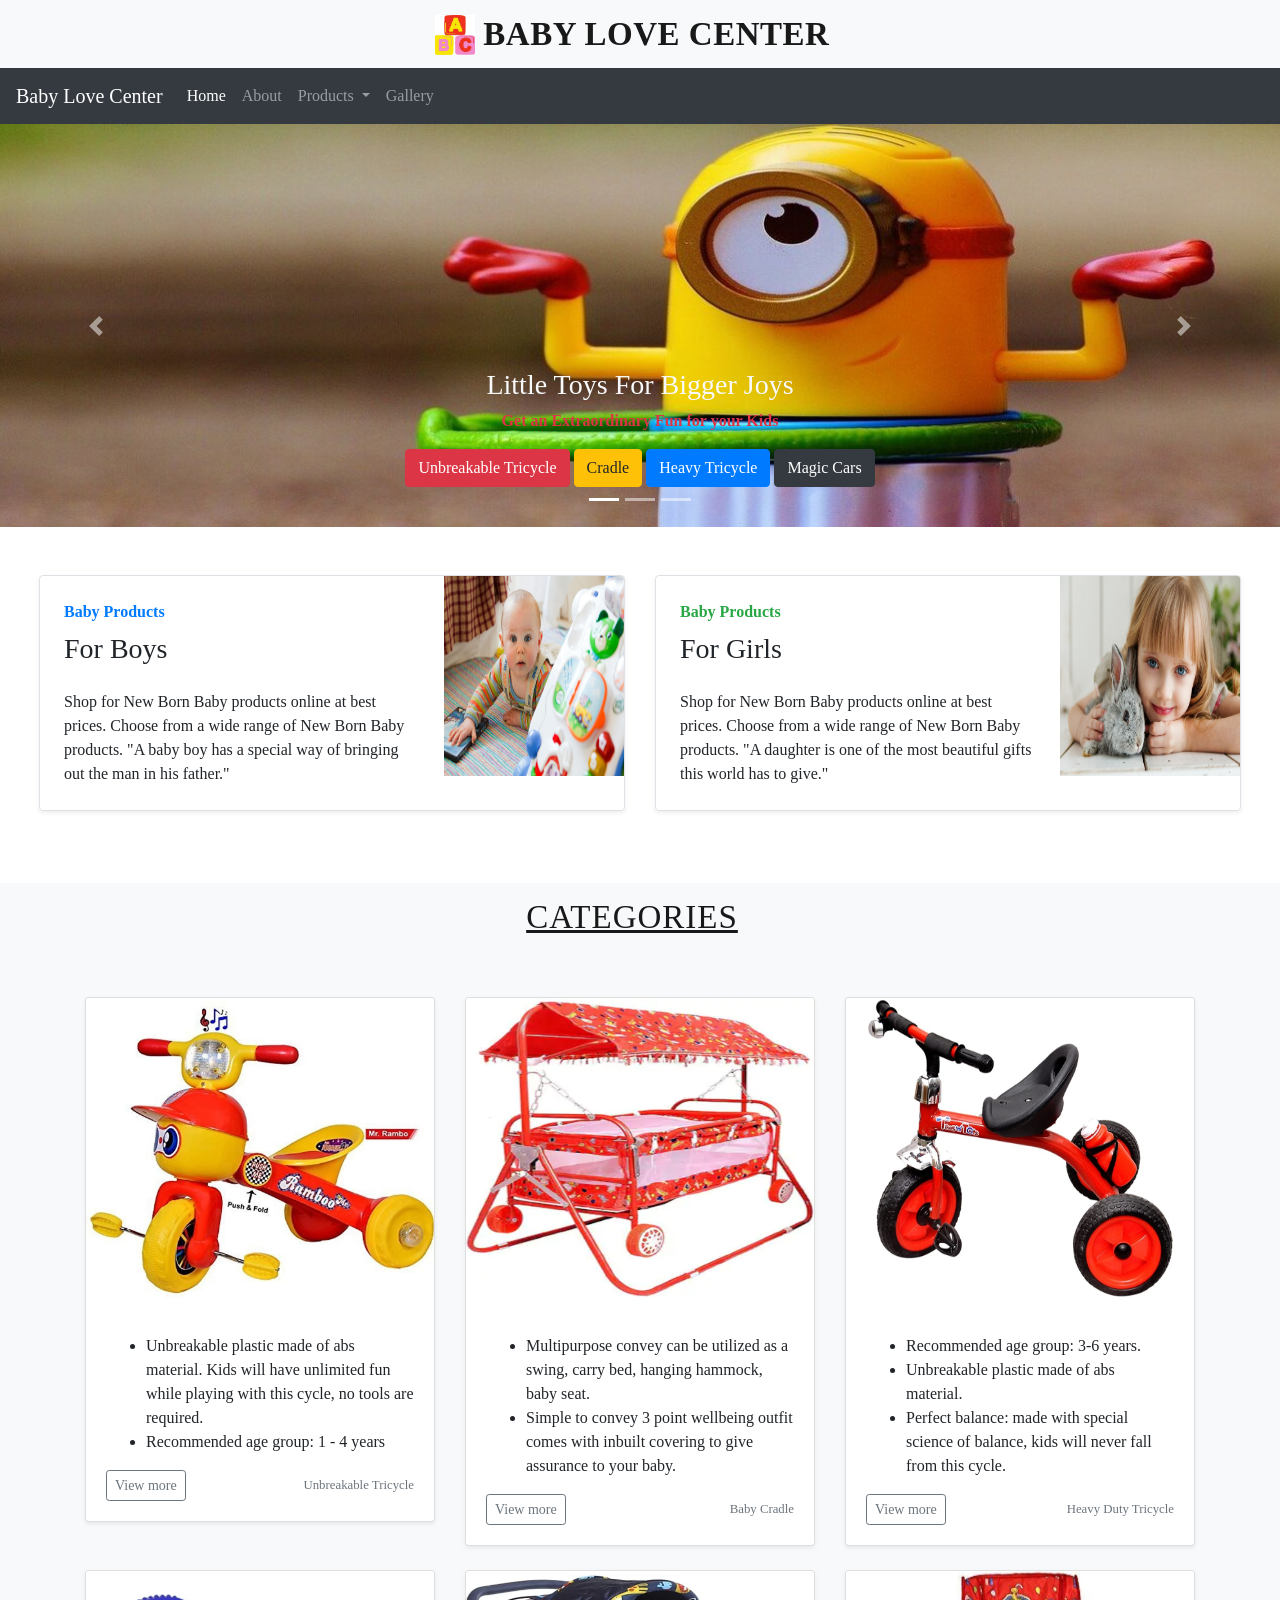
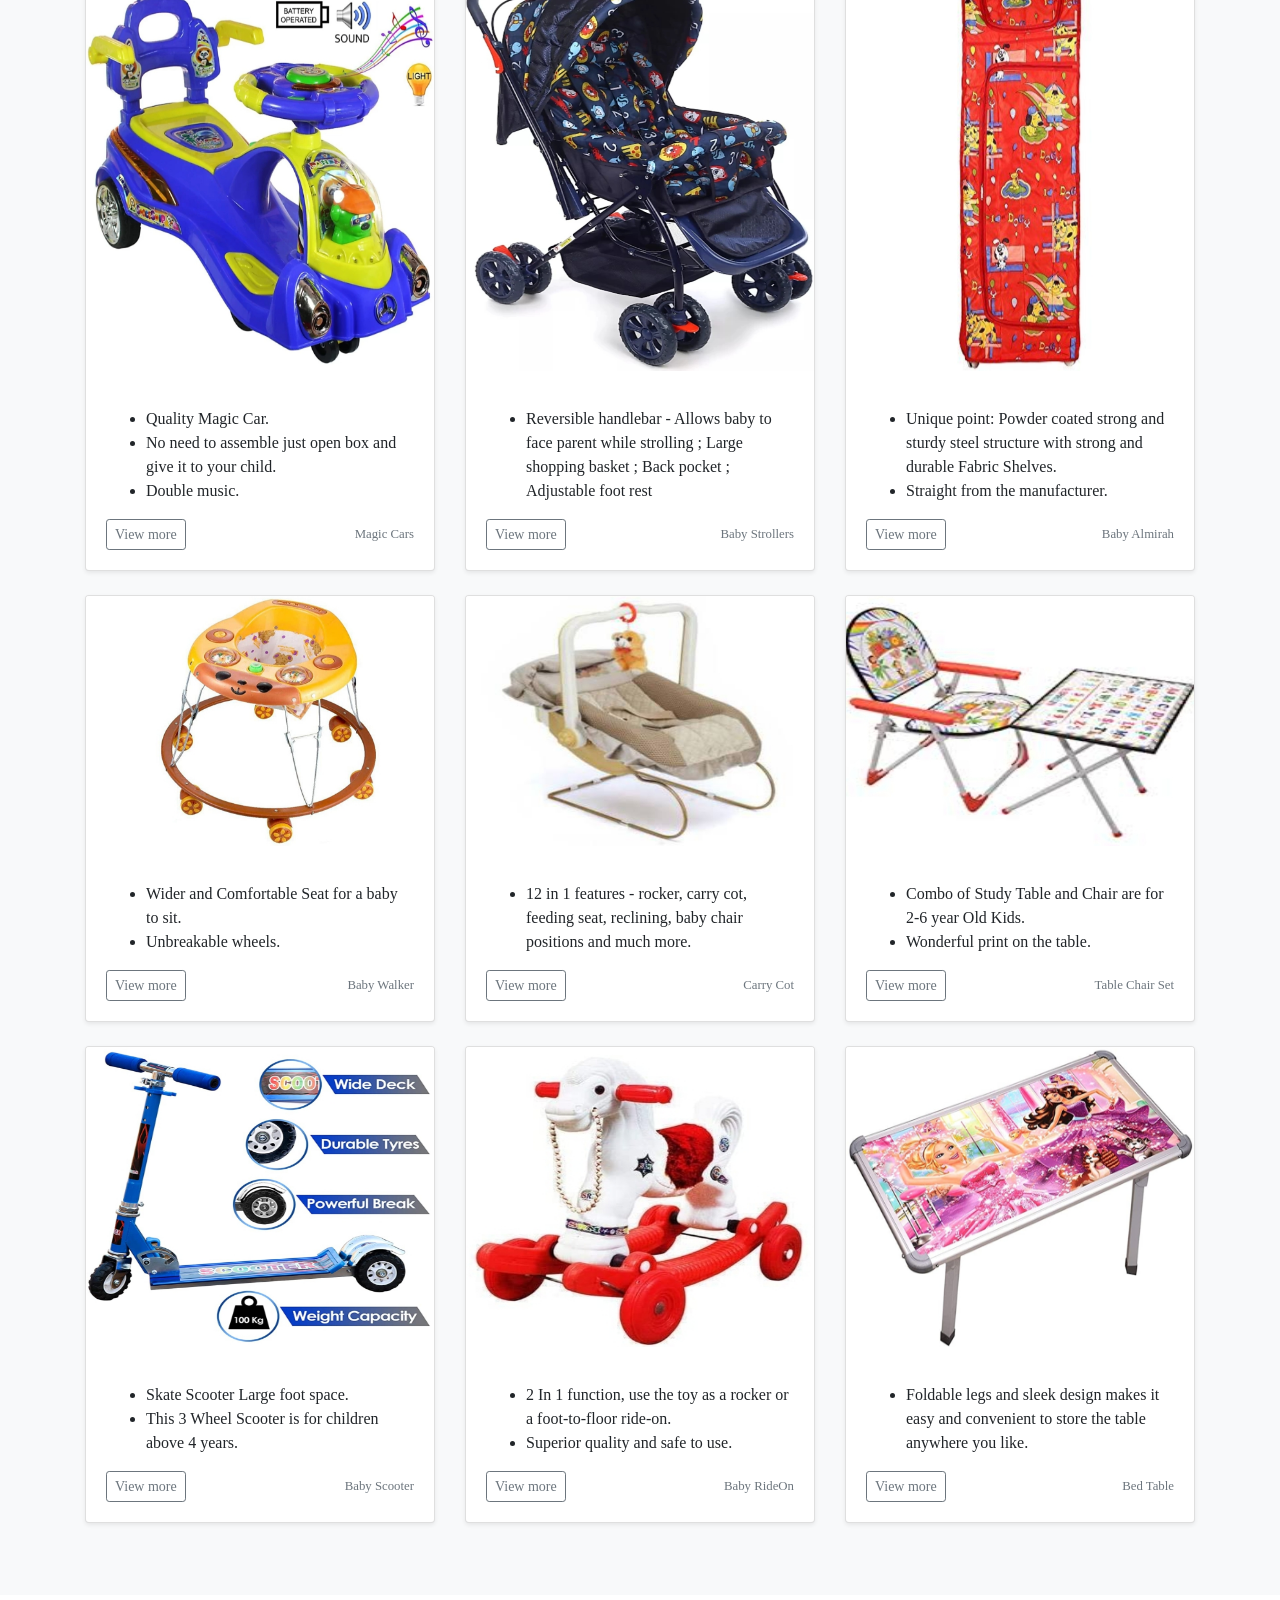
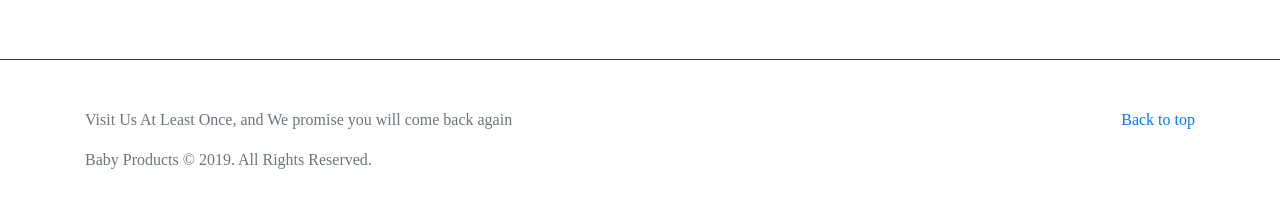
<file: index.html>
<!doctype html>
<html lang="en">

<head>
  <!-- Required meta tags -->
  <meta charset="utf-8">
  <meta name="viewport" content="width=device-width, initial-scale=1, shrink-to-fit=no">

  <!-- Bootstrap CSS -->
  <link rel="stylesheet" href="https://cdn.jsdelivr.net/npm/bootstrap@4.5.3/dist/css/bootstrap.min.css"
    integrity="sha384-TX8t27EcRE3e/ihU7zmQxVncDAy5uIKz4rEkgIXeMed4M0jlfIDPvg6uqKI2xXr2" crossorigin="anonymous">

  <title>Baby Love Center</title>
</head>

<body style="font-family: 'Cabin Sketch', cursive;">
  <!-- Image and text -->
  <nav class="navbar navbar-light bg-light nav justify-content-center">
    <a class="navbar-brand" href="index.html" style="line-height: 38px;
        float: left;font-size: 33px;text-transform: uppercase;
        font-weight: 900;
        letter-spacing: 0.5px;
        font-family: 'Cabin Sketch', cursive;
        margin-top: 2px;">
      <img src="images/Logo/Baby Love Center (2).jpg" width="40" height="40" class="d-inline-block align-top" alt=""
        loading="lazy">
      Baby Love Center
    </a>
  </nav>

  <nav class="navbar navbar-expand-lg navbar-dark bg-dark">
    <a class="navbar-brand" href="index.html">Baby Love Center</a>
    <button class="navbar-toggler" type="button" data-toggle="collapse" data-target="#navbarNavDropdown"
      aria-controls="navbarNavDropdown" aria-expanded="false" aria-label="Toggle navigation">
      <span class="navbar-toggler-icon"></span>
    </button>
    <div class="collapse navbar-collapse" id="navbarNavDropdown">
      <ul class="navbar-nav">
        <li class="nav-item active">
          <a class="nav-link" href="index.html">Home <span class="sr-only">(current)</span></a>
        </li>
        <li class="nav-item">
          <a class="nav-link" href="about.html">About</a>
        </li>
        <li class="nav-item dropdown">
          <a class="nav-link dropdown-toggle" href="#" id="navbarDropdownMenuLink" role="button" data-toggle="dropdown"
            aria-haspopup="true" aria-expanded="false">
            Products
          </a>
          <div class="dropdown-menu" aria-labelledby="navbarDropdownMenuLink">
            <a class="dropdown-item" href="Bed Table.html">Bed Table</a>
            <a class="dropdown-item" href="Baby RideOn.html">Baby RideOn</a>
            <a class="dropdown-item" href="Baby Scooter.html">Baby Scooter</a>
            <a class="dropdown-item" href="Table Chair Set.html">Table Chair Set</a>
            <a class="dropdown-item" href="Carry Cot.html">Carry Cot</a>
            <a class="dropdown-item" href="Baby Walker.html">Baby Walker</a>
            <a class="dropdown-item" href="Baby Almirah.html">Baby Almirah</a>
            <a class="dropdown-item" href="Baby Strollers.html">Baby Strollers</a>
            <a class="dropdown-item" href="Magic Cars.html">Magic Cars</a>
            <a class="dropdown-item" href="Heavy Duty Tricycle.html">Heavy Duty Tricycle</a>
            <a class="dropdown-item" href="Baby Cradle.html">Baby Cradle</a>
            <a class="dropdown-item" href="Unbreakable Tricycle.html">Unbreakable Tricycle</a>

          </div>
        </li>
        <li class="nav-item">
          <a class="nav-link" href="#categories">Gallery</a>
        </li>

      </ul>
    </div>
  </nav>

  <div id="carouselExampleCaptions" class="carousel slide carousel-fade" data-ride="carousel">
    <ol class="carousel-indicators">
      <li data-target="#carouselExampleCaptions" data-slide-to="0" class="active"></li>
      <li data-target="#carouselExampleCaptions" data-slide-to="1"></li>
      <li data-target="#carouselExampleCaptions" data-slide-to="2"></li>
    </ol>
    <div class="carousel-inner">
      <div class="carousel-item active" data-interval="2000">
        <img src="images/SiteImages/rsz_1minion-972908_1280v.jpg" class="d-block w-100 img-fluid" alt="...">
        <div class="carousel-caption d-none d-md-block">
          <h3 class="text-light">Little Toys For Bigger Joys</h3>
          <p class="text-danger"><b>Get an Extraordinary Fun for your Kids</b></p>
          <a href="Unbreakable Tricycle.html">
            <button type="button" class="btn btn-danger">Unbreakable Tricycle</button></a>
          <a href="Baby Cradle.html">
            <button type="button" class="btn btn-warning">Cradle</button></a>
          <a href="Heavy Duty Tricycle.html">
            <button type="button" class="btn btn-primary">Heavy Tricycle</button></a>
          <a href="Magic Cars.html">
            <button type="button" class="btn btn-dark">Magic Cars</button></a>
        </div>
      </div>
      <div class="carousel-item" data-interval="2000">
        <img src="images/SiteImages/rsz_rsz_youth-640094_1280a.jpg" class="d-block w-100 img-fluid" alt="...">
        <div class="carousel-caption d-none d-md-block">
          <h3 class="text-light">Every Toys have Spirit of Joy</h3>
          <p class="text-warning"><b>Naughty toys for naughty children</b></p>
          <a href="Baby Strollers.html">
            <button type="button" class="btn btn-danger">Strollers</button></a>
          <a href="Baby Almirah.html">
            <button type="button" class="btn btn-warning">Almirah</button></a>
          <a href="Baby Walker.html">
            <button type="button" class="btn btn-primary">Walker</button></a>
          <a href="Carry Cot.html">
            <button type="button" class="btn btn-dark">Baby Bouncer</button></a>
        </div>
      </div>
      <div class="carousel-item" data-interval="2000">
        <img src="images/SiteImages/rsz_rsz_baby-623417_1920_2.jpg" class="d-block w-100 img-fluid" alt="...">
        <div class="carousel-caption d-none d-md-block">
          <h3 class="text-light">Make Your Child More active</h3>
          <p class="text-danger"><b>Start their beautiful journey with toys</b></p>
          <a href="Table Chair Set.html">
            <button type="button" class="btn btn-danger">Table Chair</button></a>
          <a href="Baby Scooter.html">
            <button type="button" class="btn btn-warning">Scooter</button></a>
          <a href="Baby RideOn.html">
            <button type="button" class="btn btn-primary">Ride On</button></a>
          <a href="Bed Table.html">
            <button type="button" class="btn btn-dark">Bed Table</button></a>
        </div>
      </div>
    </div>
    <a class="carousel-control-prev" href="#carouselExampleCaptions" role="button" data-slide="prev">
      <span class="carousel-control-prev-icon" aria-hidden="true"></span>
      <span class="sr-only">Previous</span>
    </a>
    <a class="carousel-control-next" href="#carouselExampleCaptions" role="button" data-slide="next">
      <span class="carousel-control-next-icon" aria-hidden="true"></span>
      <span class="sr-only">Next</span>
    </a>
  </div>

  <div class="row mb-2 my-5 mx-4">
    <div class="col-md-6">
      <div class="row no-gutters border rounded overflow-hidden flex-md-row mb-4 shadow-sm h-md-200 position-relative">
        <div class="col p-4 d-flex flex-column position-static">
          <strong class="d-inline-block mb-2 text-primary">Baby Products</strong>
          <h3 class="mb-0">For Boys</h3><br>
          <p class="card-text mb-auto">Shop for New Born Baby products online at best prices. Choose from a wide range
            of New Born Baby products. "A baby boy has a special way of bringing out the man in his father."</p>
        </div>
        <div class="col-auto d-none d-lg-block">
          <img class="bd-placeholder-img" width="180" height="200" src="images/SiteImages/baby-84552_1280.jpg"
            alt="...">
        </div>
      </div>
    </div>
    <div class="col-md-6">
      <div class="row no-gutters border rounded overflow-hidden flex-md-row mb-4 shadow-sm h-md-200 position-relative">
        <div class="col p-4 d-flex flex-column position-static">
          <strong class="d-inline-block mb-2 text-success">Baby Products</strong>
          <h3 class="mb-0">For Girls</h3><br>
          <p class="mb-auto">Shop for New Born Baby products online at best prices. Choose from a wide range of New Born
            Baby products. "A daughter is one of the most beautiful gifts this world has to give."</p>
        </div>
        <div class="col-auto d-none d-lg-block">
          <img class="bd-placeholder-img" width="180" height="200" src="images/SiteImages/rabbit-3660673_1280.jpg"
            alt="...">
        </div>
      </div>
    </div>
  </div>


  <nav class="navbar navbar-light bg-light nav justify-content-center">
    <a class="navbar-brand" href="#" style="line-height: 38px;
        float: left;font-size: 33px;text-transform: uppercase;
        font-weight: 500;
        letter-spacing: 1px;
        margin-top: 2px;"><u id="categories">Categories</u></a>
  </nav>
  </div>



  <div class="album py-5 bg-light">
    <div class="container">

      <div class="row">
        <div class="col-md-4">
          <div class="card mb-4 shadow-sm">
            <img class="bd-placeholder-img card-img-top" width="300" height="300"
              src="images/Product/Unbreakable Tricycle/Mr.Rambo.jpg" alt="...">
            <div class="card-body">
              <p class="card-text">
              <ul>
                <li>Unbreakable plastic made of abs material. Kids will have unlimited fun while playing with this
                  cycle, no tools are required.</li>
                <li>Recommended age group: 1 - 4 years</li>
              </ul>
              </p>
              <div class="d-flex justify-content-between align-items-center">
                <div class="btn-group">
                  <a href="Unbreakable Tricycle.html">
                    <button type="button" class="btn btn-sm btn-outline-secondary">View more</button></a>
                </div>
                <small class="text-muted">Unbreakable Tricycle</small>
              </div>
            </div>
          </div>
        </div>
        <div class="col-md-4">
          <div class="card mb-4 shadow-sm">
            <img class="bd-placeholder-img card-img-top" width="300" height="300"
              src="images/Product/Baby Cradle/Cradle.jpg" alt="...">
            <div class="card-body">
              <p class="card-text">
              <ul>
                <li>Multipurpose convey can be utilized as a swing, carry bed, hanging hammock, baby seat.</li>
                <li>Simple to convey 3 point wellbeing outfit comes with inbuilt covering to give assurance to your
                  baby.</li>
              </ul>
              </p>
              <div class="d-flex justify-content-between align-items-center">
                <div class="btn-group">
                  <a href="Baby Cradle.html">
                    <button type="button" class="btn btn-sm btn-outline-secondary">View more</button></a>
                </div>
                <small class="text-muted">Baby Cradle</small>
              </div>
            </div>
          </div>
        </div>
        <div class="col-md-4">
          <div class="card mb-4 shadow-sm">
            <img class="bd-placeholder-img card-img-top" width="300" height="300"
              src="images/Product/Heavy Duty Tricycle(Tikes)/TikesTricycle.jpg" alt="...">
            <div class="card-body">
              <p class="card-text">
              <ul>
                <li>Recommended age group: 3-6 years.</li>
                <li>Unbreakable plastic made of abs material.</li>
                <li>Perfect balance: made with special science of balance, kids will never fall from this cycle.</li>
              </ul>
              </p>
              <div class="d-flex justify-content-between align-items-center">
                <div class="btn-group">
                  <a href="Heavy Duty Tricycle.html">
                    <button type="button" class="btn btn-sm btn-outline-secondary">View more</button></a>
                </div>
                <small class="text-muted">Heavy Duty Tricycle</small>
              </div>
            </div>
          </div>
        </div>

        <div class="col-md-4">
          <div class="card mb-4 shadow-sm">
            <img class="bd-placeholder-img card-img-top" width="400" height="400"
              src="images/Product/Magic Cars/SpaceCar.jpg" alt="...">
            <div class="card-body">
              <p class="card-text">
              <ul>
                <li>Quality Magic Car.</li>
                <li>No need to assemble just open box and give it to your child.</li>
                <li>Double music.</li>
              </ul>
              </p>
              <div class="d-flex justify-content-between align-items-center">
                <div class="btn-group">
                  <a href="Magic Cars.html">
                    <button type="button" class="btn btn-sm btn-outline-secondary">View more</button></a>
                </div>
                <small class="text-muted">Magic Cars</small>
              </div>
            </div>
          </div>
        </div>
        <div class="col-md-4">
          <div class="card mb-4 shadow-sm">
            <img class="bd-placeholder-img card-img-top" width="400" height="400"
              src="images/Product/Baby Strollers/Pram.jpg" alt="...">
            <div class="card-body">
              <p class="card-text">
              <ul>
                <li>Reversible handlebar - Allows baby to face parent while strolling ; Large shopping basket ; Back
                  pocket ; Adjustable foot rest</li>
              </ul>
              </p>
              <div class="d-flex justify-content-between align-items-center">
                <div class="btn-group">
                  <a href="Baby Strollers.html">
                    <button type="button" class="btn btn-sm btn-outline-secondary">View more</button></a>
                </div>
                <small class="text-muted">Baby Strollers</small>
              </div>
            </div>
          </div>
        </div>
        <div class="col-md-4">
          <div class="card mb-4 shadow-sm">
            <img class="bd-placeholder-img card-img-top" width="400" height="400"
              src="images/Product/Baby Almirah/SAAlmirah.jpg" alt="...">
            <div class="card-body">
              <p class="card-text">
              <ul>
                <li>Unique point: Powder coated strong and sturdy steel structure with strong and durable Fabric
                  Shelves.</li>
                <li>Straight from the manufacturer.</li>
              </ul>
              </p>
              <div class="d-flex justify-content-between align-items-center">
                <div class="btn-group">
                  <a href="Baby Almirah.html">
                    <button type="button" class="btn btn-sm btn-outline-secondary">View more</button></a>
                </div>
                <small class="text-muted">Baby Almirah</small>
              </div>
            </div>
          </div>
        </div>

        <div class="col-md-4">
          <div class="card mb-4 shadow-sm">
            <img class="bd-placeholder-img card-img-top" width="100%" height="250"
              src="images/Product/Baby Walker/CatWalkerr.jpg" alt="...">
            <div class="card-body">
              <p class="card-text">
              <ul>
                <li>Wider and Comfortable Seat for a baby to sit.</li>
                <li>Unbreakable wheels.</li>
              </ul>
              </p>
              <div class="d-flex justify-content-between align-items-center">
                <div class="btn-group">
                  <a href="Baby Walker.html">
                    <button type="button" class="btn btn-sm btn-outline-secondary">View more</button></a>
                </div>
                <small class="text-muted">Baby Walker</small>
              </div>
            </div>
          </div>
        </div>
        <div class="col-md-4">
          <div class="card mb-4 shadow-sm">
            <img class="bd-placeholder-img card-img-top" width="100%" height="250"
              src="images/Product/Carry Cot/SABouncer.jpg" alt="...">
            <div class="card-body">
              <p class="card-text">
              <ul>
                <li>12 in 1 features - rocker, carry cot, feeding seat, reclining, baby chair positions and much more.
                </li>
              </ul>
              </p>
              <div class="d-flex justify-content-between align-items-center">
                <div class="btn-group">
                  <a href="Carry Cot.html">
                    <button type="button" class="btn btn-sm btn-outline-secondary">View more</button></a>
                </div>
                <small class="text-muted">Carry Cot</small>
              </div>
            </div>
          </div>
        </div>
        <div class="col-md-4">
          <div class="card mb-4 shadow-sm">
            <img class="bd-placeholder-img card-img-top" width="100%" height="250"
              src="images/Product/Table Chair Set/ClassyTableChair.jpg" alt="...">
            <div class="card-body">
              <p class="card-text">
              <ul>
                <li>Combo of Study Table and Chair are for 2-6 year Old Kids.</li>
                <li>Wonderful print on the table.</li>
              </ul>
              </p>
              <div class="d-flex justify-content-between align-items-center">
                <div class="btn-group">
                  <a href="Table Chair Set.html">
                    <button type="button" class="btn btn-sm btn-outline-secondary">View more</button></a>
                </div>
                <small class="text-muted">Table Chair Set</small>
              </div>
            </div>
          </div>
        </div>

        <div class="col-md-4">
          <div class="card mb-4 shadow-sm">
            <img class="bd-placeholder-img card-img-top" width="100%" height="300"
              src="images/Product/Baby Scooter/Skaty.jpg" alt="...">
            <div class="card-body">
              <p class="card-text">
              <ul>
                <li>Skate Scooter Large foot space.</li>
                <li>This 3 Wheel Scooter is for children above 4 years.</li>
              </ul>
              </p>
              <div class="d-flex justify-content-between align-items-center">
                <div class="btn-group">
                  <a href="Baby Scooter.html">
                    <button type="button" class="btn btn-sm btn-outline-secondary">View more</button></a>
                </div>
                <small class="text-muted">Baby Scooter</small>
              </div>
            </div>
          </div>
        </div>
        <div class="col-md-4">
          <div class="card mb-4 shadow-sm">
            <img class="bd-placeholder-img card-img-top" width="100%" height="300"
              src="images/Product/Baby RideOn/Horse.jpg" alt="...">
            <div class="card-body">
              <p class="card-text">
              <ul>
                <li>2 In 1 function, use the toy as a rocker or a foot-to-floor ride-on.</li>
                <li>Superior quality and safe to use.</li>
              </ul>
              </p>
              <div class="d-flex justify-content-between align-items-center">
                <div class="btn-group">
                  <a href="Baby RideOn.html">
                    <button type="button" class="btn btn-sm btn-outline-secondary">View more</button></a>
                </div>
                <small class="text-muted">Baby RideOn</small>
              </div>
            </div>
          </div>
        </div>
        <div class="col-md-4">
          <div class="card mb-4 shadow-sm">
            <img class="bd-placeholder-img card-img-top" width="100%" height="300"
              src="images/Product/Bed Table/BedTable.jpg" alt="...">
            <div class="card-body">
              <p class="card-text">
              <ul>
                <li>Foldable legs and sleek design makes it easy and convenient to store the table anywhere you like.
                </li>
              </ul>
              </p>
              <div class="d-flex justify-content-between align-items-center">
                <div class="btn-group">
                  <a href="Bed Table.html">
                    <button type="button" class="btn btn-sm btn-outline-secondary">View more</button></a>
                </div>
                <small class="text-muted">Bed Table</small>
              </div>
            </div>
          </div>
        </div>
      </div>
    </div>
  </div>







  <br>
  <br>
  <b>
    <hr class="bg-dark"></b>
  <footer class="text-muted my-5">
    <div class="container">
      <p class="float-right">
        <a href="#">Back to top</a>
      </p>

      <p>Visit Us At Least Once, and We promise you will come back again </p>
      <p>Baby Products © 2019. All Rights Reserved.</p>
    </div>
  </footer>





  <!-- Option 1: jQuery and Bootstrap Bundle (includes Popper) -->
  <script src="https://code.jquery.com/jquery-3.5.1.slim.min.js"
    integrity="sha384-DfXdz2htPH0lsSSs5nCTpuj/zy4C+OGpamoFVy38MVBnE+IbbVYUew+OrCXaRkfj"
    crossorigin="anonymous"></script>
  <script src="https://cdn.jsdelivr.net/npm/bootstrap@4.5.3/dist/js/bootstrap.bundle.min.js"
    integrity="sha384-ho+j7jyWK8fNQe+A12Hb8AhRq26LrZ/JpcUGGOn+Y7RsweNrtN/tE3MoK7ZeZDyx"
    crossorigin="anonymous"></script>
</body>

</html>
</file>
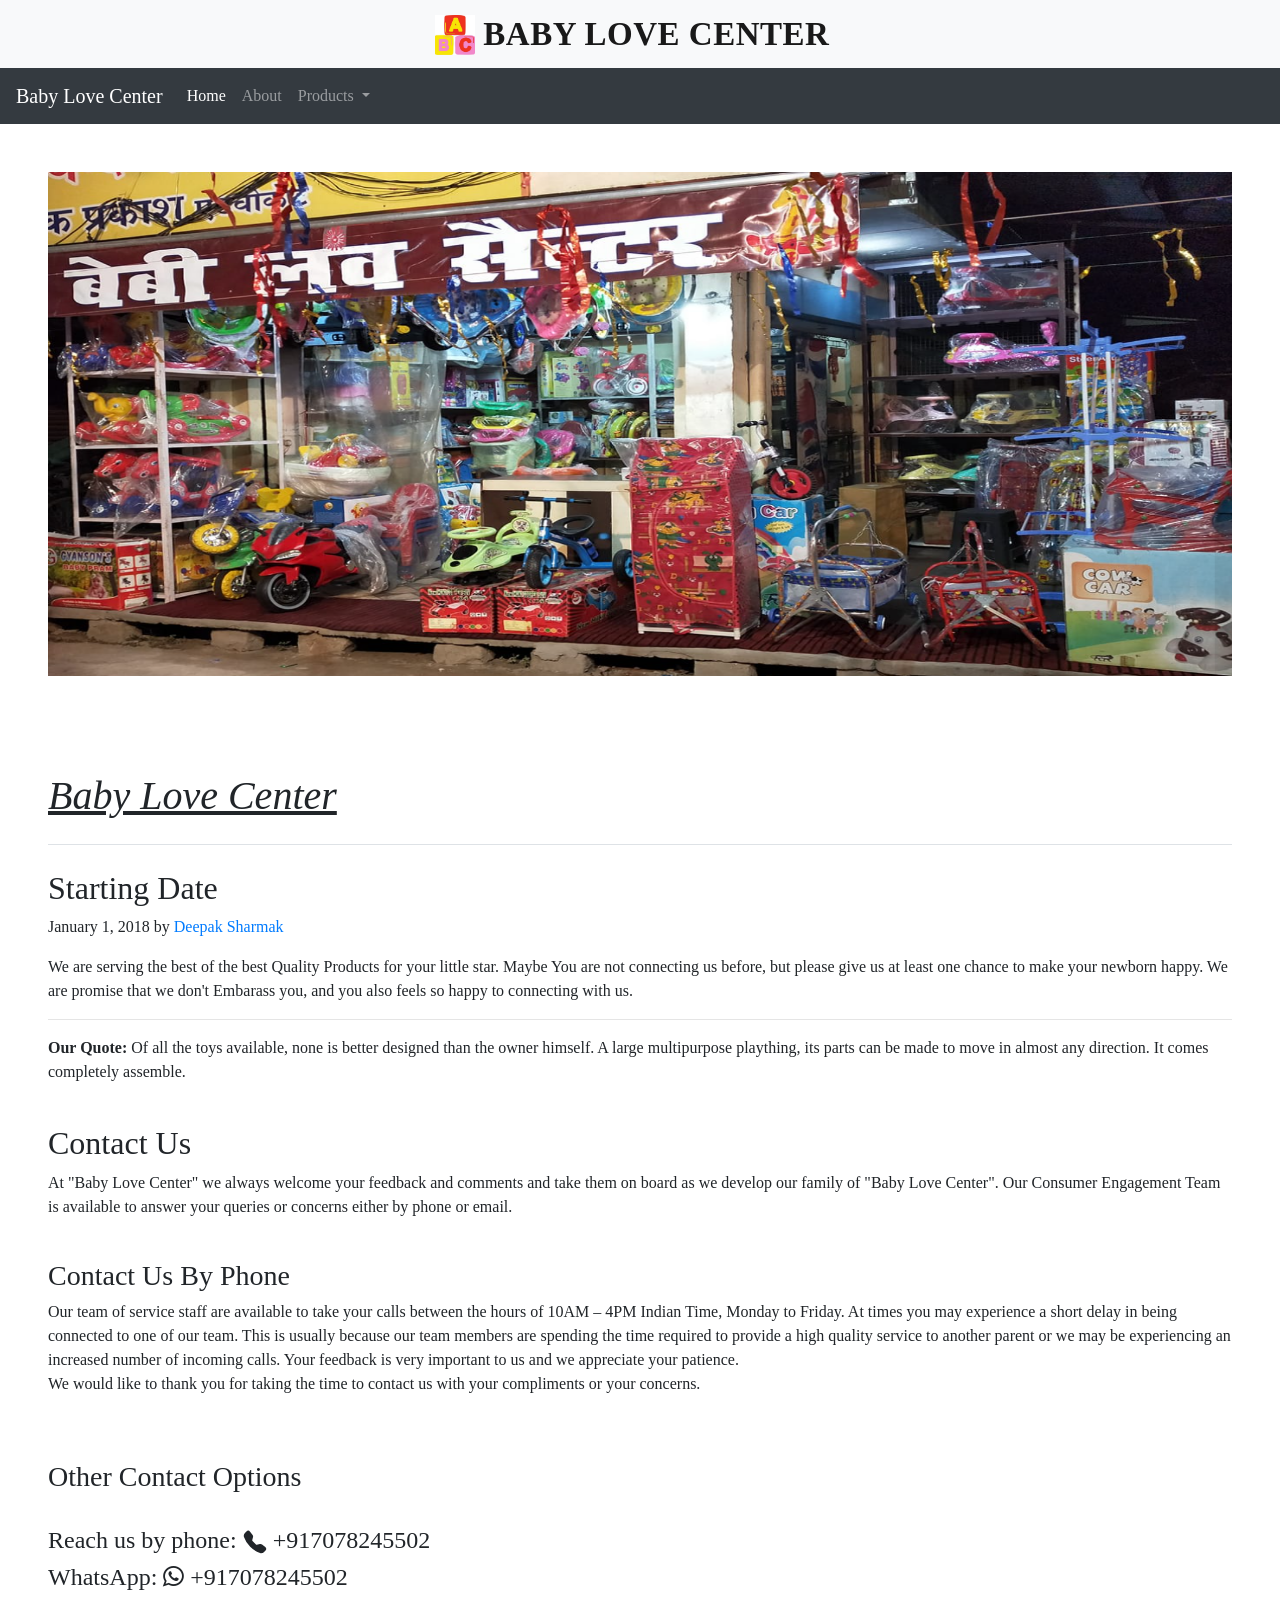
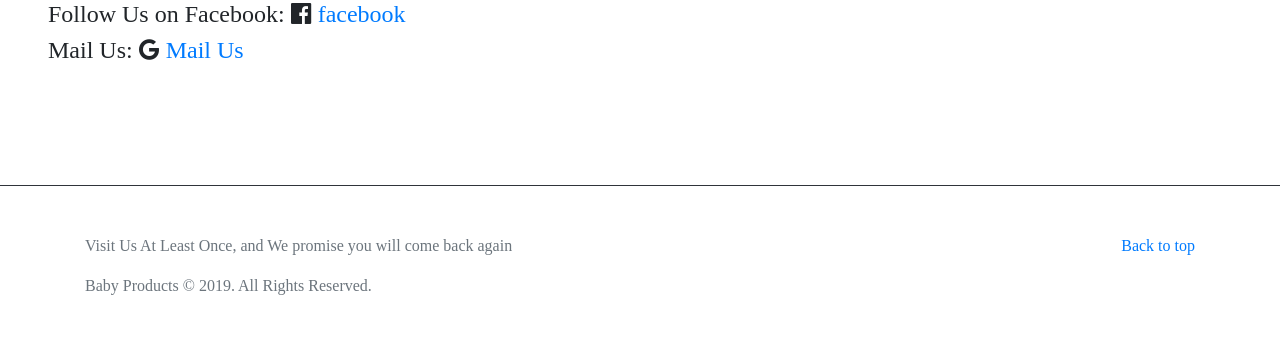
<file: about.html>
<!doctype html>
<html lang="en">

<head>
    <!-- Required meta tags -->
    <meta charset="utf-8">
    <meta name="viewport" content="width=device-width, initial-scale=1, shrink-to-fit=no">

    <!-- Bootstrap CSS -->
    <link rel="stylesheet" href="https://cdn.jsdelivr.net/npm/bootstrap@4.5.3/dist/css/bootstrap.min.css"
        integrity="sha384-TX8t27EcRE3e/ihU7zmQxVncDAy5uIKz4rEkgIXeMed4M0jlfIDPvg6uqKI2xXr2" crossorigin="anonymous">

    <link rel="stylesheet" href="https://maxcdn.bootstrapcdn.com/font-awesome/4.4.0/css/font-awesome.min.css">






    <title>Contact Us</title>
</head>

<body style="font-family: 'Cabin Sketch', cursive;">
    <nav class="navbar navbar-light bg-light nav justify-content-center">
        <a class="navbar-brand" href="index.html" style="line-height: 38px;
            float: left;font-size: 33px;text-transform: uppercase;
            font-weight: 900;
            letter-spacing: 0.5px;
            font-family: 'Cabin Sketch', cursive;
            margin-top: 2px;">
            <img src="images/Logo/Baby Love Center (2).jpg" width="40" height="40" class="d-inline-block align-top"
                alt="" loading="lazy">
            Baby Love Center
        </a>
    </nav>

    <nav class="navbar navbar-expand-lg navbar-dark bg-dark">
        <a class="navbar-brand" href="index.html">Baby Love Center</a>
        <button class="navbar-toggler" type="button" data-toggle="collapse" data-target="#navbarNavDropdown"
            aria-controls="navbarNavDropdown" aria-expanded="false" aria-label="Toggle navigation">
            <span class="navbar-toggler-icon"></span>
        </button>
        <div class="collapse navbar-collapse" id="navbarNavDropdown">
            <ul class="navbar-nav">
                <li class="nav-item active">
                    <a class="nav-link" href="index.html">Home <span class="sr-only">(current)</span></a>
                </li>
                <li class="nav-item">
                    <a class="nav-link" href="about.html">About</a>
                </li>
                <li class="nav-item dropdown">
                    <a class="nav-link dropdown-toggle" href="#" id="navbarDropdownMenuLink" role="button"
                        data-toggle="dropdown" aria-haspopup="true" aria-expanded="false">
                        Products
                    </a>
                    <div class="dropdown-menu" aria-labelledby="navbarDropdownMenuLink">
                        <a class="dropdown-item" href="Bed Table.html">Bed Table</a>
                        <a class="dropdown-item" href="Baby RideOn.html">Baby RideOn</a>
                        <a class="dropdown-item" href="Baby Scooter.html">Baby Scooter</a>
                        <a class="dropdown-item" href="Table Chair Set.html">Table Chair Set</a>
                        <a class="dropdown-item" href="Carry Cot.html">Carry Cot</a>
                        <a class="dropdown-item" href="Baby Walker.html">Baby Walker</a>
                        <a class="dropdown-item" href="Baby Almirah.html">Baby Almirah</a>
                        <a class="dropdown-item" href="Baby Strollers.html">Baby Strollers</a>
                        <a class="dropdown-item" href="Magic Cars.html">Magic Cars</a>
                        <a class="dropdown-item" href="Heavy Duty Tricycle.html">Heavy Duty Tricycle</a>
                        <a class="dropdown-item" href="Baby Cradle.html">Baby Cradle</a>
                        <a class="dropdown-item" href="Unbreakable Tricycle.html">Unbreakable Tricycle</a>

                    </div>
                </li>


            </ul>
        </div>
    </nav>

    <div style="height: 600px;">
        <img src="images/BabyLoveCenter.PNG" class="d-block w-100 img-fluid p-5" style="height: 600px;" alt="...">
    </div>
    <div class="p-5">
        <h1 class="pb-4 mb-4 font-italic border-bottom">
            <u>Baby Love Center</u>
        </h1>
        <div class="blog-post">
            <h2 class="blog-post-title">Starting Date</h2>
            <p class="blog-post-meta">January 1, 2018 by <a href="#">Deepak Sharmak</a></p>

            <p>We are serving the best of the best Quality Products for your little star. Maybe You are not connecting
                us before, but please give us at least one chance to make your newborn happy. We are promise that we
                don't Embarass you, and you also feels so happy to connecting with us.</p>
            <hr>
            <blockquote>
                <p><b>Our Quote: </b>Of all the toys available, none is better designed than the owner himself. A large
                    multipurpose plaything, its parts can be made to move in almost any direction. It comes completely
                    assemble.</p>
            </blockquote><br>

            <h2>Contact Us</h2>
            <p>At "Baby Love Center" we always welcome your feedback and comments and take them on board as we develop
                our family of "Baby Love Center". Our Consumer Engagement Team is available to answer your queries or
                concerns either by phone or email.</p><br>
            <h3>Contact Us By Phone</h3>
            <p>Our team of service staff are available to take your calls between the hours of 10AM – 4PM Indian Time,
                Monday to Friday.


                At times you may experience a short delay in being connected to one of our team. This is usually because
                our team members are spending the time required to provide a high quality service to another parent or
                we may be experiencing an increased number of incoming calls. Your feedback is very important to us and
                we appreciate your patience.<br>

                We would like to thank you for taking the time to contact us with your compliments or your concerns.</p>
            <br><br>
            <h3>Other Contact Options</h3><br>
            <h4>Reach us by phone: <svg width="1em" height="1em" viewBox="0 0 16 16" class="bi bi-telephone-fill"
                    fill="currentColor" xmlns="http://www.w3.org/2000/svg">
                    <path fill-rule="evenodd"
                        d="M2.267.98a1.636 1.636 0 0 1 2.448.152l1.681 2.162c.309.396.418.913.296 1.4l-.513 2.053a.636.636 0 0 0 .167.604L8.65 9.654a.636.636 0 0 0 .604.167l2.052-.513a1.636 1.636 0 0 1 1.401.296l2.162 1.681c.777.604.849 1.753.153 2.448l-.97.97c-.693.693-1.73.998-2.697.658a17.47 17.47 0 0 1-6.571-4.144A17.47 17.47 0 0 1 .639 4.646c-.34-.967-.035-2.004.658-2.698l.97-.969z" />
                </svg> +917078245502</h4>
            <h4>WhatsApp: <i class="fa fa-whatsapp"></i> +917078245502</h4>


            <h4>Follow Us on Facebook: <i class="fa fa-facebook-official"></i> <a
                    href="https://www.facebook.com/babylovecenter/?modal=composer&notif_id=1604570653839144&notif_t=aymt_biz_growth_gain_fan_upsell_tip&ref=notif">
                    facebook</a></h4>
            <h4>Mail Us: <i class="fa fa-google" aria-hidden="true"></i><a href="https://www.hishrma00@gmail.com"> Mail
                    Us</a></h4>
        </div>
    </div>


    <br>
    <br>
    <b>
        <hr class="bg-dark"></b>
    <footer class="text-muted my-5">
        <div class="container">
            <p class="float-right">
                <a href="#">Back to top</a>
            </p>

            <p>Visit Us At Least Once, and We promise you will come back again </p>
            <p>Baby Products © 2019. All Rights Reserved.</p>
        </div>
    </footer>


    <!-- Option 1: jQuery and Bootstrap Bundle (includes Popper) -->
    <script src="https://code.jquery.com/jquery-3.5.1.slim.min.js"
        integrity="sha384-DfXdz2htPH0lsSSs5nCTpuj/zy4C+OGpamoFVy38MVBnE+IbbVYUew+OrCXaRkfj"
        crossorigin="anonymous"></script>
    <script src="https://cdn.jsdelivr.net/npm/bootstrap@4.5.3/dist/js/bootstrap.bundle.min.js"
        integrity="sha384-ho+j7jyWK8fNQe+A12Hb8AhRq26LrZ/JpcUGGOn+Y7RsweNrtN/tE3MoK7ZeZDyx"
        crossorigin="anonymous"></script>


</body>

</html>
</file>
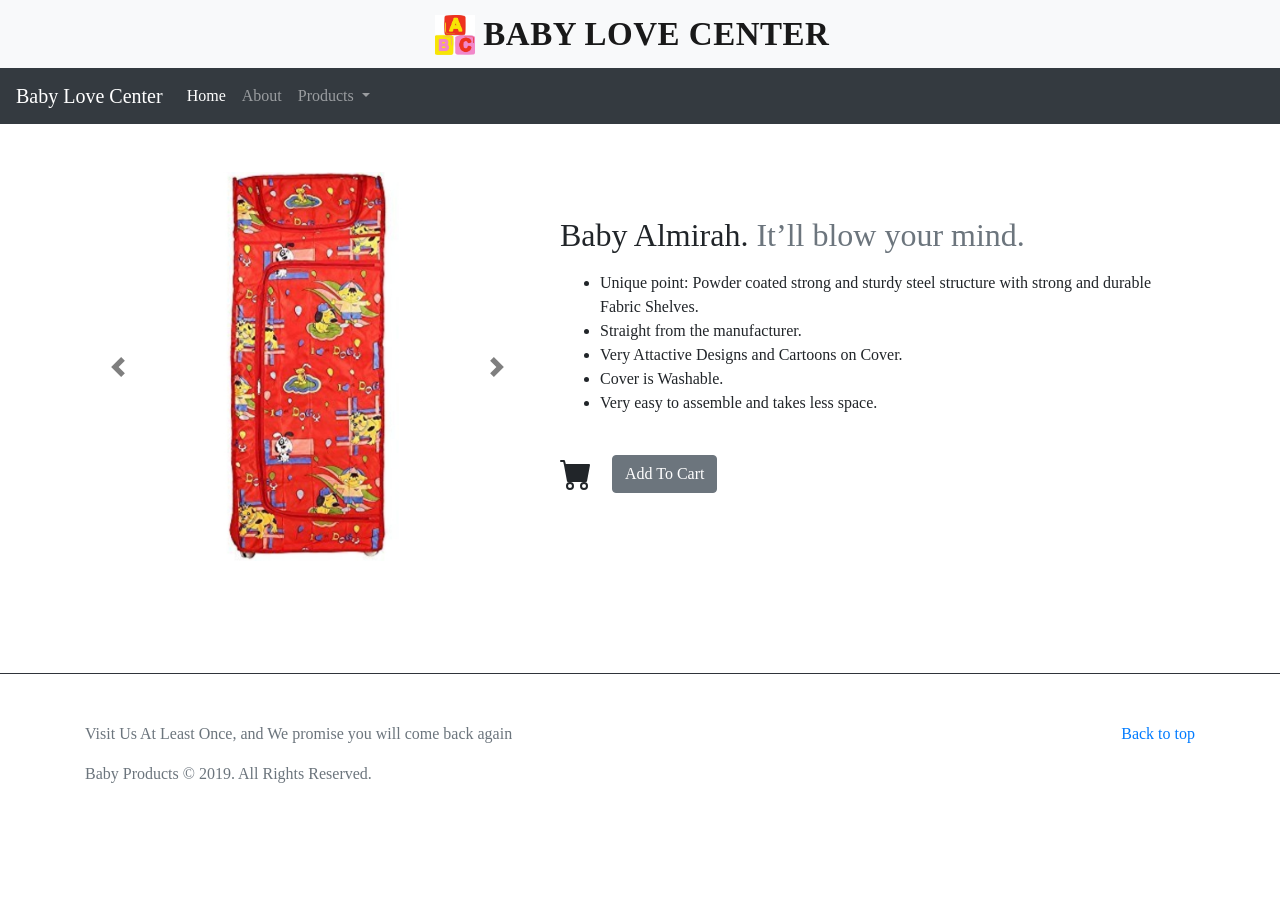
<file: Baby Almirah.html>
<!doctype html>
<html lang="en">

<head>
  <!-- Required meta tags -->
  <meta charset="utf-8">
  <meta name="viewport" content="width=device-width, initial-scale=1, shrink-to-fit=no">

  <!-- Bootstrap CSS -->
  <link rel="stylesheet" href="https://cdn.jsdelivr.net/npm/bootstrap@4.5.3/dist/css/bootstrap.min.css"
    integrity="sha384-TX8t27EcRE3e/ihU7zmQxVncDAy5uIKz4rEkgIXeMed4M0jlfIDPvg6uqKI2xXr2" crossorigin="anonymous">

  <link rel="stylesheet" href="carousel.css">

  <title>Baby Almirah</title>

</head>


<body style="font-family: 'Cabin Sketch', cursive;">
  <!-- Image and text -->
  <nav class="navbar navbar-light bg-light nav justify-content-center">
    <a class="navbar-brand" href="index.html" style="line-height: 38px;
        float: left;font-size: 33px;text-transform: uppercase;
        font-weight: 900;
        letter-spacing: 0.5px;
        font-family: 'Cabin Sketch', cursive;
        margin-top: 2px;">
      <img src="images/Logo/Baby Love Center (2).jpg" width="40" height="40" class="d-inline-block align-top" alt=""
        loading="lazy">
      Baby Love Center
    </a>
  </nav>

  <nav class="navbar navbar-expand-lg navbar-dark bg-dark">
    <a class="navbar-brand" href="index.html">Baby Love Center</a>
    <button class="navbar-toggler" type="button" data-toggle="collapse" data-target="#navbarNavDropdown"
      aria-controls="navbarNavDropdown" aria-expanded="false" aria-label="Toggle navigation">
      <span class="navbar-toggler-icon"></span>
    </button>
    <div class="collapse navbar-collapse" id="navbarNavDropdown">
      <ul class="navbar-nav">
        <li class="nav-item active">
          <a class="nav-link" href="index.html">Home <span class="sr-only">(current)</span></a>
        </li>
        <li class="nav-item">
          <a class="nav-link" href="about.html">About</a>
        </li>
        <li class="nav-item dropdown">
          <a class="nav-link dropdown-toggle" href="#categories" id="navbarDropdownMenuLink" role="button"
            data-toggle="dropdown" aria-haspopup="true" aria-expanded="false">
            Products
          </a>
          <div class="dropdown-menu" aria-labelledby="navbarDropdownMenuLink">
            <a class="dropdown-item" href="Bed Table.html">Bed Table</a>
            <a class="dropdown-item" href="Baby RideOn.html">Baby RideOn</a>
            <a class="dropdown-item" href="Baby Scooter.html">Baby Scooter</a>
            <a class="dropdown-item" href="Table Chair Set.html">Table Chair Set</a>
            <a class="dropdown-item" href="Carry Cot.html">Carry Cot</a>
            <a class="dropdown-item" href="Baby Walker.html">Baby Walker</a>
            <a class="dropdown-item" href="Baby Almirah.html">Baby Almirah</a>
            <a class="dropdown-item" href="Baby Strollers.html">Baby Strollers</a>
            <a class="dropdown-item" href="Magic Cars.html">Magic Cars</a>
            <a class="dropdown-item" href="Heavy Duty Tricycle.html">Heavy Duty Tricycle</a>
            <a class="dropdown-item" href="Baby Cradle.html">Baby Cradle</a>
            <a class="dropdown-item" href="Unbreakable Tricycle.html">Unbreakable Tricycle</a>

          </div>
        </li>


      </ul>
    </div>
  </nav>

  <div class="container my-5">



    <div class="row featurette d-flex justify-content-center align-items-center">
      <div class="col-md-7 order-md-2">
        <h2 class="featurette-heading">Baby Almirah. <span class="text-muted">It’ll blow your mind.</span>
        </h2>
        <p class="lead">
        <ul>
          <li>Unique point: Powder coated strong and sturdy steel structure with strong and durable Fabric
            Shelves.</li>
          <li>Straight from the manufacturer.</li>
          <li>Very Attactive Designs and Cartoons on Cover.</li>
          <li>Cover is Washable.</li>
          <li>Very easy to assemble and takes less space.</li>
        </ul>
        </p>
        <svg width="2em" height="2em" viewBox="0 0 16 16" class="bi bi-cart-fill" fill="currentColor"
          xmlns="http://www.w3.org/2000/svg">
          <path fill-rule="evenodd"
            d="M0 1.5A.5.5 0 0 1 .5 1H2a.5.5 0 0 1 .485.379L2.89 3H14.5a.5.5 0 0 1 .491.592l-1.5 8A.5.5 0 0 1 13 12H4a.5.5 0 0 1-.491-.408L2.01 3.607 1.61 2H.5a.5.5 0 0 1-.5-.5zM5 12a2 2 0 1 0 0 4 2 2 0 0 0 0-4zm7 0a2 2 0 1 0 0 4 2 2 0 0 0 0-4zm-7 1a1 1 0 1 0 0 2 1 1 0 0 0 0-2zm7 0a1 1 0 1 0 0 2 1 1 0 0 0 0-2z" />
        </svg>
        <a href="Form.html">
          <button type="button" class="btn btn-secondary my-4 ml-3">Add To Cart</button></a>
      </div>
      <div class="col-md-5 order-md-1">
        <div id="carousel-1" class="carousel slide" data-ride="carousel">
          <div class="carousel-inner">
            <div class="carousel-item active">
              <img class="bd-placeholder-img bd-placeholder-img-lg featurette-image img-fluid mx-auto" width="900"
                height="900" src="images/Product/Baby Almirah/SAAlmirah.jpg" alt="">
            </div>
            <div class="carousel-item">
              <img class="bd-placeholder-img bd-placeholder-img-lg featurette-image img-fluid mx-auto" width="900"
                height="900" src="images/Product/Baby Almirah/SAAlmirah.jpg" alt="">
            </div>
            <div class="carousel-item">
              <img class="bd-placeholder-img bd-placeholder-img-lg featurette-image img-fluid mx-auto" width="900"
                height="900" src="images/Product/Baby Almirah/SAAlmirah.jpg" alt="">
            </div>
            <div class="carousel-item">
              <img class="bd-placeholder-img bd-placeholder-img-lg featurette-image img-fluid mx-auto" width="900"
                height="900" src="images/Product/Baby Almirah/SAAlmirah.jpg" alt="">
            </div>

          </div>
          <a class="carousel-control-prev" href="#carousel-1" role="button" data-slide="prev">
            <span class="carousel-control-prev-icon" aria-hidden="true"></span>
            <span class="sr-only">Previous</span>
          </a>
          <a class="carousel-control-next" href="#carousel-1" role="button" data-slide="next">
            <span class="carousel-control-next-icon" aria-hidden="true"></span>
            <span class="sr-only">Next</span>
          </a>
        </div>
      </div>
    </div>
  </div>






  <br>
  <br>
  <b>
    <hr class="bg-dark"></b>
  <footer class="text-muted my-5">
    <div class="container">
      <p class="float-right">
        <a href="#">Back to top</a>
      </p>

      <p>Visit Us At Least Once, and We promise you will come back again </p>
      <p>Baby Products © 2019. All Rights Reserved.</p>
    </div>
  </footer>


  <!-- Option 1: jQuery and Bootstrap Bundle (includes Popper) -->
  <script src="https://code.jquery.com/jquery-3.5.1.slim.min.js"
    integrity="sha384-DfXdz2htPH0lsSSs5nCTpuj/zy4C+OGpamoFVy38MVBnE+IbbVYUew+OrCXaRkfj"
    crossorigin="anonymous"></script>
  <script src="https://cdn.jsdelivr.net/npm/bootstrap@4.5.3/dist/js/bootstrap.bundle.min.js"
    integrity="sha384-ho+j7jyWK8fNQe+A12Hb8AhRq26LrZ/JpcUGGOn+Y7RsweNrtN/tE3MoK7ZeZDyx"
    crossorigin="anonymous"></script>



</body>

</html>
</file>
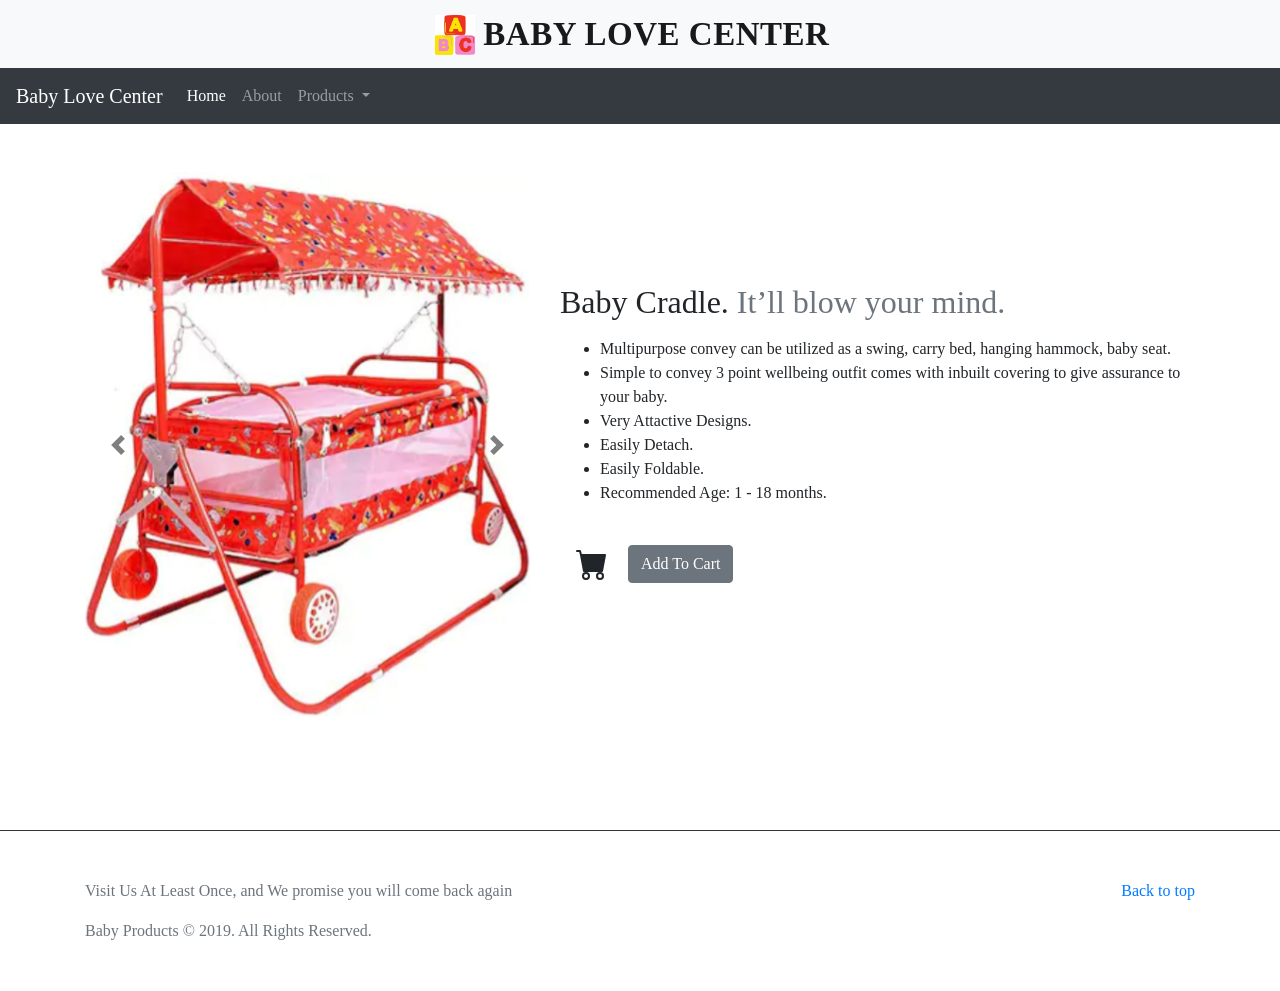
<file: Baby Cradle.html>
<!doctype html>
<html lang="en">

<head>
  <!-- Required meta tags -->
  <meta charset="utf-8">
  <meta name="viewport" content="width=device-width, initial-scale=1, shrink-to-fit=no">

  <!-- Bootstrap CSS -->
  <link rel="stylesheet" href="https://cdn.jsdelivr.net/npm/bootstrap@4.5.3/dist/css/bootstrap.min.css"
    integrity="sha384-TX8t27EcRE3e/ihU7zmQxVncDAy5uIKz4rEkgIXeMed4M0jlfIDPvg6uqKI2xXr2" crossorigin="anonymous">

  <link rel="stylesheet" href="carousel.css">

  <title>Baby Cradle</title>

</head>


<body style="font-family: 'Cabin Sketch', cursive;">
  <!-- Image and text -->
  <nav class="navbar navbar-light bg-light nav justify-content-center">
    <a class="navbar-brand" href="index.html" style="line-height: 38px;
        float: left;font-size: 33px;text-transform: uppercase;
        font-weight: 900;
        letter-spacing: 0.5px;
        font-family: 'Cabin Sketch', cursive;
        margin-top: 2px;">
      <img src="images/Logo/Baby Love Center (2).jpg" width="40" height="40" class="d-inline-block align-top" alt=""
        loading="lazy">
      Baby Love Center
    </a>
  </nav>

  <nav class="navbar navbar-expand-lg navbar-dark bg-dark">
    <a class="navbar-brand" href="index.html">Baby Love Center</a>
    <button class="navbar-toggler" type="button" data-toggle="collapse" data-target="#navbarNavDropdown"
      aria-controls="navbarNavDropdown" aria-expanded="false" aria-label="Toggle navigation">
      <span class="navbar-toggler-icon"></span>
    </button>
    <div class="collapse navbar-collapse" id="navbarNavDropdown">
      <ul class="navbar-nav">
        <li class="nav-item active">
          <a class="nav-link" href="index.html">Home <span class="sr-only">(current)</span></a>
        </li>
        <li class="nav-item">
          <a class="nav-link" href="about.html">About</a>
        </li>
        <li class="nav-item dropdown">
          <a class="nav-link dropdown-toggle" href="#" id="navbarDropdownMenuLink" role="button" data-toggle="dropdown"
            aria-haspopup="true" aria-expanded="false">
            Products
          </a>
          <div class="dropdown-menu" aria-labelledby="navbarDropdownMenuLink">
            <a class="dropdown-item" href="Bed Table.html">Bed Table</a>
            <a class="dropdown-item" href="Baby RideOn.html">Baby RideOn</a>
            <a class="dropdown-item" href="Baby Scooter.html">Baby Scooter</a>
            <a class="dropdown-item" href="Table Chair Set.html">Table Chair Set</a>
            <a class="dropdown-item" href="Carry Cot.html">Carry Cot</a>
            <a class="dropdown-item" href="Baby Walker.html">Baby Walker</a>
            <a class="dropdown-item" href="Baby Almirah.html">Baby Almirah</a>
            <a class="dropdown-item" href="Baby Strollers.html">Baby Strollers</a>
            <a class="dropdown-item" href="Magic Cars.html">Magic Cars</a>
            <a class="dropdown-item" href="Heavy Duty Tricycle.html">Heavy Duty Tricycle</a>
            <a class="dropdown-item" href="Baby Cradle.html">Baby Cradle</a>
            <a class="dropdown-item" href="Unbreakable Tricycle.html">Unbreakable Tricycle</a>

          </div>
        </li>


      </ul>
    </div>
  </nav>

  <div class="container my-5">



    <div class="row featurette d-flex justify-content-center align-items-center">
      <div class="col-md-7 order-md-2">
        <h2 class="featurette-heading">Baby Cradle. <span class="text-muted">It’ll blow your mind.</span>
        </h2>
        <p class="lead">
        <ul>
          <li>Multipurpose convey can be utilized as a swing, carry bed, hanging hammock, baby seat.</li>
          <li>Simple to convey 3 point wellbeing outfit comes with inbuilt covering to give assurance to your baby.</li>
          <li>Very Attactive Designs.</li>
          <li>Easily Detach.</li>
          <li>Easily Foldable.</li>
          <li>Recommended Age: 1 - 18 months.</li>
        </ul>
        </p>
        <svg width="2em" height="2em" viewBox="0 0 16 16" class="bi bi-cart-fill ml-3" fill="currentColor"
          xmlns="http://www.w3.org/2000/svg">
          <path fill-rule="evenodd"
            d="M0 1.5A.5.5 0 0 1 .5 1H2a.5.5 0 0 1 .485.379L2.89 3H14.5a.5.5 0 0 1 .491.592l-1.5 8A.5.5 0 0 1 13 12H4a.5.5 0 0 1-.491-.408L2.01 3.607 1.61 2H.5a.5.5 0 0 1-.5-.5zM5 12a2 2 0 1 0 0 4 2 2 0 0 0 0-4zm7 0a2 2 0 1 0 0 4 2 2 0 0 0 0-4zm-7 1a1 1 0 1 0 0 2 1 1 0 0 0 0-2zm7 0a1 1 0 1 0 0 2 1 1 0 0 0 0-2z" />
        </svg>
        <a href="Form.html">
          <button type="button" class="btn btn-secondary my-4 ml-3">Add To Cart</button></a>
      </div>
      <div class="col-md-5 order-md-1">
        <div id="carousel-1" class="carousel slide" data-ride="carousel">
          <div class="carousel-inner">
            <div class="carousel-item active">
              <img class="bd-placeholder-img bd-placeholder-img-lg featurette-image img-fluid mx-auto" width="900"
                height="900" src="images/Product/Baby Cradle/Cradle.jpg" alt="">
            </div>
            <div class="carousel-item">
              <img class="bd-placeholder-img bd-placeholder-img-lg featurette-image img-fluid mx-auto" width="900"
                height="900" src="images/Product/Baby Cradle/Cradle.jpg" alt="">
            </div>
            <div class="carousel-item">
              <img class="bd-placeholder-img bd-placeholder-img-lg featurette-image img-fluid mx-auto" width="900"
                height="900" src="images/Product/Baby Cradle/Cradle.jpg" alt="">
            </div>
            <div class="carousel-item">
              <img class="bd-placeholder-img bd-placeholder-img-lg featurette-image img-fluid mx-auto" width="900"
                height="900" src="images/Product/Baby Cradle/Cradle.jpg" alt="">
            </div>

          </div>
          <a class="carousel-control-prev" href="#carousel-1" role="button" data-slide="prev">
            <span class="carousel-control-prev-icon" aria-hidden="true"></span>
            <span class="sr-only">Previous</span>
          </a>
          <a class="carousel-control-next" href="#carousel-1" role="button" data-slide="next">
            <span class="carousel-control-next-icon" aria-hidden="true"></span>
            <span class="sr-only">Next</span>
          </a>
        </div>
      </div>
    </div>
  </div>




  <br>
  <br>
  <b>
    <hr class="bg-dark"></b>
  <footer class="text-muted my-5">
    <div class="container">
      <p class="float-right">
        <a href="#">Back to top</a>
      </p>

      <p>Visit Us At Least Once, and We promise you will come back again </p>
      <p>Baby Products © 2019. All Rights Reserved.</p>
    </div>
  </footer>


  <!-- Option 1: jQuery and Bootstrap Bundle (includes Popper) -->
  <script src="https://code.jquery.com/jquery-3.5.1.slim.min.js"
    integrity="sha384-DfXdz2htPH0lsSSs5nCTpuj/zy4C+OGpamoFVy38MVBnE+IbbVYUew+OrCXaRkfj"
    crossorigin="anonymous"></script>
  <script src="https://cdn.jsdelivr.net/npm/bootstrap@4.5.3/dist/js/bootstrap.bundle.min.js"
    integrity="sha384-ho+j7jyWK8fNQe+A12Hb8AhRq26LrZ/JpcUGGOn+Y7RsweNrtN/tE3MoK7ZeZDyx"
    crossorigin="anonymous"></script>



</body>

</html>
</file>
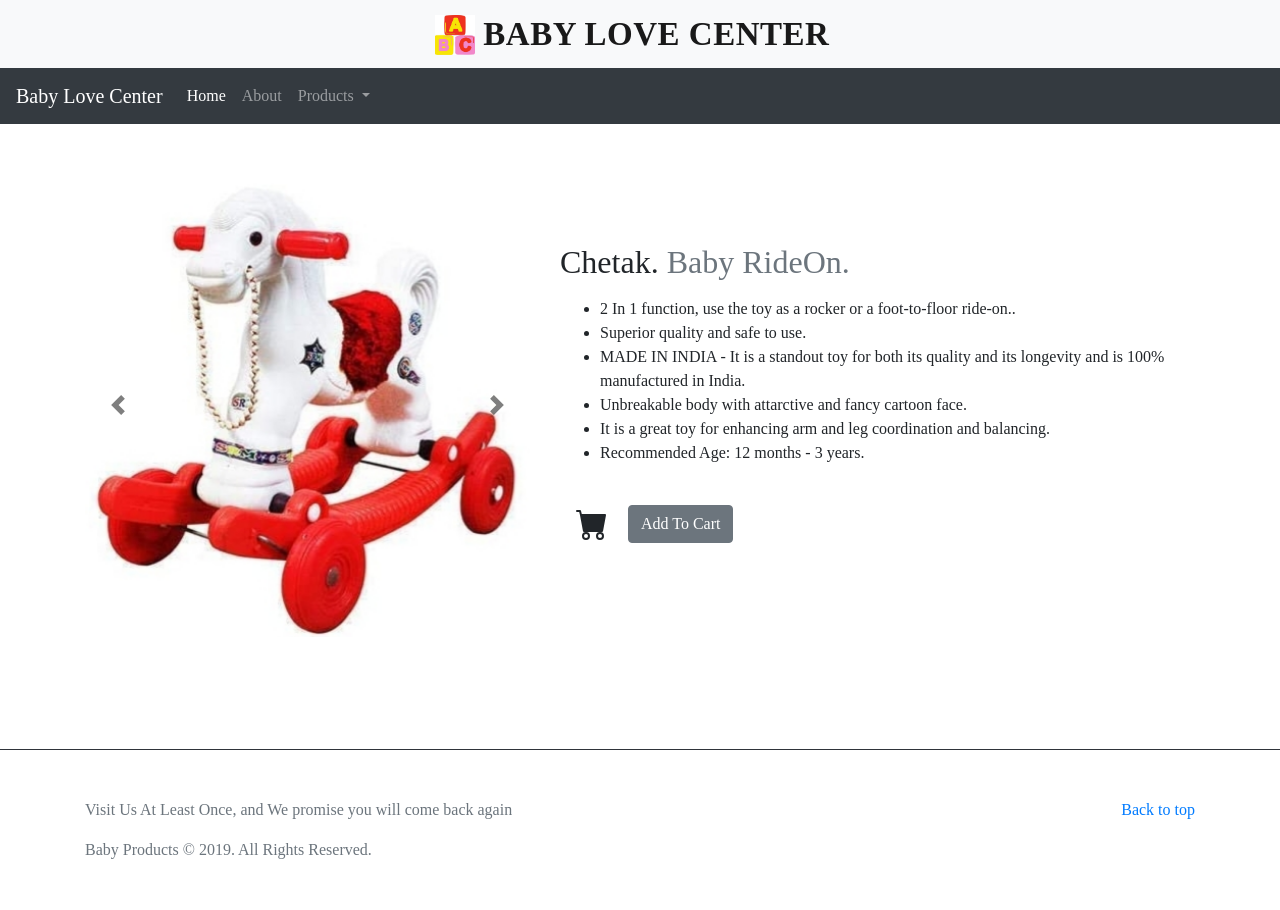
<file: Baby RideOn.html>
<!doctype html>
<html lang="en">

<head>
  <!-- Required meta tags -->
  <meta charset="utf-8">
  <meta name="viewport" content="width=device-width, initial-scale=1, shrink-to-fit=no">

  <!-- Bootstrap CSS -->
  <link rel="stylesheet" href="https://cdn.jsdelivr.net/npm/bootstrap@4.5.3/dist/css/bootstrap.min.css"
    integrity="sha384-TX8t27EcRE3e/ihU7zmQxVncDAy5uIKz4rEkgIXeMed4M0jlfIDPvg6uqKI2xXr2" crossorigin="anonymous">

  <link rel="stylesheet" href="carousel.css">

  <title>Baby RideOn</title>

</head>


<body style="font-family: 'Cabin Sketch', cursive;">
  <!-- Image and text -->
  <nav class="navbar navbar-light bg-light nav justify-content-center">
    <a class="navbar-brand" href="index.html" style="line-height: 38px;
        float: left;font-size: 33px;text-transform: uppercase;
        font-weight: 900;
        letter-spacing: 0.5px;
        font-family: 'Cabin Sketch', cursive;
        margin-top: 2px;">
      <img src="images/Logo/Baby Love Center (2).jpg" width="40" height="40" class="d-inline-block align-top" alt=""
        loading="lazy">
      Baby Love Center
    </a>
  </nav>

  <nav class="navbar navbar-expand-lg navbar-dark bg-dark">
    <a class="navbar-brand" href="index.html">Baby Love Center</a>
    <button class="navbar-toggler" type="button" data-toggle="collapse" data-target="#navbarNavDropdown"
      aria-controls="navbarNavDropdown" aria-expanded="false" aria-label="Toggle navigation">
      <span class="navbar-toggler-icon"></span>
    </button>
    <div class="collapse navbar-collapse" id="navbarNavDropdown">
      <ul class="navbar-nav">
        <li class="nav-item active">
          <a class="nav-link" href="index.html">Home <span class="sr-only">(current)</span></a>
        </li>
        <li class="nav-item">
          <a class="nav-link" href="about.html">About</a>
        </li>
        <li class="nav-item dropdown">
          <a class="nav-link dropdown-toggle" href="#" id="navbarDropdownMenuLink" role="button" data-toggle="dropdown"
            aria-haspopup="true" aria-expanded="false">
            Products
          </a>
          <div class="dropdown-menu" aria-labelledby="navbarDropdownMenuLink">
            <a class="dropdown-item" href="Bed Table.html">Bed Table</a>
            <a class="dropdown-item" href="Baby RideOn.html">Baby RideOn</a>
            <a class="dropdown-item" href="Baby Scooter.html">Baby Scooter</a>
            <a class="dropdown-item" href="Table Chair Set.html">Table Chair Set</a>
            <a class="dropdown-item" href="Carry Cot.html">Carry Cot</a>
            <a class="dropdown-item" href="Baby Walker.html">Baby Walker</a>
            <a class="dropdown-item" href="Baby Almirah.html">Baby Almirah</a>
            <a class="dropdown-item" href="Baby Strollers.html">Baby Strollers</a>
            <a class="dropdown-item" href="Magic Cars.html">Magic Cars</a>
            <a class="dropdown-item" href="Heavy Duty Tricycle.html">Heavy Duty Tricycle</a>
            <a class="dropdown-item" href="Baby Cradle.html">Baby Cradle</a>
            <a class="dropdown-item" href="Unbreakable Tricycle.html">Unbreakable Tricycle</a>

          </div>
        </li>


      </ul>
    </div>
  </nav>

  <div class="container my-5">



    <div class="row featurette d-flex justify-content-center align-items-center">
      <div class="col-md-7 order-md-2">
        <h2 class="featurette-heading">Chetak. <span class="text-muted">Baby RideOn.</span>
        </h2>
        <p class="lead">
        <ul>
          <li>2 In 1 function, use the toy as a rocker or a foot-to-floor ride-on..</li>
          <li>Superior quality and safe to use.</li>
          <li>MADE IN INDIA - It is a standout toy for both its quality and its longevity and is 100% manufactured in
            India.</li>
          <li>Unbreakable body with attarctive and fancy cartoon face.</li>
          <li>It is a great toy for enhancing arm and leg coordination and balancing.</li>
          <li>Recommended Age: 12 months - 3 years.</li>
        </ul>
        </p>
        <svg width="2em" height="2em" viewBox="0 0 16 16" class="bi bi-cart-fill ml-3" fill="currentColor"
          xmlns="http://www.w3.org/2000/svg">
          <path fill-rule="evenodd"
            d="M0 1.5A.5.5 0 0 1 .5 1H2a.5.5 0 0 1 .485.379L2.89 3H14.5a.5.5 0 0 1 .491.592l-1.5 8A.5.5 0 0 1 13 12H4a.5.5 0 0 1-.491-.408L2.01 3.607 1.61 2H.5a.5.5 0 0 1-.5-.5zM5 12a2 2 0 1 0 0 4 2 2 0 0 0 0-4zm7 0a2 2 0 1 0 0 4 2 2 0 0 0 0-4zm-7 1a1 1 0 1 0 0 2 1 1 0 0 0 0-2zm7 0a1 1 0 1 0 0 2 1 1 0 0 0 0-2z" />
        </svg>
        <a href="Form.html">
          <button type="button" class="btn btn-secondary my-4 ml-3">Add To Cart</button></a>
      </div>
      <div class="col-md-5 order-md-1">
        <div id="carousel-1" class="carousel slide" data-ride="carousel">
          <div class="carousel-inner">
            <div class="carousel-item active">
              <img class="bd-placeholder-img bd-placeholder-img-lg featurette-image img-fluid mx-auto" width="900"
                height="900" src="images/Product/Baby RideOn/Horse.jpg" alt="">
            </div>
            <div class="carousel-item">
              <img class="bd-placeholder-img bd-placeholder-img-lg featurette-image img-fluid mx-auto" width="900"
                height="900" src="images/Product/Baby RideOn/Horse.jpg" alt="">
            </div>
            <div class="carousel-item">
              <img class="bd-placeholder-img bd-placeholder-img-lg featurette-image img-fluid mx-auto" width="900"
                height="900" src="images/Product/Baby RideOn/Horse.jpg" alt="">
            </div>
            <div class="carousel-item">
              <img class="bd-placeholder-img bd-placeholder-img-lg featurette-image img-fluid mx-auto" width="900"
                height="900" src="images/Product/Baby RideOn/Horse.jpg" alt="">
            </div>

          </div>
          <a class="carousel-control-prev" href="#carousel-1" role="button" data-slide="prev">
            <span class="carousel-control-prev-icon" aria-hidden="true"></span>
            <span class="sr-only">Previous</span>
          </a>
          <a class="carousel-control-next" href="#carousel-1" role="button" data-slide="next">
            <span class="carousel-control-next-icon" aria-hidden="true"></span>
            <span class="sr-only">Next</span>
          </a>
        </div>
      </div>
    </div>
  </div>





  <br>
  <br>
  <b>
    <hr class="bg-dark"></b>
  <footer class="text-muted my-5">
    <div class="container">
      <p class="float-right">
        <a href="#">Back to top</a>
      </p>

      <p>Visit Us At Least Once, and We promise you will come back again </p>
      <p>Baby Products © 2019. All Rights Reserved.</p>
    </div>
  </footer>


  <!-- Option 1: jQuery and Bootstrap Bundle (includes Popper) -->
  <script src="https://code.jquery.com/jquery-3.5.1.slim.min.js"
    integrity="sha384-DfXdz2htPH0lsSSs5nCTpuj/zy4C+OGpamoFVy38MVBnE+IbbVYUew+OrCXaRkfj"
    crossorigin="anonymous"></script>
  <script src="https://cdn.jsdelivr.net/npm/bootstrap@4.5.3/dist/js/bootstrap.bundle.min.js"
    integrity="sha384-ho+j7jyWK8fNQe+A12Hb8AhRq26LrZ/JpcUGGOn+Y7RsweNrtN/tE3MoK7ZeZDyx"
    crossorigin="anonymous"></script>



</body>

</html>
</file>
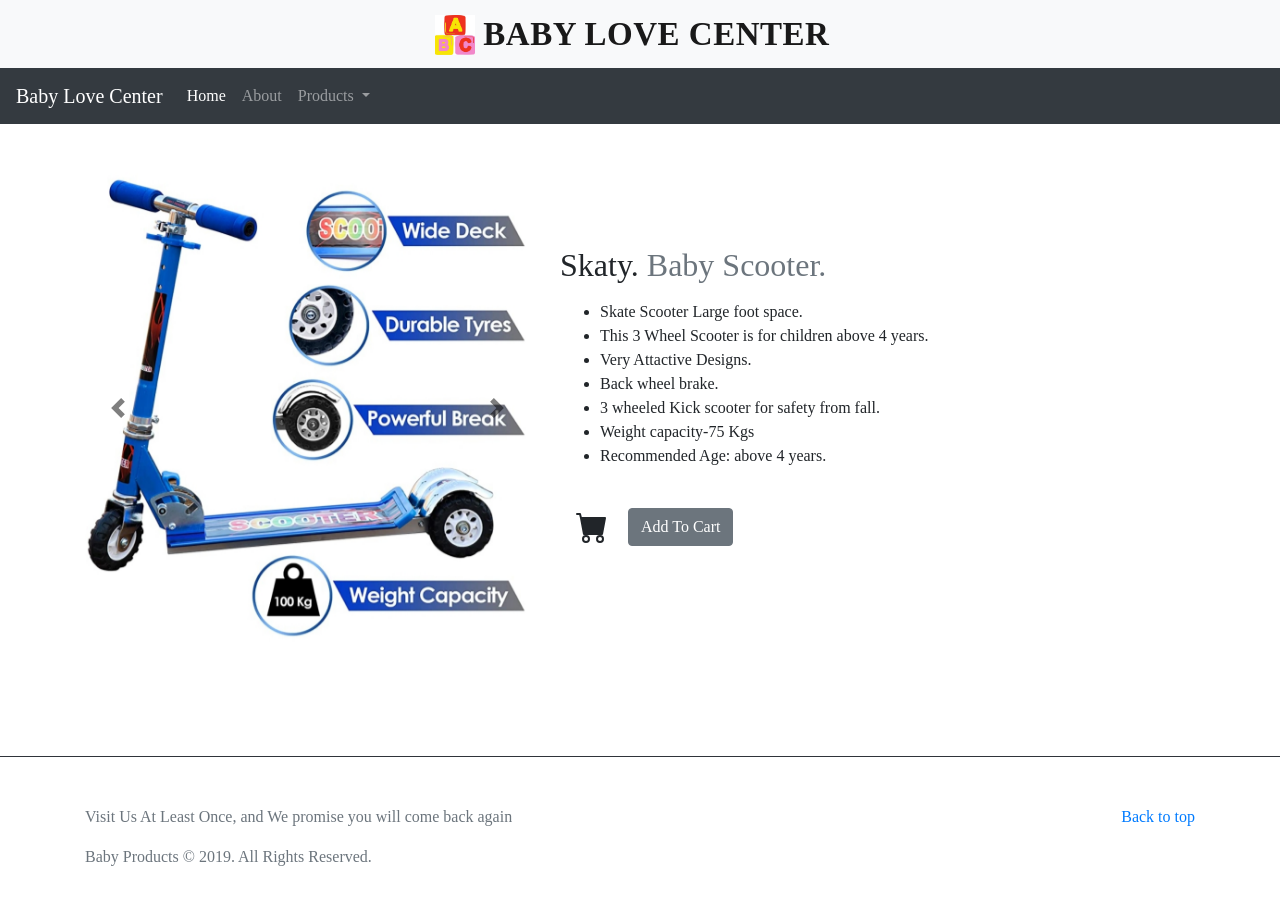
<file: Baby Scooter.html>
<!doctype html>
<html lang="en">

<head>
  <!-- Required meta tags -->
  <meta charset="utf-8">
  <meta name="viewport" content="width=device-width, initial-scale=1, shrink-to-fit=no">

  <!-- Bootstrap CSS -->
  <link rel="stylesheet" href="https://cdn.jsdelivr.net/npm/bootstrap@4.5.3/dist/css/bootstrap.min.css"
    integrity="sha384-TX8t27EcRE3e/ihU7zmQxVncDAy5uIKz4rEkgIXeMed4M0jlfIDPvg6uqKI2xXr2" crossorigin="anonymous">

  <link rel="stylesheet" href="carousel.css">

  <title>Baby Scooter</title>

</head>


<body style="font-family: 'Cabin Sketch', cursive;">
  <!-- Image and text -->
  <nav class="navbar navbar-light bg-light nav justify-content-center">
    <a class="navbar-brand" href="index.html" style="line-height: 38px;
        float: left;font-size: 33px;text-transform: uppercase;
        font-weight: 900;
        letter-spacing: 0.5px;
        font-family: 'Cabin Sketch', cursive;
        margin-top: 2px;">
      <img src="images/Logo/Baby Love Center (2).jpg" width="40" height="40" class="d-inline-block align-top" alt=""
        loading="lazy">
      Baby Love Center
    </a>
  </nav>

  <nav class="navbar navbar-expand-lg navbar-dark bg-dark">
    <a class="navbar-brand" href="index.html">Baby Love Center</a>
    <button class="navbar-toggler" type="button" data-toggle="collapse" data-target="#navbarNavDropdown"
      aria-controls="navbarNavDropdown" aria-expanded="false" aria-label="Toggle navigation">
      <span class="navbar-toggler-icon"></span>
    </button>
    <div class="collapse navbar-collapse" id="navbarNavDropdown">
      <ul class="navbar-nav">
        <li class="nav-item active">
          <a class="nav-link" href="index.html">Home <span class="sr-only">(current)</span></a>
        </li>
        <li class="nav-item">
          <a class="nav-link" href="about.html">About</a>
        </li>
        <li class="nav-item dropdown">
          <a class="nav-link dropdown-toggle" href="#" id="navbarDropdownMenuLink" role="button" data-toggle="dropdown"
            aria-haspopup="true" aria-expanded="false">
            Products
          </a>
          <div class="dropdown-menu" aria-labelledby="navbarDropdownMenuLink">
            <a class="dropdown-item" href="Bed Table.html">Bed Table</a>
            <a class="dropdown-item" href="Baby RideOn.html">Baby RideOn</a>
            <a class="dropdown-item" href="Baby Scooter.html">Baby Scooter</a>
            <a class="dropdown-item" href="Table Chair Set.html">Table Chair Set</a>
            <a class="dropdown-item" href="Carry Cot.html">Carry Cot</a>
            <a class="dropdown-item" href="Baby Walker.html">Baby Walker</a>
            <a class="dropdown-item" href="Baby Almirah.html">Baby Almirah</a>
            <a class="dropdown-item" href="Baby Strollers.html">Baby Strollers</a>
            <a class="dropdown-item" href="Magic Cars.html">Magic Cars</a>
            <a class="dropdown-item" href="Heavy Duty Tricycle.html">Heavy Duty Tricycle</a>
            <a class="dropdown-item" href="Baby Cradle.html">Baby Cradle</a>
            <a class="dropdown-item" href="Unbreakable Tricycle.html">Unbreakable Tricycle</a>

          </div>
        </li>


      </ul>
    </div>
  </nav>

  <div class="container my-5">



    <div class="row featurette d-flex justify-content-center align-items-center">
      <div class="col-md-7 order-md-2">
        <h2 class="featurette-heading">Skaty. <span class="text-muted">Baby Scooter.</span>
        </h2>
        <p class="lead">
        <ul>
          <li>Skate Scooter Large foot space.</li>
          <li>This 3 Wheel Scooter is for children above 4 years.</li>
          <li>Very Attactive Designs.</li>
          <li>Back wheel brake.</li>
          <li>3 wheeled Kick scooter for safety from fall.</li>
          <li>Weight capacity-75 Kgs</li>
          <li>Recommended Age: above 4 years.</li>
        </ul>
        </p>
        <svg width="2em" height="2em" viewBox="0 0 16 16" class="bi bi-cart-fill ml-3" fill="currentColor"
          xmlns="http://www.w3.org/2000/svg">
          <path fill-rule="evenodd"
            d="M0 1.5A.5.5 0 0 1 .5 1H2a.5.5 0 0 1 .485.379L2.89 3H14.5a.5.5 0 0 1 .491.592l-1.5 8A.5.5 0 0 1 13 12H4a.5.5 0 0 1-.491-.408L2.01 3.607 1.61 2H.5a.5.5 0 0 1-.5-.5zM5 12a2 2 0 1 0 0 4 2 2 0 0 0 0-4zm7 0a2 2 0 1 0 0 4 2 2 0 0 0 0-4zm-7 1a1 1 0 1 0 0 2 1 1 0 0 0 0-2zm7 0a1 1 0 1 0 0 2 1 1 0 0 0 0-2z" />
        </svg>
        <a href="Form.html">
          <button type="button" class="btn btn-secondary my-4 ml-3">Add To Cart</button></a>
      </div>
      <div class="col-md-5 order-md-1">
        <div id="carousel-1" class="carousel slide" data-ride="carousel">
          <div class="carousel-inner">
            <div class="carousel-item active">
              <img class="bd-placeholder-img bd-placeholder-img-lg featurette-image img-fluid mx-auto" width="900"
                height="900" src="images/Product/Baby Scooter/Skaty.jpg" alt="">
            </div>
            <div class="carousel-item">
              <img class="bd-placeholder-img bd-placeholder-img-lg featurette-image img-fluid mx-auto" width="900"
                height="900" src="images/Product/Baby Scooter/Skaty.jpg" alt="">
            </div>
            <div class="carousel-item">
              <img class="bd-placeholder-img bd-placeholder-img-lg featurette-image img-fluid mx-auto" width="900"
                height="900" src="images/Product/Baby Scooter/Skaty.jpg" alt="">
            </div>
            <div class="carousel-item">
              <img class="bd-placeholder-img bd-placeholder-img-lg featurette-image img-fluid mx-auto" width="900"
                height="900" src="images/Product/Baby Scooter/Skaty.jpg" alt="">
            </div>

          </div>
          <a class="carousel-control-prev" href="#carousel-1" role="button" data-slide="prev">
            <span class="carousel-control-prev-icon" aria-hidden="true"></span>
            <span class="sr-only">Previous</span>
          </a>
          <a class="carousel-control-next" href="#carousel-1" role="button" data-slide="next">
            <span class="carousel-control-next-icon" aria-hidden="true"></span>
            <span class="sr-only">Next</span>
          </a>
        </div>
      </div>
    </div>
  </div>





  <br>
  <br>
  <b>
    <hr class="bg-dark"></b>
  <footer class="text-muted my-5">
    <div class="container">
      <p class="float-right">
        <a href="#">Back to top</a>
      </p>

      <p>Visit Us At Least Once, and We promise you will come back again </p>
      <p>Baby Products © 2019. All Rights Reserved.</p>
    </div>
  </footer>


  <!-- Option 1: jQuery and Bootstrap Bundle (includes Popper) -->
  <script src="https://code.jquery.com/jquery-3.5.1.slim.min.js"
    integrity="sha384-DfXdz2htPH0lsSSs5nCTpuj/zy4C+OGpamoFVy38MVBnE+IbbVYUew+OrCXaRkfj"
    crossorigin="anonymous"></script>
  <script src="https://cdn.jsdelivr.net/npm/bootstrap@4.5.3/dist/js/bootstrap.bundle.min.js"
    integrity="sha384-ho+j7jyWK8fNQe+A12Hb8AhRq26LrZ/JpcUGGOn+Y7RsweNrtN/tE3MoK7ZeZDyx"
    crossorigin="anonymous"></script>



</body>

</html>
</file>
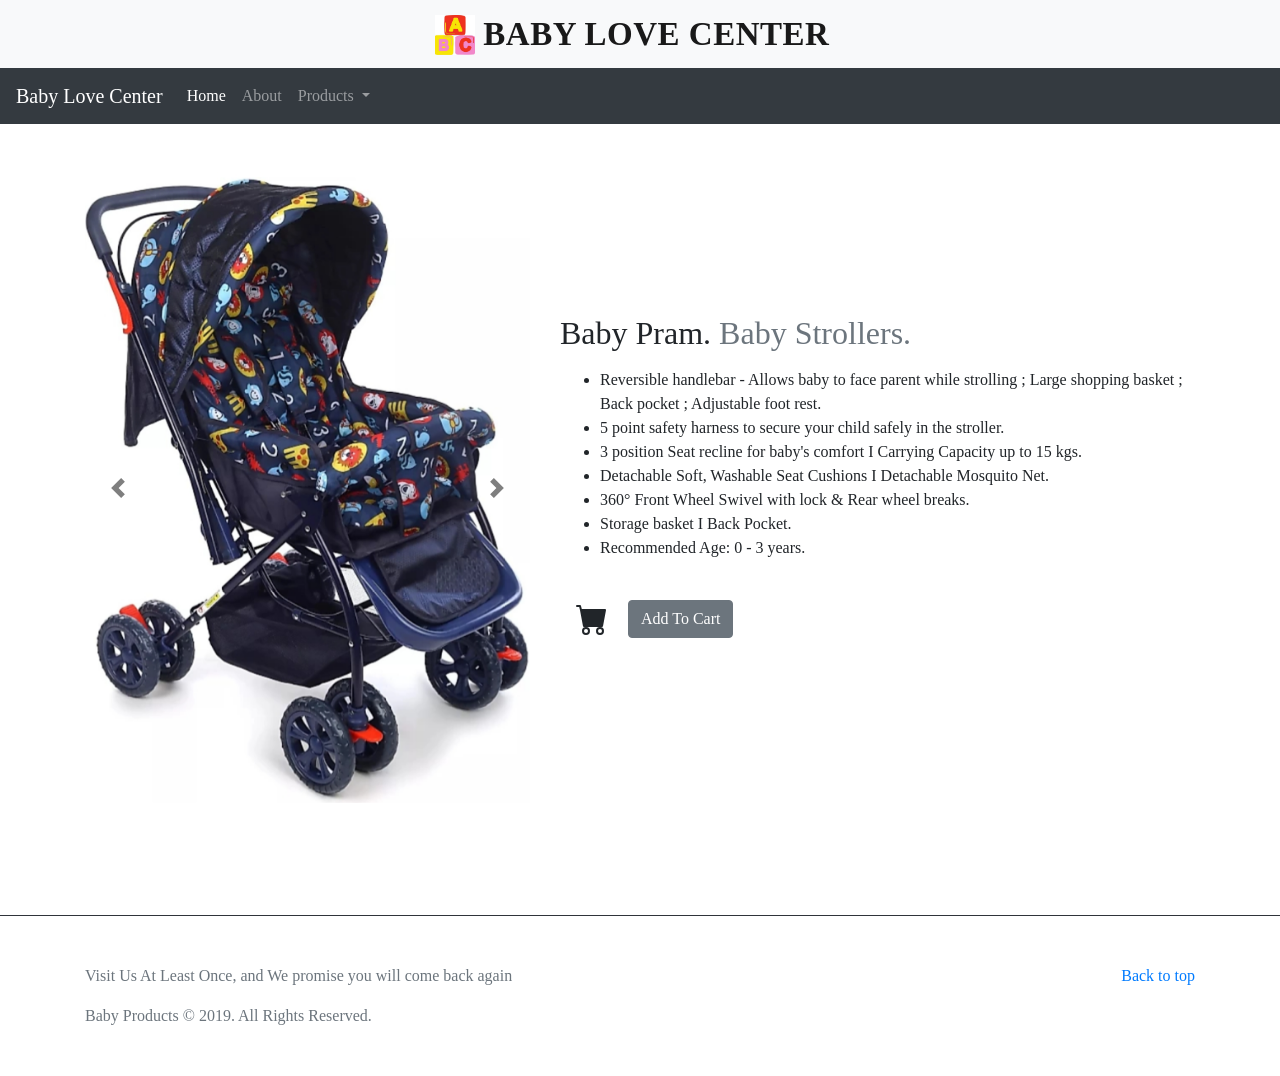
<file: Baby Strollers.html>
<!doctype html>
<html lang="en">

<head>
  <!-- Required meta tags -->
  <meta charset="utf-8">
  <meta name="viewport" content="width=device-width, initial-scale=1, shrink-to-fit=no">

  <!-- Bootstrap CSS -->
  <link rel="stylesheet" href="https://cdn.jsdelivr.net/npm/bootstrap@4.5.3/dist/css/bootstrap.min.css"
    integrity="sha384-TX8t27EcRE3e/ihU7zmQxVncDAy5uIKz4rEkgIXeMed4M0jlfIDPvg6uqKI2xXr2" crossorigin="anonymous">

  <link rel="stylesheet" href="carousel.css">

  <title>Baby Strollers</title>

</head>


<body style="font-family: 'Cabin Sketch', cursive;">
  <!-- Image and text -->
  <nav class="navbar navbar-light bg-light nav justify-content-center">
    <a class="navbar-brand" href="index.html" style="line-height: 38px;
        float: left;font-size: 33px;text-transform: uppercase;
        font-weight: 900;
        letter-spacing: 0.5px;
        font-family: 'Cabin Sketch', cursive;
        margin-top: 2px;">
      <img src="images/Logo/Baby Love Center (2).jpg" width="40" height="40" class="d-inline-block align-top" alt=""
        loading="lazy">
      Baby Love Center
    </a>
  </nav>

  <nav class="navbar navbar-expand-lg navbar-dark bg-dark">
    <a class="navbar-brand" href="index.html">Baby Love Center</a>
    <button class="navbar-toggler" type="button" data-toggle="collapse" data-target="#navbarNavDropdown"
      aria-controls="navbarNavDropdown" aria-expanded="false" aria-label="Toggle navigation">
      <span class="navbar-toggler-icon"></span>
    </button>
    <div class="collapse navbar-collapse" id="navbarNavDropdown">
      <ul class="navbar-nav">
        <li class="nav-item active">
          <a class="nav-link" href="index.html">Home <span class="sr-only">(current)</span></a>
        </li>
        <li class="nav-item">
          <a class="nav-link" href="about.html">About</a>
        </li>
        <li class="nav-item dropdown">
          <a class="nav-link dropdown-toggle" href="#" id="navbarDropdownMenuLink" role="button" data-toggle="dropdown"
            aria-haspopup="true" aria-expanded="false">
            Products
          </a>
          <div class="dropdown-menu" aria-labelledby="navbarDropdownMenuLink">
            <a class="dropdown-item" href="Bed Table.html">Bed Table</a>
            <a class="dropdown-item" href="Baby RideOn.html">Baby RideOn</a>
            <a class="dropdown-item" href="Baby Scooter.html">Baby Scooter</a>
            <a class="dropdown-item" href="Table Chair Set.html">Table Chair Set</a>
            <a class="dropdown-item" href="Carry Cot.html">Carry Cot</a>
            <a class="dropdown-item" href="Baby Walker.html">Baby Walker</a>
            <a class="dropdown-item" href="Baby Almirah.html">Baby Almirah</a>
            <a class="dropdown-item" href="Baby Strollers.html">Baby Strollers</a>
            <a class="dropdown-item" href="Magic Cars.html">Magic Cars</a>
            <a class="dropdown-item" href="Heavy Duty Tricycle.html">Heavy Duty Tricycle</a>
            <a class="dropdown-item" href="Baby Cradle.html">Baby Cradle</a>
            <a class="dropdown-item" href="Unbreakable Tricycle.html">Unbreakable Tricycle</a>

          </div>
        </li>


      </ul>
    </div>
  </nav>

  <div class="container my-5">



    <div class="row featurette d-flex justify-content-center align-items-center">
      <div class="col-md-7 order-md-2">
        <h2 class="featurette-heading">Baby Pram. <span class="text-muted">Baby Strollers.</span>
        </h2>
        <p class="lead">
        <ul>
          <li>Reversible handlebar - Allows baby to face parent while strolling ; Large shopping basket ; Back pocket ;
            Adjustable foot rest.</li>
          <li>5 point safety harness to secure your child safely in the stroller.</li>
          <li>3 position Seat recline for baby's comfort I Carrying Capacity up to 15 kgs.</li>
          <li>Detachable Soft, Washable Seat Cushions I Detachable Mosquito Net.</li>
          <li>360° Front Wheel Swivel with lock & Rear wheel breaks.</li>
          <li>Storage basket I Back Pocket.</li>
          <li>Recommended Age: 0 - 3 years.</li>
        </ul>
        </p>
        <svg width="2em" height="2em" viewBox="0 0 16 16" class="bi bi-cart-fill ml-3" fill="currentColor"
          xmlns="http://www.w3.org/2000/svg">
          <path fill-rule="evenodd"
            d="M0 1.5A.5.5 0 0 1 .5 1H2a.5.5 0 0 1 .485.379L2.89 3H14.5a.5.5 0 0 1 .491.592l-1.5 8A.5.5 0 0 1 13 12H4a.5.5 0 0 1-.491-.408L2.01 3.607 1.61 2H.5a.5.5 0 0 1-.5-.5zM5 12a2 2 0 1 0 0 4 2 2 0 0 0 0-4zm7 0a2 2 0 1 0 0 4 2 2 0 0 0 0-4zm-7 1a1 1 0 1 0 0 2 1 1 0 0 0 0-2zm7 0a1 1 0 1 0 0 2 1 1 0 0 0 0-2z" />
        </svg>
        <a href="Form.html">
          <button type="button" class="btn btn-secondary my-4 ml-3">Add To Cart</button></a>
      </div>
      <div class="col-md-5 order-md-1">
        <div id="carousel-1" class="carousel slide" data-ride="carousel">
          <div class="carousel-inner">
            <div class="carousel-item active">
              <img class="bd-placeholder-img bd-placeholder-img-lg featurette-image img-fluid mx-auto" width="900"
                height="900" src="images/Product/Baby Strollers/Pram.jpg" alt="">
            </div>
            <div class="carousel-item">
              <img class="bd-placeholder-img bd-placeholder-img-lg featurette-image img-fluid mx-auto" width="900"
                height="900" src="images/Product/Baby Strollers/Pram.jpg" alt="">
            </div>
            <div class="carousel-item">
              <img class="bd-placeholder-img bd-placeholder-img-lg featurette-image img-fluid mx-auto" width="900"
                height="900" src="images/Product/Baby Strollers/Pram.jpg" alt="">
            </div>
            <div class="carousel-item">
              <img class="bd-placeholder-img bd-placeholder-img-lg featurette-image img-fluid mx-auto" width="900"
                height="900" src="images/Product/Baby Strollers/Pram.jpg" alt="">
            </div>

          </div>
          <a class="carousel-control-prev" href="#carousel-1" role="button" data-slide="prev">
            <span class="carousel-control-prev-icon" aria-hidden="true"></span>
            <span class="sr-only">Previous</span>
          </a>
          <a class="carousel-control-next" href="#carousel-1" role="button" data-slide="next">
            <span class="carousel-control-next-icon" aria-hidden="true"></span>
            <span class="sr-only">Next</span>
          </a>
        </div>
      </div>
    </div>
  </div>





  <br>
  <br>
  <b>
    <hr class="bg-dark"></b>
  <footer class="text-muted my-5">
    <div class="container">
      <p class="float-right">
        <a href="#">Back to top</a>
      </p>

      <p>Visit Us At Least Once, and We promise you will come back again </p>
      <p>Baby Products © 2019. All Rights Reserved.</p>
    </div>
  </footer>


  <!-- Option 1: jQuery and Bootstrap Bundle (includes Popper) -->
  <script src="https://code.jquery.com/jquery-3.5.1.slim.min.js"
    integrity="sha384-DfXdz2htPH0lsSSs5nCTpuj/zy4C+OGpamoFVy38MVBnE+IbbVYUew+OrCXaRkfj"
    crossorigin="anonymous"></script>
  <script src="https://cdn.jsdelivr.net/npm/bootstrap@4.5.3/dist/js/bootstrap.bundle.min.js"
    integrity="sha384-ho+j7jyWK8fNQe+A12Hb8AhRq26LrZ/JpcUGGOn+Y7RsweNrtN/tE3MoK7ZeZDyx"
    crossorigin="anonymous"></script>



</body>

</html>
</file>
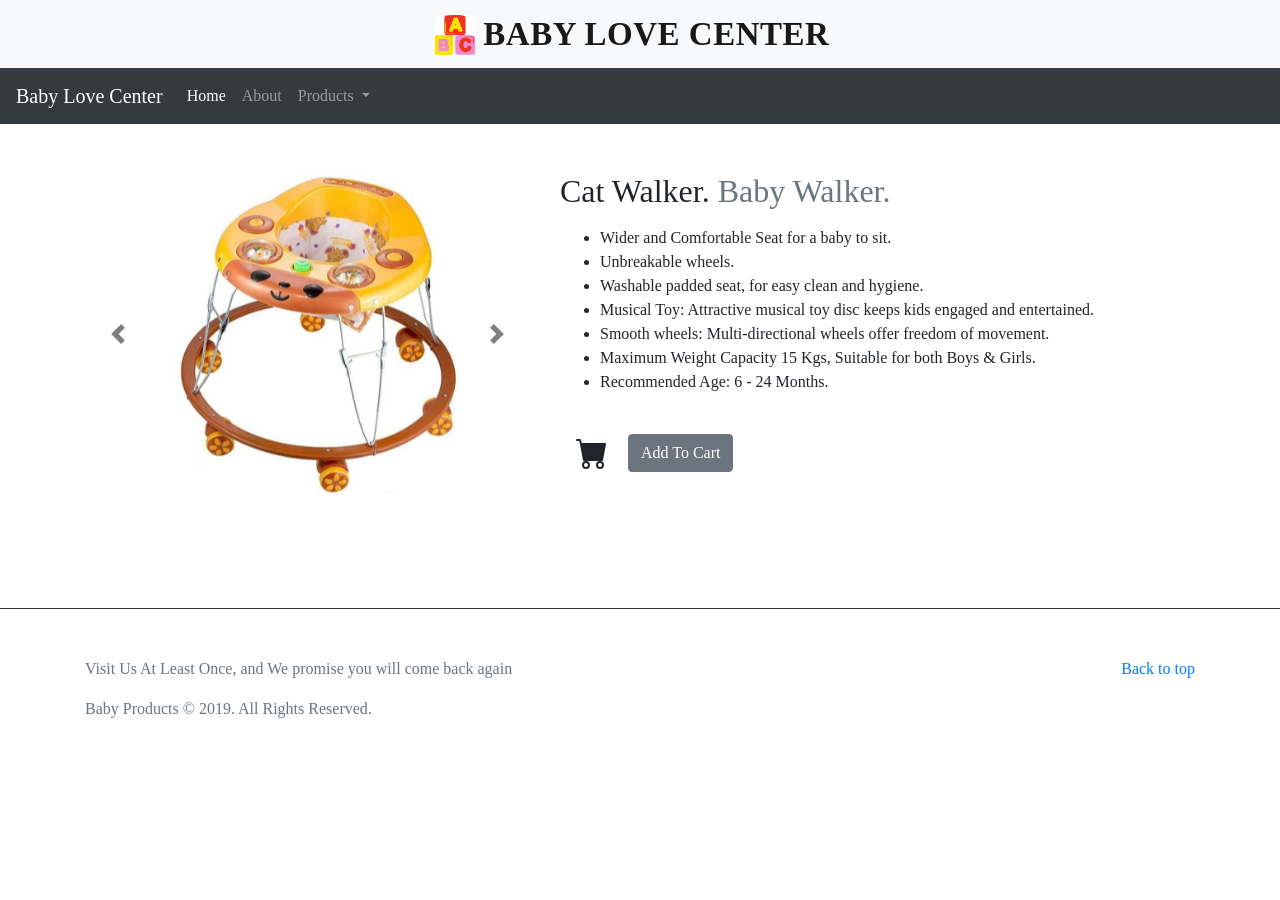
<file: Baby Walker.html>
<!doctype html>
<html lang="en">

<head>
  <!-- Required meta tags -->
  <meta charset="utf-8">
  <meta name="viewport" content="width=device-width, initial-scale=1, shrink-to-fit=no">

  <!-- Bootstrap CSS -->
  <link rel="stylesheet" href="https://cdn.jsdelivr.net/npm/bootstrap@4.5.3/dist/css/bootstrap.min.css"
    integrity="sha384-TX8t27EcRE3e/ihU7zmQxVncDAy5uIKz4rEkgIXeMed4M0jlfIDPvg6uqKI2xXr2" crossorigin="anonymous">

  <link rel="stylesheet" href="carousel.css">

  <title>Baby Walkerr</title>

</head>


<body style="font-family: 'Cabin Sketch', cursive;">
  <!-- Image and text -->
  <nav class="navbar navbar-light bg-light nav justify-content-center">
    <a class="navbar-brand" href="index.html" style="line-height: 38px;
        float: left;font-size: 33px;text-transform: uppercase;
        font-weight: 900;
        letter-spacing: 0.5px;
        font-family: 'Cabin Sketch', cursive;
        margin-top: 2px;">
      <img src="images/Logo/Baby Love Center (2).jpg" width="40" height="40" class="d-inline-block align-top" alt=""
        loading="lazy">
      Baby Love Center
    </a>
  </nav>

  <nav class="navbar navbar-expand-lg navbar-dark bg-dark">
    <a class="navbar-brand" href="index.html">Baby Love Center</a>
    <button class="navbar-toggler" type="button" data-toggle="collapse" data-target="#navbarNavDropdown"
      aria-controls="navbarNavDropdown" aria-expanded="false" aria-label="Toggle navigation">
      <span class="navbar-toggler-icon"></span>
    </button>
    <div class="collapse navbar-collapse" id="navbarNavDropdown">
      <ul class="navbar-nav">
        <li class="nav-item active">
          <a class="nav-link" href="index.html">Home <span class="sr-only">(current)</span></a>
        </li>
        <li class="nav-item">
          <a class="nav-link" href="about.html">About</a>
        </li>
        <li class="nav-item dropdown">
          <a class="nav-link dropdown-toggle" href="#" id="navbarDropdownMenuLink" role="button" data-toggle="dropdown"
            aria-haspopup="true" aria-expanded="false">
            Products
          </a>
          <div class="dropdown-menu" aria-labelledby="navbarDropdownMenuLink">
            <a class="dropdown-item" href="Bed Table.html">Bed Table</a>
            <a class="dropdown-item" href="Baby RideOn.html">Baby RideOn</a>
            <a class="dropdown-item" href="Baby Scooter.html">Baby Scooter</a>
            <a class="dropdown-item" href="Table Chair Set.html">Table Chair Set</a>
            <a class="dropdown-item" href="Carry Cot.html">Carry Cot</a>
            <a class="dropdown-item" href="Baby Walker.html">Baby Walker</a>
            <a class="dropdown-item" href="Baby Almirah.html">Baby Almirah</a>
            <a class="dropdown-item" href="Baby Strollers.html">Baby Strollers</a>
            <a class="dropdown-item" href="Magic Cars.html">Magic Cars</a>
            <a class="dropdown-item" href="Heavy Duty Tricycle.html">Heavy Duty Tricycle</a>
            <a class="dropdown-item" href="Baby Cradle.html">Baby Cradle</a>
            <a class="dropdown-item" href="Unbreakable Tricycle.html">Unbreakable Tricycle</a>

          </div>
        </li>


      </ul>
    </div>
  </nav>

  <div class="container my-5">



    <div class="row featurette d-flex justify-content-center align-items-center">
      <div class="col-md-7 order-md-2">
        <h2 class="featurette-heading">Cat Walker. <span class="text-muted">Baby Walker.</span>
        </h2>
        <p class="lead">
        <ul>
          <li>Wider and Comfortable Seat for a baby to sit.</li>
          <li>Unbreakable wheels.</li>
          <li>Washable padded seat, for easy clean and hygiene.</li>
          <li>Musical Toy: Attractive musical toy disc keeps kids engaged and entertained.</li>
          <li>Smooth wheels: Multi-directional wheels offer freedom of movement.</li>
          <li>Maximum Weight Capacity 15 Kgs, Suitable for both Boys & Girls.</li>
          <li>Recommended Age: 6 - 24 Months.</li>
        </ul>
        </p>
        <svg width="2em" height="2em" viewBox="0 0 16 16" class="bi bi-cart-fill ml-3" fill="currentColor"
          xmlns="http://www.w3.org/2000/svg">
          <path fill-rule="evenodd"
            d="M0 1.5A.5.5 0 0 1 .5 1H2a.5.5 0 0 1 .485.379L2.89 3H14.5a.5.5 0 0 1 .491.592l-1.5 8A.5.5 0 0 1 13 12H4a.5.5 0 0 1-.491-.408L2.01 3.607 1.61 2H.5a.5.5 0 0 1-.5-.5zM5 12a2 2 0 1 0 0 4 2 2 0 0 0 0-4zm7 0a2 2 0 1 0 0 4 2 2 0 0 0 0-4zm-7 1a1 1 0 1 0 0 2 1 1 0 0 0 0-2zm7 0a1 1 0 1 0 0 2 1 1 0 0 0 0-2z" />
        </svg>
        <a href="Form.html">
          <button type="button" class="btn btn-secondary my-4 ml-3">Add To Cart</button></a>
      </div>
      <div class="col-md-5 order-md-1">
        <div id="carousel-1" class="carousel slide" data-ride="carousel">
          <div class="carousel-inner">
            <div class="carousel-item active">
              <img class="bd-placeholder-img bd-placeholder-img-lg featurette-image img-fluid mx-auto" width="900"
                height="900" src="images/Product/Baby Walker/CatWalkerr.jpg" alt="">
            </div>
            <div class="carousel-item">
              <img class="bd-placeholder-img bd-placeholder-img-lg featurette-image img-fluid mx-auto" width="900"
                height="900" src="images/Product/Baby Walker/CatWalkerr.jpg" alt="">
            </div>
            <div class="carousel-item">
              <img class="bd-placeholder-img bd-placeholder-img-lg featurette-image img-fluid mx-auto" width="900"
                height="900" src="images/Product/Baby Walker/CatWalkerr.jpg" alt="">
            </div>
            <div class="carousel-item">
              <img class="bd-placeholder-img bd-placeholder-img-lg featurette-image img-fluid mx-auto" width="900"
                height="900" src="images/Product/Baby Walker/CatWalkerr.jpg" alt="">
            </div>

          </div>
          <a class="carousel-control-prev" href="#carousel-1" role="button" data-slide="prev">
            <span class="carousel-control-prev-icon" aria-hidden="true"></span>
            <span class="sr-only">Previous</span>
          </a>
          <a class="carousel-control-next" href="#carousel-1" role="button" data-slide="next">
            <span class="carousel-control-next-icon" aria-hidden="true"></span>
            <span class="sr-only">Next</span>
          </a>
        </div>
      </div>
    </div>
  </div>





  <br>
  <br>
  <b>
    <hr class="bg-dark"></b>
  <footer class="text-muted my-5">
    <div class="container">
      <p class="float-right">
        <a href="#">Back to top</a>
      </p>

      <p>Visit Us At Least Once, and We promise you will come back again </p>
      <p>Baby Products © 2019. All Rights Reserved.</p>
    </div>
  </footer>


  <!-- Option 1: jQuery and Bootstrap Bundle (includes Popper) -->
  <script src="https://code.jquery.com/jquery-3.5.1.slim.min.js"
    integrity="sha384-DfXdz2htPH0lsSSs5nCTpuj/zy4C+OGpamoFVy38MVBnE+IbbVYUew+OrCXaRkfj"
    crossorigin="anonymous"></script>
  <script src="https://cdn.jsdelivr.net/npm/bootstrap@4.5.3/dist/js/bootstrap.bundle.min.js"
    integrity="sha384-ho+j7jyWK8fNQe+A12Hb8AhRq26LrZ/JpcUGGOn+Y7RsweNrtN/tE3MoK7ZeZDyx"
    crossorigin="anonymous"></script>



</body>

</html>
</file>
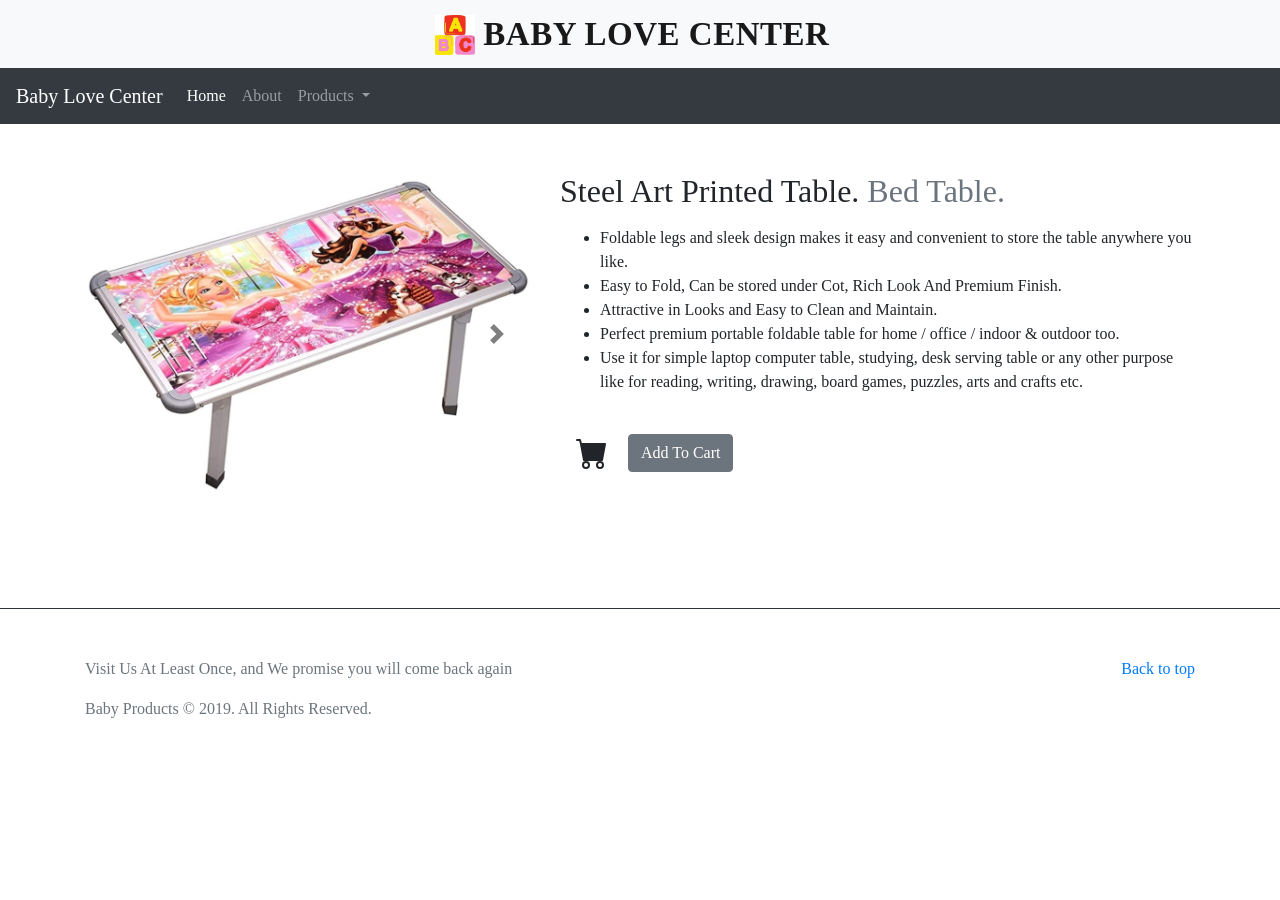
<file: Bed Table.html>
<!doctype html>
<html lang="en">

<head>
  <!-- Required meta tags -->
  <meta charset="utf-8">
  <meta name="viewport" content="width=device-width, initial-scale=1, shrink-to-fit=no">

  <!-- Bootstrap CSS -->
  <link rel="stylesheet" href="https://cdn.jsdelivr.net/npm/bootstrap@4.5.3/dist/css/bootstrap.min.css"
    integrity="sha384-TX8t27EcRE3e/ihU7zmQxVncDAy5uIKz4rEkgIXeMed4M0jlfIDPvg6uqKI2xXr2" crossorigin="anonymous">

  <link rel="stylesheet" href="carousel.css">

  <title>Bed Table</title>

</head>


<body style="font-family: 'Cabin Sketch', cursive;">
  <!-- Image and text -->
  <nav class="navbar navbar-light bg-light nav justify-content-center">
    <a class="navbar-brand" href="index.html" style="line-height: 38px;
        float: left;font-size: 33px;text-transform: uppercase;
        font-weight: 900;
        letter-spacing: 0.5px;
        font-family: 'Cabin Sketch', cursive;
        margin-top: 2px;">
      <img src="images/Logo/Baby Love Center (2).jpg" width="40" height="40" class="d-inline-block align-top" alt=""
        loading="lazy">
      Baby Love Center
    </a>
  </nav>

  <nav class="navbar navbar-expand-lg navbar-dark bg-dark">
    <a class="navbar-brand" href="index.html">Baby Love Center</a>
    <button class="navbar-toggler" type="button" data-toggle="collapse" data-target="#navbarNavDropdown"
      aria-controls="navbarNavDropdown" aria-expanded="false" aria-label="Toggle navigation">
      <span class="navbar-toggler-icon"></span>
    </button>
    <div class="collapse navbar-collapse" id="navbarNavDropdown">
      <ul class="navbar-nav">
        <li class="nav-item active">
          <a class="nav-link" href="index.html">Home <span class="sr-only">(current)</span></a>
        </li>
        <li class="nav-item">
          <a class="nav-link" href="about.html">About</a>
        </li>
        <li class="nav-item dropdown">
          <a class="nav-link dropdown-toggle" href="#" id="navbarDropdownMenuLink" role="button" data-toggle="dropdown"
            aria-haspopup="true" aria-expanded="false">
            Products
          </a>
          <div class="dropdown-menu" aria-labelledby="navbarDropdownMenuLink">
            <a class="dropdown-item" href="Bed Table.html">Bed Table</a>
            <a class="dropdown-item" href="Baby RideOn.html">Baby RideOn</a>
            <a class="dropdown-item" href="Baby Scooter.html">Baby Scooter</a>
            <a class="dropdown-item" href="Table Chair Set.html">Table Chair Set</a>
            <a class="dropdown-item" href="Carry Cot.html">Carry Cot</a>
            <a class="dropdown-item" href="Baby Walker.html">Baby Walker</a>
            <a class="dropdown-item" href="Baby Almirah.html">Baby Almirah</a>
            <a class="dropdown-item" href="Baby Strollers.html">Baby Strollers</a>
            <a class="dropdown-item" href="Magic Cars.html">Magic Cars</a>
            <a class="dropdown-item" href="Heavy Duty Tricycle.html">Heavy Duty Tricycle</a>
            <a class="dropdown-item" href="Baby Cradle.html">Baby Cradle</a>
            <a class="dropdown-item" href="Unbreakable Tricycle.html">Unbreakable Tricycle</a>

          </div>
        </li>


      </ul>
    </div>
  </nav>

  <div class="container my-5">



    <div class="row featurette d-flex justify-content-center align-items-center">
      <div class="col-md-7 order-md-2">
        <h2 class="featurette-heading">Steel Art Printed Table. <span class="text-muted">Bed Table.</span>
        </h2>
        <p class="lead">
        <ul>
          <li>Foldable legs and sleek design makes it easy and convenient to store the table anywhere you like.</li>
          <li>Easy to Fold, Can be stored under Cot, Rich Look And Premium Finish.</li>
          <li>Attractive in Looks and Easy to Clean and Maintain.</li>
          <li>Perfect premium portable foldable table for home / office / indoor & outdoor too.</li>
          <li>Use it for simple laptop computer table, studying, desk serving table or any other purpose like for
            reading, writing, drawing, board games, puzzles, arts and crafts etc.</li>
        </ul>
        </p>
        <svg width="2em" height="2em" viewBox="0 0 16 16" class="bi bi-cart-fill ml-3" fill="currentColor"
          xmlns="http://www.w3.org/2000/svg">
          <path fill-rule="evenodd"
            d="M0 1.5A.5.5 0 0 1 .5 1H2a.5.5 0 0 1 .485.379L2.89 3H14.5a.5.5 0 0 1 .491.592l-1.5 8A.5.5 0 0 1 13 12H4a.5.5 0 0 1-.491-.408L2.01 3.607 1.61 2H.5a.5.5 0 0 1-.5-.5zM5 12a2 2 0 1 0 0 4 2 2 0 0 0 0-4zm7 0a2 2 0 1 0 0 4 2 2 0 0 0 0-4zm-7 1a1 1 0 1 0 0 2 1 1 0 0 0 0-2zm7 0a1 1 0 1 0 0 2 1 1 0 0 0 0-2z" />
        </svg>
        <a href="Form.html">
          <button type="button" class="btn btn-secondary my-4 ml-3">Add To Cart</button></a>
      </div>
      <div class="col-md-5 order-md-1">
        <div id="carousel-1" class="carousel slide" data-ride="carousel">
          <div class="carousel-inner">
            <div class="carousel-item active">
              <img class="bd-placeholder-img bd-placeholder-img-lg featurette-image img-fluid mx-auto" width="900"
                height="900" src="images/Product/Bed Table/BedTable.jpg" alt="">
            </div>
            <div class="carousel-item">
              <img class="bd-placeholder-img bd-placeholder-img-lg featurette-image img-fluid mx-auto" width="900"
                height="900" src="images/Product/Bed Table/BedTable.jpg" alt="">
            </div>
            <div class="carousel-item">
              <img class="bd-placeholder-img bd-placeholder-img-lg featurette-image img-fluid mx-auto" width="900"
                height="900" src="images/Product/Bed Table/BedTable.jpg" alt="">
            </div>
            <div class="carousel-item">
              <img class="bd-placeholder-img bd-placeholder-img-lg featurette-image img-fluid mx-auto" width="900"
                height="900" src="images/Product/Bed Table/BedTable.jpg" alt="">
            </div>

          </div>
          <a class="carousel-control-prev" href="#carousel-1" role="button" data-slide="prev">
            <span class="carousel-control-prev-icon" aria-hidden="true"></span>
            <span class="sr-only">Previous</span>
          </a>
          <a class="carousel-control-next" href="#carousel-1" role="button" data-slide="next">
            <span class="carousel-control-next-icon" aria-hidden="true"></span>
            <span class="sr-only">Next</span>
          </a>
        </div>
      </div>
    </div>
  </div>





  <br>
  <br>
  <b>
    <hr class="bg-dark"></b>
  <footer class="text-muted my-5">
    <div class="container">
      <p class="float-right">
        <a href="#">Back to top</a>
      </p>

      <p>Visit Us At Least Once, and We promise you will come back again </p>
      <p>Baby Products © 2019. All Rights Reserved.</p>
    </div>
  </footer>


  <!-- Option 1: jQuery and Bootstrap Bundle (includes Popper) -->
  <script src="https://code.jquery.com/jquery-3.5.1.slim.min.js"
    integrity="sha384-DfXdz2htPH0lsSSs5nCTpuj/zy4C+OGpamoFVy38MVBnE+IbbVYUew+OrCXaRkfj"
    crossorigin="anonymous"></script>
  <script src="https://cdn.jsdelivr.net/npm/bootstrap@4.5.3/dist/js/bootstrap.bundle.min.js"
    integrity="sha384-ho+j7jyWK8fNQe+A12Hb8AhRq26LrZ/JpcUGGOn+Y7RsweNrtN/tE3MoK7ZeZDyx"
    crossorigin="anonymous"></script>



</body>

</html>
</file>
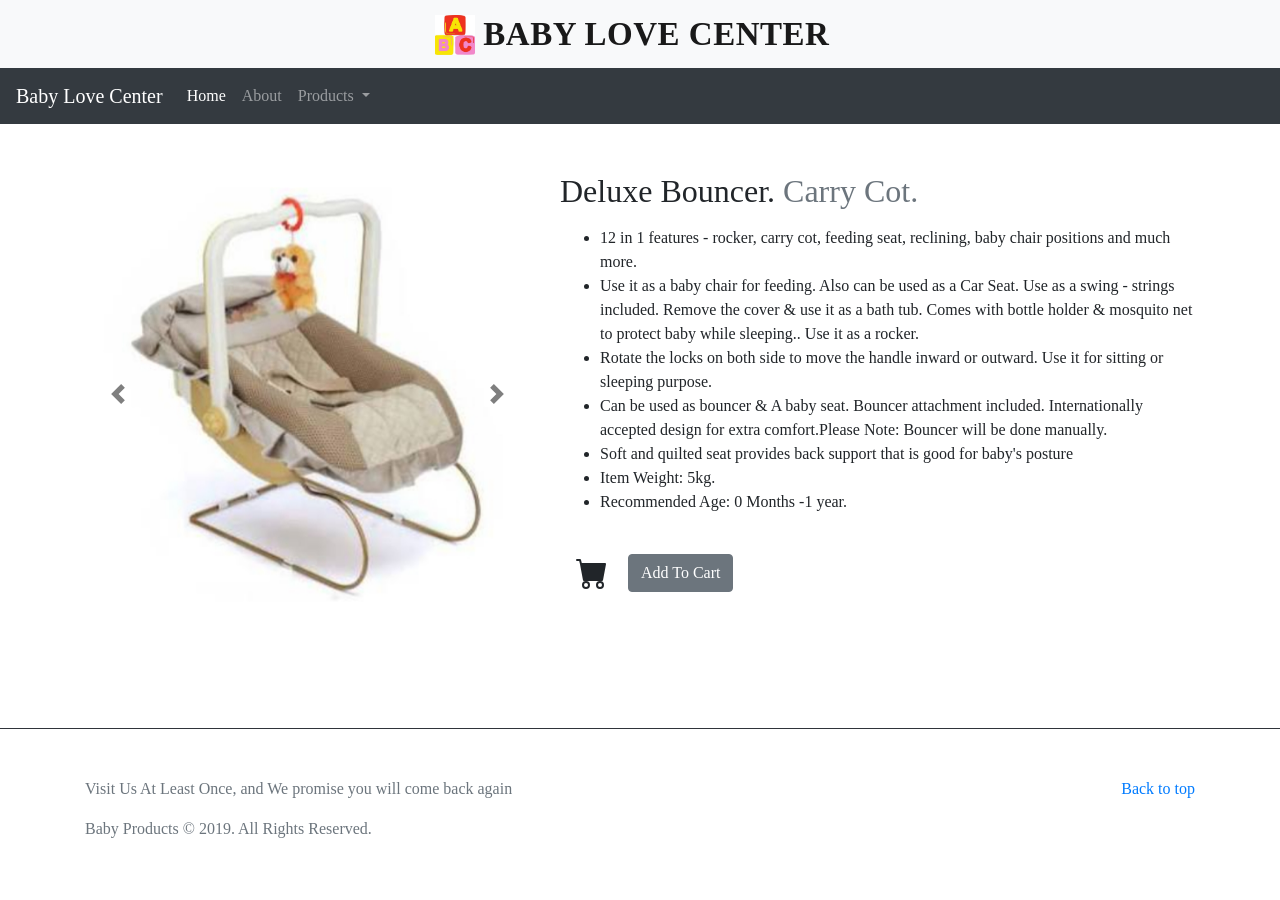
<file: Carry Cot.html>
<!doctype html>
<html lang="en">

<head>
  <!-- Required meta tags -->
  <meta charset="utf-8">
  <meta name="viewport" content="width=device-width, initial-scale=1, shrink-to-fit=no">

  <!-- Bootstrap CSS -->
  <link rel="stylesheet" href="https://cdn.jsdelivr.net/npm/bootstrap@4.5.3/dist/css/bootstrap.min.css"
    integrity="sha384-TX8t27EcRE3e/ihU7zmQxVncDAy5uIKz4rEkgIXeMed4M0jlfIDPvg6uqKI2xXr2" crossorigin="anonymous">

  <link rel="stylesheet" href="carousel.css">

  <title>Carry Cot</title>

</head>


<body style="font-family: 'Cabin Sketch', cursive;">
  <!-- Image and text -->
  <nav class="navbar navbar-light bg-light nav justify-content-center">
    <a class="navbar-brand" href="index.html" style="line-height: 38px;
        float: left;font-size: 33px;text-transform: uppercase;
        font-weight: 900;
        letter-spacing: 0.5px;
        font-family: 'Cabin Sketch', cursive;
        margin-top: 2px;">
      <img src="images/Logo/Baby Love Center (2).jpg" width="40" height="40" class="d-inline-block align-top" alt=""
        loading="lazy">
      Baby Love Center
    </a>
  </nav>

  <nav class="navbar navbar-expand-lg navbar-dark bg-dark">
    <a class="navbar-brand" href="index.html">Baby Love Center</a>
    <button class="navbar-toggler" type="button" data-toggle="collapse" data-target="#navbarNavDropdown"
      aria-controls="navbarNavDropdown" aria-expanded="false" aria-label="Toggle navigation">
      <span class="navbar-toggler-icon"></span>
    </button>
    <div class="collapse navbar-collapse" id="navbarNavDropdown">
      <ul class="navbar-nav">
        <li class="nav-item active">
          <a class="nav-link" href="index.html">Home <span class="sr-only">(current)</span></a>
        </li>
        <li class="nav-item">
          <a class="nav-link" href="about.html">About</a>
        </li>
        <li class="nav-item dropdown">
          <a class="nav-link dropdown-toggle" href="#" id="navbarDropdownMenuLink" role="button" data-toggle="dropdown"
            aria-haspopup="true" aria-expanded="false">
            Products
          </a>
          <div class="dropdown-menu" aria-labelledby="navbarDropdownMenuLink">
            <a class="dropdown-item" href="Bed Table.html">Bed Table</a>
            <a class="dropdown-item" href="Baby RideOn.html">Baby RideOn</a>
            <a class="dropdown-item" href="Baby Scooter.html">Baby Scooter</a>
            <a class="dropdown-item" href="Table Chair Set.html">Table Chair Set</a>
            <a class="dropdown-item" href="Carry Cot.html">Carry Cot</a>
            <a class="dropdown-item" href="Baby Walker.html">Baby Walker</a>
            <a class="dropdown-item" href="Baby Almirah.html">Baby Almirah</a>
            <a class="dropdown-item" href="Baby Strollers.html">Baby Strollers</a>
            <a class="dropdown-item" href="Magic Cars.html">Magic Cars</a>
            <a class="dropdown-item" href="Heavy Duty Tricycle.html">Heavy Duty Tricycle</a>
            <a class="dropdown-item" href="Baby Cradle.html">Baby Cradle</a>
            <a class="dropdown-item" href="Unbreakable Tricycle.html">Unbreakable Tricycle</a>

          </div>
        </li>


      </ul>
    </div>
  </nav>

  <div class="container my-5">



    <div class="row featurette d-flex justify-content-center align-items-center">
      <div class="col-md-7 order-md-2">
        <h2 class="featurette-heading">Deluxe Bouncer. <span class="text-muted">Carry Cot.</span>
        </h2>
        <p class="lead">
        <ul>
          <li>12 in 1 features - rocker, carry cot, feeding seat, reclining, baby chair positions and much more.</li>
          <li>Use it as a baby chair for feeding. Also can be used as a Car Seat. Use as a swing - strings included.
            Remove the cover & use it as a bath tub. Comes with bottle holder & mosquito net to protect baby while
            sleeping.. Use it as a rocker.</li>
          <li>Rotate the locks on both side to move the handle inward or outward. Use it for sitting or sleeping
            purpose.</li>
          <li>Can be used as bouncer & A baby seat. Bouncer attachment included. Internationally accepted design for
            extra comfort.Please Note: Bouncer will be done manually.</li>
          <li>Soft and quilted seat provides back support that is good for baby's posture</li>
          <li>Item Weight: 5kg.</li>
          <li>Recommended Age: 0 Months -1 year.</li>
        </ul>
        </p>
        <svg width="2em" height="2em" viewBox="0 0 16 16" class="bi bi-cart-fill ml-3" fill="currentColor"
          xmlns="http://www.w3.org/2000/svg">
          <path fill-rule="evenodd"
            d="M0 1.5A.5.5 0 0 1 .5 1H2a.5.5 0 0 1 .485.379L2.89 3H14.5a.5.5 0 0 1 .491.592l-1.5 8A.5.5 0 0 1 13 12H4a.5.5 0 0 1-.491-.408L2.01 3.607 1.61 2H.5a.5.5 0 0 1-.5-.5zM5 12a2 2 0 1 0 0 4 2 2 0 0 0 0-4zm7 0a2 2 0 1 0 0 4 2 2 0 0 0 0-4zm-7 1a1 1 0 1 0 0 2 1 1 0 0 0 0-2zm7 0a1 1 0 1 0 0 2 1 1 0 0 0 0-2z" />
        </svg>
        <a href="Form.html">
          <button type="button" class="btn btn-secondary my-4 ml-3">Add To Cart</button></a>
      </div>
      <div class="col-md-5 order-md-1">
        <div id="carousel-1" class="carousel slide" data-ride="carousel">
          <div class="carousel-inner">
            <div class="carousel-item active">
              <img class="bd-placeholder-img bd-placeholder-img-lg featurette-image img-fluid mx-auto" width="900"
                height="900" src="images/Product/Carry Cot/SABouncer.jpg" alt="">
            </div>
            <div class="carousel-item">
              <img class="bd-placeholder-img bd-placeholder-img-lg featurette-image img-fluid mx-auto" width="900"
                height="900" src="images/Product/Carry Cot/SABouncer.jpg" alt="">
            </div>
            <div class="carousel-item">
              <img class="bd-placeholder-img bd-placeholder-img-lg featurette-image img-fluid mx-auto" width="900"
                height="900" src="images/Product/Carry Cot/SABouncer.jpg" alt="">
            </div>
            <div class="carousel-item">
              <img class="bd-placeholder-img bd-placeholder-img-lg featurette-image img-fluid mx-auto" width="900"
                height="900" src="images/Product/Carry Cot/SABouncer.jpg" alt="">
            </div>

          </div>
          <a class="carousel-control-prev" href="#carousel-1" role="button" data-slide="prev">
            <span class="carousel-control-prev-icon" aria-hidden="true"></span>
            <span class="sr-only">Previous</span>
          </a>
          <a class="carousel-control-next" href="#carousel-1" role="button" data-slide="next">
            <span class="carousel-control-next-icon" aria-hidden="true"></span>
            <span class="sr-only">Next</span>
          </a>
        </div>
      </div>
    </div>
  </div>





  <br>
  <br>
  <b>
    <hr class="bg-dark"></b>
  <footer class="text-muted my-5">
    <div class="container">
      <p class="float-right">
        <a href="#">Back to top</a>
      </p>

      <p>Visit Us At Least Once, and We promise you will come back again </p>
      <p>Baby Products © 2019. All Rights Reserved.</p>
    </div>
  </footer>


  <!-- Option 1: jQuery and Bootstrap Bundle (includes Popper) -->
  <script src="https://code.jquery.com/jquery-3.5.1.slim.min.js"
    integrity="sha384-DfXdz2htPH0lsSSs5nCTpuj/zy4C+OGpamoFVy38MVBnE+IbbVYUew+OrCXaRkfj"
    crossorigin="anonymous"></script>
  <script src="https://cdn.jsdelivr.net/npm/bootstrap@4.5.3/dist/js/bootstrap.bundle.min.js"
    integrity="sha384-ho+j7jyWK8fNQe+A12Hb8AhRq26LrZ/JpcUGGOn+Y7RsweNrtN/tE3MoK7ZeZDyx"
    crossorigin="anonymous"></script>



</body>

</html>
</file>
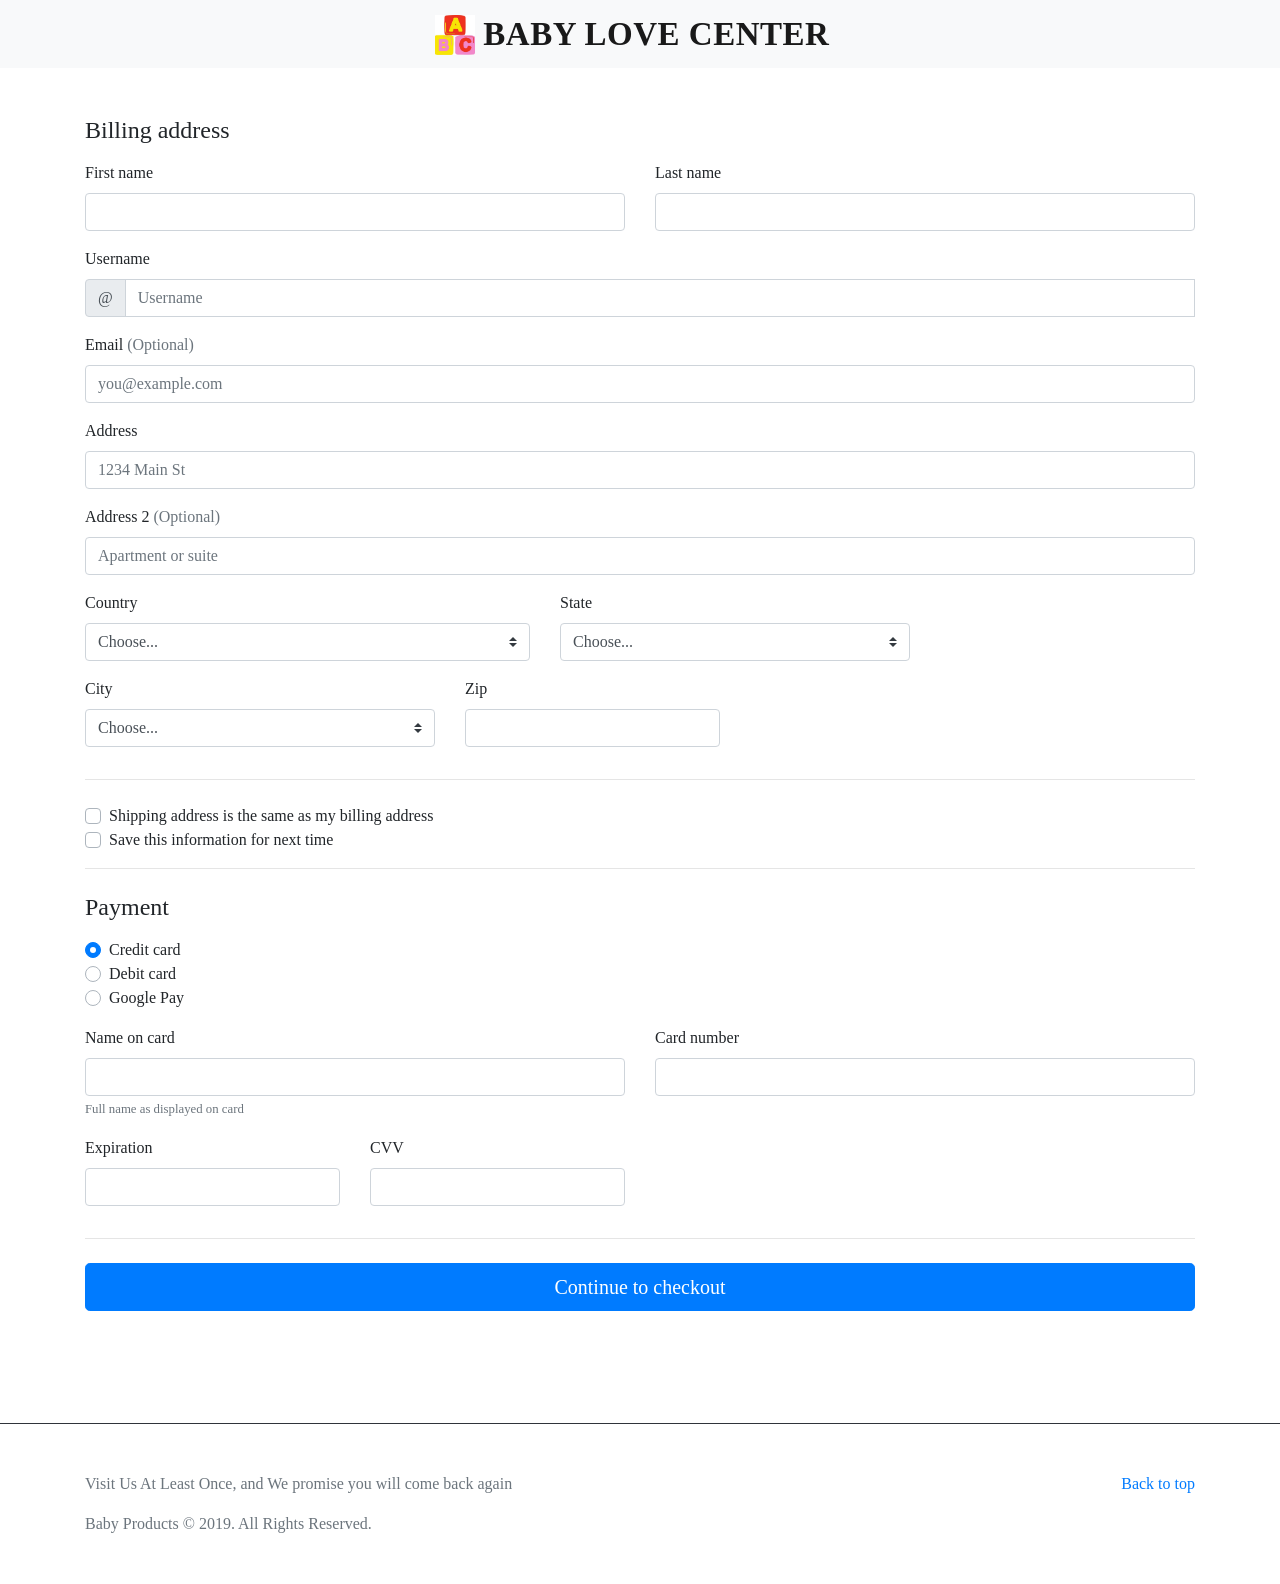
<file: Form.html>
<!doctype html>
<html lang="en">

<head>
    <!-- Required meta tags -->
    <meta charset="utf-8">
    <meta name="viewport" content="width=device-width, initial-scale=1, shrink-to-fit=no">

    <!-- Bootstrap CSS -->
    <link rel="stylesheet" href="https://cdn.jsdelivr.net/npm/bootstrap@4.5.3/dist/css/bootstrap.min.css"
        integrity="sha384-TX8t27EcRE3e/ihU7zmQxVncDAy5uIKz4rEkgIXeMed4M0jlfIDPvg6uqKI2xXr2" crossorigin="anonymous">

    <title>Checkout Form</title>
</head>

<body style="font-family: 'Cabin Sketch', cursive;">
    <!-- Image and text -->
    <nav class="navbar navbar-light bg-light nav justify-content-center">
        <a class="navbar-brand" href="index.html" style="line-height: 38px;
        float: left;font-size: 33px;text-transform: uppercase;
        font-weight: 900;
        letter-spacing: 0.5px;
        font-family: 'Cabin Sketch', cursive;
        margin-top: 2px;">
            <img src="images/Logo/Baby Love Center (2).jpg" width="40" height="40" class="d-inline-block align-top"
                alt="" loading="lazy">
            Baby Love Center
        </a>
    </nav>

    

    <div>
        <div class="container py-5">


            <div>
                <h4 class="mb-3">Billing address</h4>
                <form class="needs-validation" novalidate="">
                    <div class="row">
                        <div class="col-md-6 mb-3">
                            <label for="firstName">First name</label>
                            <input type="text" class="form-control" id="firstName" placeholder="" value="" required="">
                            <div class="invalid-feedback">
                                Valid first name is required.
                            </div>
                        </div>
                        <div class="col-md-6 mb-3">
                            <label for="lastName">Last name</label>
                            <input type="text" class="form-control" id="lastName" placeholder="" value="" required="">
                            <div class="invalid-feedback">
                                Valid last name is required.
                            </div>
                        </div>
                    </div>

                    <div class="mb-3">
                        <label for="username">Username</label>
                        <div class="input-group">
                            <div class="input-group-prepend">
                                <span class="input-group-text">@</span>
                            </div>
                            <input type="text" class="form-control" id="username" placeholder="Username" required="">
                            <div class="invalid-feedback" style="width: 100%;">
                                Your username is required.
                            </div>
                        </div>
                    </div>

                    <div class="mb-3">
                        <label for="email">Email <span class="text-muted">(Optional)</span></label>
                        <input type="email" class="form-control" id="email" placeholder="you@example.com">
                        <div class="invalid-feedback">
                            Please enter a valid email address for shipping updates.
                        </div>
                    </div>

                    <div class="mb-3">
                        <label for="address">Address</label>
                        <input type="text" class="form-control" id="address" placeholder="1234 Main St" required="">
                        <div class="invalid-feedback">
                            Please enter your shipping address.
                        </div>
                    </div>

                    <div class="mb-3">
                        <label for="address2">Address 2 <span class="text-muted">(Optional)</span></label>
                        <input type="text" class="form-control" id="address2" placeholder="Apartment or suite">
                    </div>

                    <div class="row">
                        <div class="col-md-5 mb-3">
                            <label for="country">Country</label>
                            <select class="custom-select d-block w-100" id="country" required="">
                                <option value="">Choose...</option>
                                <option>India</option>
                            </select>
                            <div class="invalid-feedback">
                                Please select a valid country.
                            </div>
                        </div>
                        <div class="col-md-4 mb-3">
                            <label for="state">State</label>
                            <select class="custom-select d-block w-100" id="state" required="">
                                <option value="">Choose...</option>
                                <option>Uttar Pradesh</option>
                            </select>
                            <div class="invalid-feedback">
                                Please provide a valid state.
                            </div>
                        </div>
                        <div class="col-md-4 mb-3">
                            <label for="state">City</label>
                            <select class="custom-select d-block w-100" id="state" required="">
                                <option value="">Choose...</option>
                                <option>Muzaffarnagar</option>
                            </select>
                            <div class="invalid-feedback">
                                Please provide a valid state.
                            </div>
                        </div>
                        <div class="col-md-3 mb-3">
                            <label for="zip">Zip</label>
                            <input type="text" class="form-control" id="zip" placeholder="" required="">
                            <div class="invalid-feedback">
                                Zip code required.
                            </div>
                        </div>
                    </div>
                    <hr class="mb-4">
                    <div class="custom-control custom-checkbox">
                        <input type="checkbox" class="custom-control-input" id="same-address">
                        <label class="custom-control-label" for="same-address">Shipping address is the same as my
                            billing address</label>
                    </div>
                    <div class="custom-control custom-checkbox">
                        <input type="checkbox" class="custom-control-input" id="save-info">
                        <label class="custom-control-label" for="save-info">Save this information for next time</label>
                    </div>
                    <hr class="mb-4">

                    <h4 class="mb-3">Payment</h4>

                    <div class="d-block my-3">
                        <div class="custom-control custom-radio">
                            <input id="credit" name="paymentMethod" type="radio" class="custom-control-input" checked=""
                                required="">
                            <label class="custom-control-label" for="credit">Credit card</label>
                        </div>
                        <div class="custom-control custom-radio">
                            <input id="debit" name="paymentMethod" type="radio" class="custom-control-input"
                                required="">
                            <label class="custom-control-label" for="debit">Debit card</label>
                        </div>
                        <div class="custom-control custom-radio">
                            <input id="paypal" name="paymentMethod" type="radio" class="custom-control-input"
                                required="">
                            <label class="custom-control-label" for="paypal">Google Pay</label>
                        </div>
                    </div>
                    <div class="row">
                        <div class="col-md-6 mb-3">
                            <label for="cc-name">Name on card</label>
                            <input type="text" class="form-control" id="cc-name" placeholder="" required="">
                            <small class="text-muted">Full name as displayed on card</small>
                            <div class="invalid-feedback">
                                Name on card is required
                            </div>
                        </div>
                        <div class="col-md-6 mb-3">
                            <label for="cc-number">Card number</label>
                            <input type="text" class="form-control" id="cc-number" placeholder="" required="">
                            <div class="invalid-feedback">
                                Credit card number is required
                            </div>
                        </div>
                    </div>
                    <div class="row">
                        <div class="col-md-3 mb-3">
                            <label for="cc-expiration">Expiration</label>
                            <input type="text" class="form-control" id="cc-expiration" placeholder="" required="">
                            <div class="invalid-feedback">
                                Expiration date required
                            </div>
                        </div>
                        <div class="col-md-3 mb-3">
                            <label for="cc-cvv">CVV</label>
                            <input type="text" class="form-control" id="cc-cvv" placeholder="" required="">
                            <div class="invalid-feedback">
                                Security code required
                            </div>
                        </div>
                    </div>
                    <hr class="mb-4">
                    <button class="btn btn-primary btn-lg btn-block" type="submit">Continue to checkout</button>
                </form>
            </div>
        </div>



        <br>
        <br>
        <b>
            <hr class="bg-dark"></b>
        <footer class="text-muted my-5">
            <div class="container">
                <p class="float-right">
                    <a href="#">Back to top</a>
                </p>

                <p>Visit Us At Least Once, and We promise you will come back again </p>
                <p>Baby Products © 2019. All Rights Reserved.</p>
            </div>
        </footer>



        <!-- Option 1: jQuery and Bootstrap Bundle (includes Popper) -->
        <script src="https://code.jquery.com/jquery-3.5.1.slim.min.js"
            integrity="sha384-DfXdz2htPH0lsSSs5nCTpuj/zy4C+OGpamoFVy38MVBnE+IbbVYUew+OrCXaRkfj"
            crossorigin="anonymous"></script>
        <script src="https://cdn.jsdelivr.net/npm/bootstrap@4.5.3/dist/js/bootstrap.bundle.min.js"
            integrity="sha384-ho+j7jyWK8fNQe+A12Hb8AhRq26LrZ/JpcUGGOn+Y7RsweNrtN/tE3MoK7ZeZDyx"
            crossorigin="anonymous"></script>


</body>

</html>
</file>
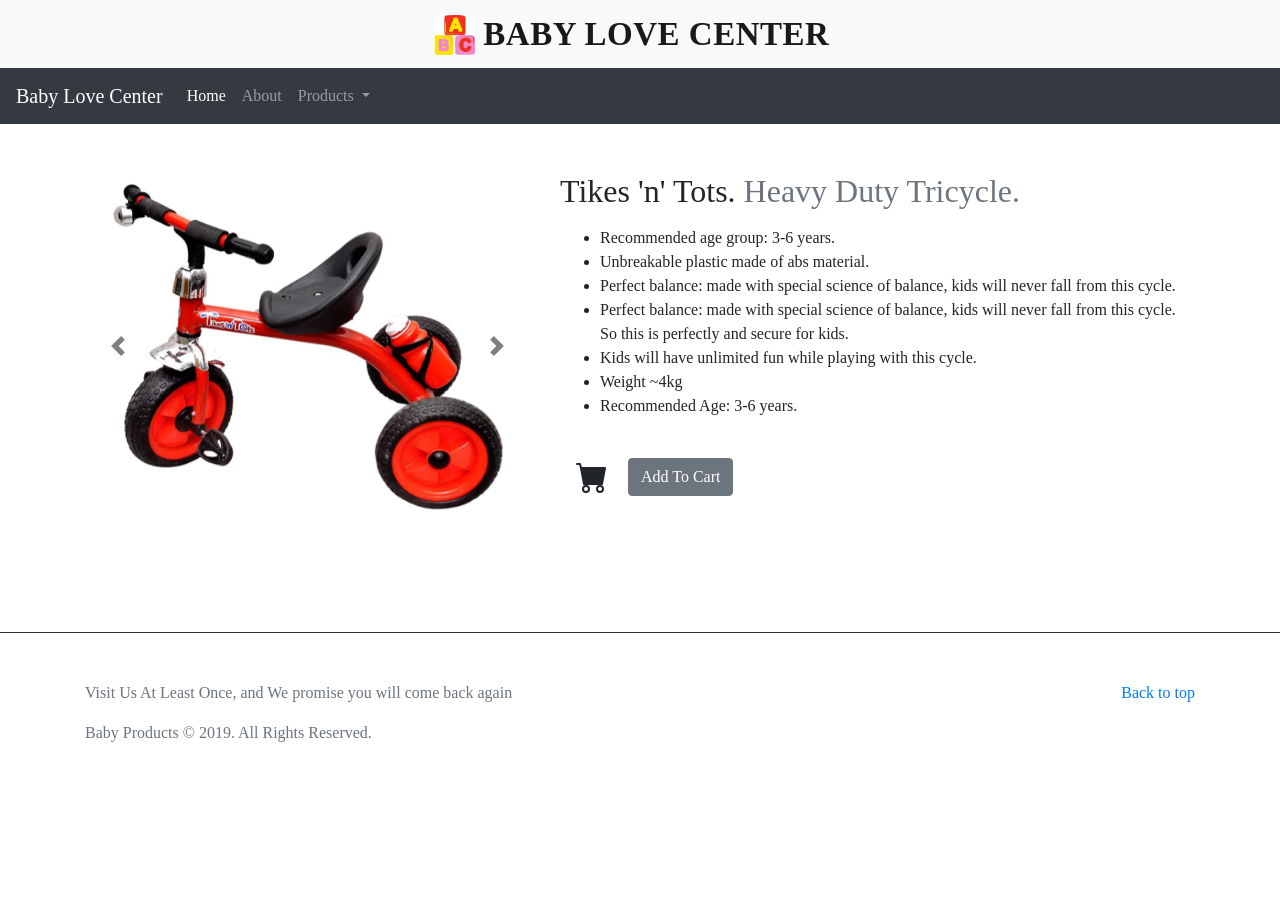
<file: Heavy Duty Tricycle.html>
<!doctype html>
<html lang="en">

<head>
  <!-- Required meta tags -->
  <meta charset="utf-8">
  <meta name="viewport" content="width=device-width, initial-scale=1, shrink-to-fit=no">

  <!-- Bootstrap CSS -->
  <link rel="stylesheet" href="https://cdn.jsdelivr.net/npm/bootstrap@4.5.3/dist/css/bootstrap.min.css"
    integrity="sha384-TX8t27EcRE3e/ihU7zmQxVncDAy5uIKz4rEkgIXeMed4M0jlfIDPvg6uqKI2xXr2" crossorigin="anonymous">

    <link rel="stylesheet" href="carousel.css">

    <title>Heavy Duty Tricycle</title>
  

</head>

<body style="font-family: 'Cabin Sketch', cursive;">
  <!-- Image and text -->
  <nav class="navbar navbar-light bg-light nav justify-content-center">
    <a class="navbar-brand" href="index.html" style="line-height: 38px;
        float: left;font-size: 33px;text-transform: uppercase;
        font-weight: 900;
        letter-spacing: 0.5px;
        font-family: 'Cabin Sketch', cursive;
        margin-top: 2px;">
      <img src="images/Logo/Baby Love Center (2).jpg" width="40" height="40" class="d-inline-block align-top" alt=""
        loading="lazy">
      Baby Love Center
    </a>
  </nav>

  <nav class="navbar navbar-expand-lg navbar-dark bg-dark">
    <a class="navbar-brand" href="index.html">Baby Love Center</a>
    <button class="navbar-toggler" type="button" data-toggle="collapse" data-target="#navbarNavDropdown"
      aria-controls="navbarNavDropdown" aria-expanded="false" aria-label="Toggle navigation">
      <span class="navbar-toggler-icon"></span>
    </button>
    <div class="collapse navbar-collapse" id="navbarNavDropdown">
      <ul class="navbar-nav">
        <li class="nav-item active">
          <a class="nav-link" href="index.html">Home <span class="sr-only">(current)</span></a>
        </li>
        <li class="nav-item">
          <a class="nav-link" href="about.html">About</a>
        </li>
        <li class="nav-item dropdown">
          <a class="nav-link dropdown-toggle" href="#" id="navbarDropdownMenuLink" role="button" data-toggle="dropdown"
            aria-haspopup="true" aria-expanded="false">
            Products
          </a>
          <div class="dropdown-menu" aria-labelledby="navbarDropdownMenuLink">
            <a class="dropdown-item" href="Bed Table.html">Bed Table</a>
            <a class="dropdown-item" href="Baby RideOn.html">Baby RideOn</a>
            <a class="dropdown-item" href="Baby Scooter.html">Baby Scooter</a>
            <a class="dropdown-item" href="Table Chair Set.html">Table Chair Set</a>
            <a class="dropdown-item" href="Carry Cot.html">Carry Cot</a>
            <a class="dropdown-item" href="Baby Walker.html">Baby Walker</a>
            <a class="dropdown-item" href="Baby Almirah.html">Baby Almirah</a>
            <a class="dropdown-item" href="Baby Strollers.html">Baby Strollers</a>
            <a class="dropdown-item" href="Magic Cars.html">Magic Cars</a>
            <a class="dropdown-item" href="Heavy Duty Tricycle.html">Heavy Duty Tricycle</a>
            <a class="dropdown-item" href="Baby Cradle.html">Baby Cradle</a>
            <a class="dropdown-item" href="Unbreakable Tricycle.html">Unbreakable Tricycle</a>

          </div>
        </li>
        

      </ul>
    </div>
  </nav>

  <div class="container my-5">



    <div class="row featurette d-flex justify-content-center align-items-center">
      <div class="col-md-7 order-md-2">
        <h2 class="featurette-heading">Tikes 'n' Tots. <span class="text-muted">Heavy Duty Tricycle.</span>
        </h2>
        <p class="lead">
          <ul>
            <li>Recommended age group: 3-6 years.</li>
            <li>Unbreakable plastic made of abs material.</li>
            <li>Perfect balance: made with special science of balance, kids will never fall from this cycle.</li>
            <li>Perfect balance: made with special science of balance, kids will never fall from this cycle. So this is perfectly and secure for kids.</li>
            <li>Kids will have unlimited fun while playing with this cycle.</li>
            <li>Weight ~4kg</li>
            <li>Recommended Age: 3-6 years.</li>
          </ul>
        </p>
        <svg width="2em" height="2em" viewBox="0 0 16 16" class="bi bi-cart-fill ml-3" fill="currentColor" xmlns="http://www.w3.org/2000/svg">
          <path fill-rule="evenodd" d="M0 1.5A.5.5 0 0 1 .5 1H2a.5.5 0 0 1 .485.379L2.89 3H14.5a.5.5 0 0 1 .491.592l-1.5 8A.5.5 0 0 1 13 12H4a.5.5 0 0 1-.491-.408L2.01 3.607 1.61 2H.5a.5.5 0 0 1-.5-.5zM5 12a2 2 0 1 0 0 4 2 2 0 0 0 0-4zm7 0a2 2 0 1 0 0 4 2 2 0 0 0 0-4zm-7 1a1 1 0 1 0 0 2 1 1 0 0 0 0-2zm7 0a1 1 0 1 0 0 2 1 1 0 0 0 0-2z"/>
        </svg>
        <a href="Form.html">
        <button type="button" class="btn btn-secondary my-4 ml-3">Add To Cart</button></a>
      </div>
      <div class="col-md-5 order-md-1">
        <div id="carousel-1" class="carousel slide" data-ride="carousel">
          <div class="carousel-inner">
            <div class="carousel-item active">
              <img class="bd-placeholder-img bd-placeholder-img-lg featurette-image img-fluid mx-auto" width="900"
                height="900" src="images/Product/Heavy Duty Tricycle(Tikes)/TikesTricycle.jpg" alt="">
            </div>
            <div class="carousel-item">
              <img class="bd-placeholder-img bd-placeholder-img-lg featurette-image img-fluid mx-auto" width="350"
                height="350" src="images/Product/Heavy Duty Tricycle(Tikes)/Tikes2.jpg" alt="">
            </div>
            
          </div>
          <a class="carousel-control-prev" href="#carousel-1" role="button" data-slide="prev">
            <span class="carousel-control-prev-icon" aria-hidden="true"></span>
            <span class="sr-only">Previous</span>
          </a>
          <a class="carousel-control-next" href="#carousel-1" role="button" data-slide="next">
            <span class="carousel-control-next-icon" aria-hidden="true"></span>
            <span class="sr-only">Next</span>
          </a>
        </div>
      </div>
    </div>
    </div>





    <br>
    <br>
    <b>
      <hr class="bg-dark"></b>
    <footer class="text-muted my-5">
      <div class="container">
        <p class="float-right">
          <a href="#">Back to top</a>
        </p>
  
        <p>Visit Us At Least Once, and We promise you will come back again </p>
        <p>Baby Products © 2019. All Rights Reserved.</p>
      </div>
    </footer>


  <!-- Option 1: jQuery and Bootstrap Bundle (includes Popper) -->
  <script src="https://code.jquery.com/jquery-3.5.1.slim.min.js"
    integrity="sha384-DfXdz2htPH0lsSSs5nCTpuj/zy4C+OGpamoFVy38MVBnE+IbbVYUew+OrCXaRkfj"
    crossorigin="anonymous"></script>
  <script src="https://cdn.jsdelivr.net/npm/bootstrap@4.5.3/dist/js/bootstrap.bundle.min.js"
    integrity="sha384-ho+j7jyWK8fNQe+A12Hb8AhRq26LrZ/JpcUGGOn+Y7RsweNrtN/tE3MoK7ZeZDyx"
    crossorigin="anonymous"></script>



</body>

</html>
</file>
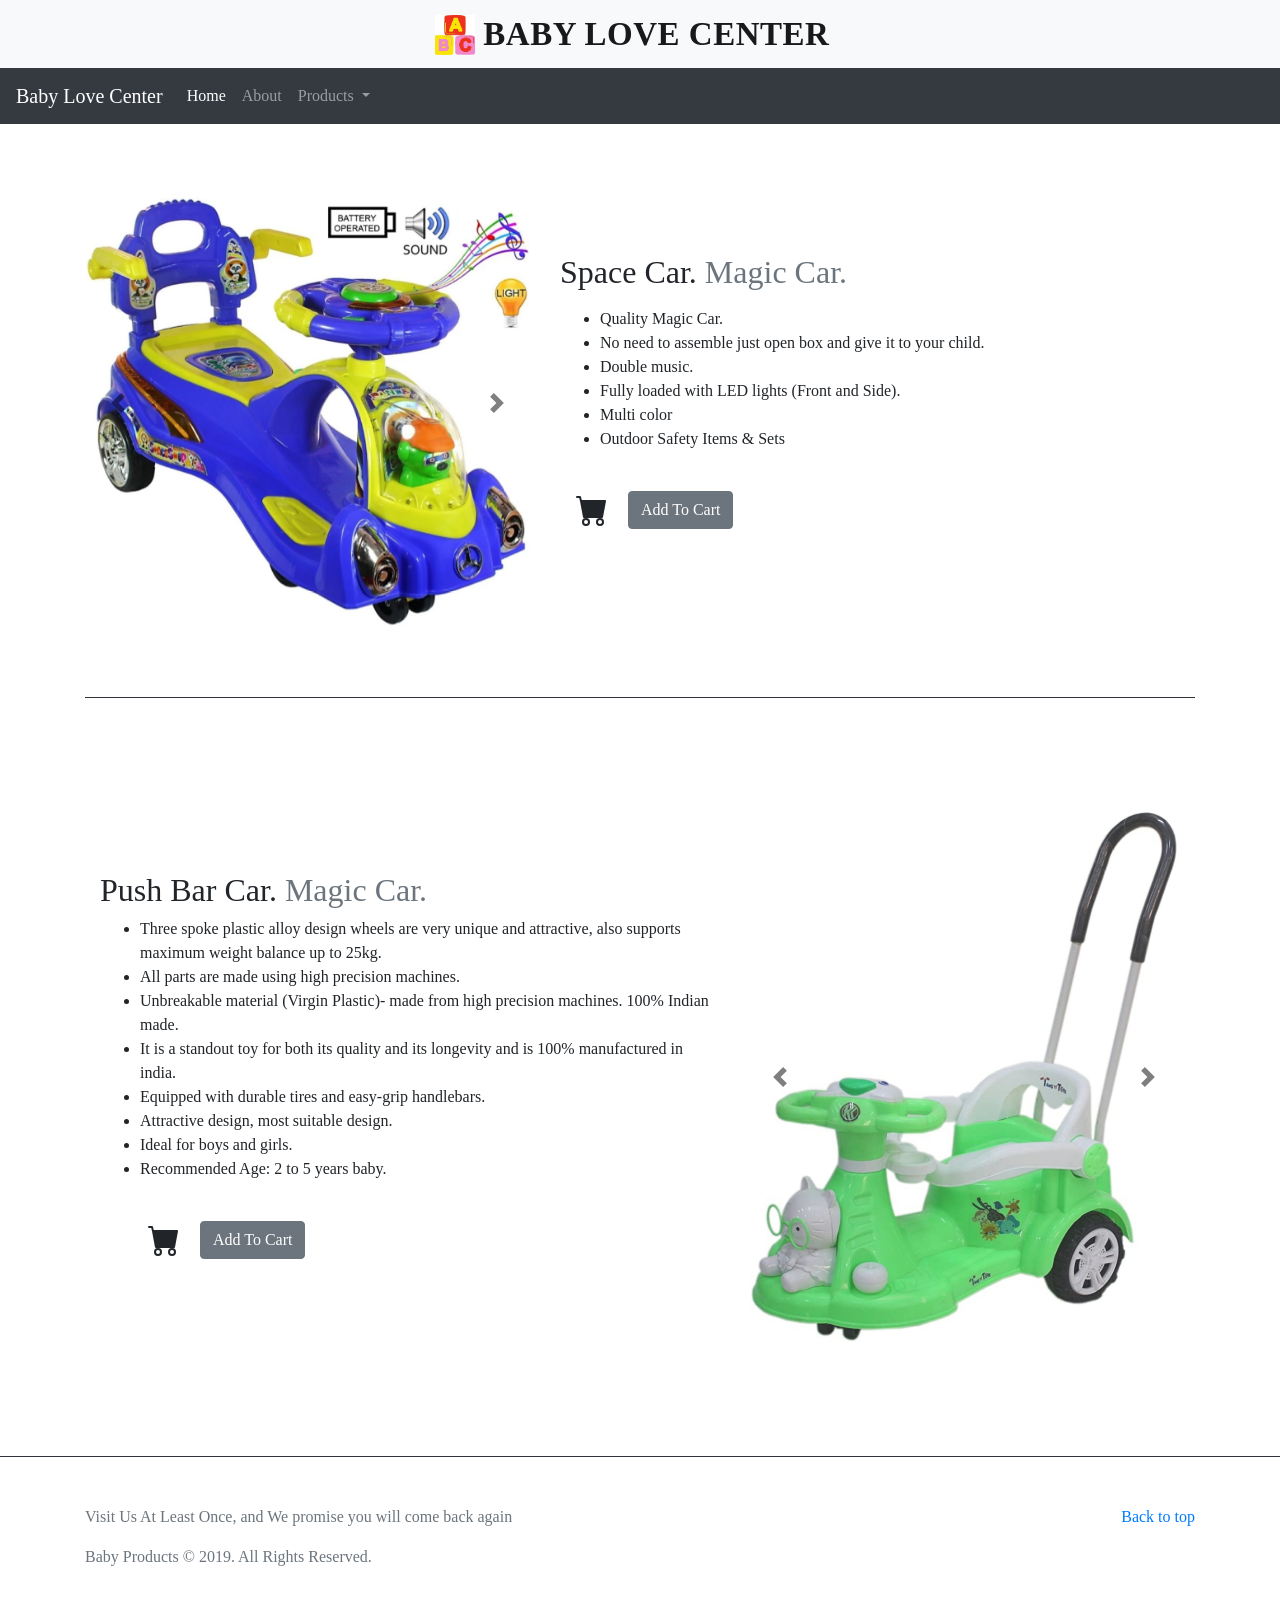
<file: Magic Cars.html>
<!doctype html>
<html lang="en">

<head>
  <!-- Required meta tags -->
  <meta charset="utf-8">
  <meta name="viewport" content="width=device-width, initial-scale=1, shrink-to-fit=no">

  <!-- Bootstrap CSS -->
  <link rel="stylesheet" href="https://cdn.jsdelivr.net/npm/bootstrap@4.5.3/dist/css/bootstrap.min.css"
    integrity="sha384-TX8t27EcRE3e/ihU7zmQxVncDAy5uIKz4rEkgIXeMed4M0jlfIDPvg6uqKI2xXr2" crossorigin="anonymous">

  <link rel="stylesheet" href="carousel.css">

  <title>Magic Cars</title>

</head>


<body style="font-family: 'Cabin Sketch', cursive;">
  <!-- Image and text -->
  <nav class="navbar navbar-light bg-light nav justify-content-center">
    <a class="navbar-brand" href="index.html" style="line-height: 38px;
        float: left;font-size: 33px;text-transform: uppercase;
        font-weight: 900;
        letter-spacing: 0.5px;
        font-family: 'Cabin Sketch', cursive;
        margin-top: 2px;">
      <img src="images/Logo/Baby Love Center (2).jpg" width="40" height="40" class="d-inline-block align-top" alt=""
        loading="lazy">
      Baby Love Center
    </a>
  </nav>

  <nav class="navbar navbar-expand-lg navbar-dark bg-dark">
    <a class="navbar-brand" href="index.html">Baby Love Center</a>
    <button class="navbar-toggler" type="button" data-toggle="collapse" data-target="#navbarNavDropdown"
      aria-controls="navbarNavDropdown" aria-expanded="false" aria-label="Toggle navigation">
      <span class="navbar-toggler-icon"></span>
    </button>
    <div class="collapse navbar-collapse" id="navbarNavDropdown">
      <ul class="navbar-nav">
        <li class="nav-item active">
          <a class="nav-link" href="index.html">Home <span class="sr-only">(current)</span></a>
        </li>
        <li class="nav-item">
          <a class="nav-link" href="about.html">About</a>
        </li>
        <li class="nav-item dropdown">
          <a class="nav-link dropdown-toggle" href="#" id="navbarDropdownMenuLink" role="button" data-toggle="dropdown"
            aria-haspopup="true" aria-expanded="false">
            Products
          </a>
          <div class="dropdown-menu" aria-labelledby="navbarDropdownMenuLink">
            <a class="dropdown-item" href="Bed Table.html">Bed Table</a>
            <a class="dropdown-item" href="Baby RideOn.html">Baby RideOn</a>
            <a class="dropdown-item" href="Baby Scooter.html">Baby Scooter</a>
            <a class="dropdown-item" href="Table Chair Set.html">Table Chair Set</a>
            <a class="dropdown-item" href="Carry Cot.html">Carry Cot</a>
            <a class="dropdown-item" href="Baby Walker.html">Baby Walker</a>
            <a class="dropdown-item" href="Baby Almirah.html">Baby Almirah</a>
            <a class="dropdown-item" href="Baby Strollers.html">Baby Strollers</a>
            <a class="dropdown-item" href="Magic Cars.html">Magic Cars</a>
            <a class="dropdown-item" href="Heavy Duty Tricycle.html">Heavy Duty Tricycle</a>
            <a class="dropdown-item" href="Baby Cradle.html">Baby Cradle</a>
            <a class="dropdown-item" href="Unbreakable Tricycle.html">Unbreakable Tricycle</a>

          </div>
        </li>


      </ul>
    </div>
  </nav>

  <div class="container my-5">



    <div class="row featurette d-flex justify-content-center align-items-center">
      <div class="col-md-7 order-md-2">
        <h2 class="featurette-heading">Space Car. <span class="text-muted">Magic Car.</span>
        </h2>
        <p class="lead">
        <ul>
          <li>Quality Magic Car.</li>
          <li>No need to assemble just open box and give it to your child.</li>
          <li>Double music.</li>
          <li>Fully loaded with LED lights (Front and Side).</li>
          <li>Multi color</li>
          <li>Outdoor Safety Items & Sets</li>
        </ul>
        </p>
        <svg width="2em" height="2em" viewBox="0 0 16 16" class="bi bi-cart-fill ml-3" fill="currentColor"
          xmlns="http://www.w3.org/2000/svg">
          <path fill-rule="evenodd"
            d="M0 1.5A.5.5 0 0 1 .5 1H2a.5.5 0 0 1 .485.379L2.89 3H14.5a.5.5 0 0 1 .491.592l-1.5 8A.5.5 0 0 1 13 12H4a.5.5 0 0 1-.491-.408L2.01 3.607 1.61 2H.5a.5.5 0 0 1-.5-.5zM5 12a2 2 0 1 0 0 4 2 2 0 0 0 0-4zm7 0a2 2 0 1 0 0 4 2 2 0 0 0 0-4zm-7 1a1 1 0 1 0 0 2 1 1 0 0 0 0-2zm7 0a1 1 0 1 0 0 2 1 1 0 0 0 0-2z" />
        </svg>
        <a href="Form.html">
          <button type="button" class="btn btn-secondary my-4 ml-3">Add To Cart</button></a>
      </div>
      <div class="col-md-5 order-md-1">
        <div id="carousel-1" class="carousel slide" data-ride="carousel">
          <div class="carousel-inner">
            <div class="carousel-item active">
              <img class="bd-placeholder-img bd-placeholder-img-lg featurette-image img-fluid mx-auto" width="500"
                height="400" src="images/Product/Magic Cars/SpaceCar.jpg" alt="">
            </div>
            <div class="carousel-item">
              <img class="bd-placeholder-img bd-placeholder-img-lg featurette-image img-fluid mx-auto" width="600"
                height="600" src="images/Product/Magic Cars/SpaceCar2.jpg" alt="">
            </div>
            <div class="carousel-item">
              <img class="bd-placeholder-img bd-placeholder-img-lg featurette-image img-fluid mx-auto" width="800"
                height="800" src="images/Product/Magic Cars/SpaceCar3.jpg" alt="">
            </div>
            <div class="carousel-item">
              <img class="bd-placeholder-img bd-placeholder-img-lg featurette-image img-fluid mx-auto" width="400"
                height="400" src="images/Product/Magic Cars/SpaceCar4.jpg" alt="">
            </div>

          </div>
          <a class="carousel-control-prev" href="#carousel-1" role="button" data-slide="prev">
            <span class="carousel-control-prev-icon" aria-hidden="true"></span>
            <span class="sr-only">Previous</span>
          </a>
          <a class="carousel-control-next" href="#carousel-1" role="button" data-slide="next">
            <span class="carousel-control-next-icon" aria-hidden="true"></span>
            <span class="sr-only">Next</span>
          </a>
        </div>
      </div>
    </div>

    <br>
    <br>
    <b>
      <hr class="bg-dark"></b>
    <br>
    <br>

    <div class="container my-5">
      <div class="row featurette d-flex justify-content-center align-items-center">
        <div class="col-md-7 order-md-1">
          <h2 class="featurette-heading">Push Bar Car. <span class="text-muted">Magic Car.</span>
          </h2>
          <ul>
            <li>Three spoke plastic alloy design wheels are very unique and attractive, also supports maximum weight
              balance up to 25kg.</li>
            <li>All parts are made using high precision machines. </li>
            <li>Unbreakable material (Virgin Plastic)- made from high precision machines. 100% Indian made.</li>
            <li>It is a standout toy for both its quality and its longevity and is 100% manufactured in india.</li>
            <li>Equipped with durable tires and easy-grip handlebars.</li>
            <li>Attractive design, most suitable design.</li>
            <li>Ideal for boys and girls.</li>
            <li>Recommended Age: 2 to 5 years baby.</li>
          </ul>
          <svg width="2em" height="2em" viewBox="0 0 16 16" class="bi bi-cart-fill ml-5" fill="currentColor"
            xmlns="http://www.w3.org/2000/svg">
            <path fill-rule="evenodd"
              d="M0 1.5A.5.5 0 0 1 .5 1H2a.5.5 0 0 1 .485.379L2.89 3H14.5a.5.5 0 0 1 .491.592l-1.5 8A.5.5 0 0 1 13 12H4a.5.5 0 0 1-.491-.408L2.01 3.607 1.61 2H.5a.5.5 0 0 1-.5-.5zM5 12a2 2 0 1 0 0 4 2 2 0 0 0 0-4zm7 0a2 2 0 1 0 0 4 2 2 0 0 0 0-4zm-7 1a1 1 0 1 0 0 2 1 1 0 0 0 0-2zm7 0a1 1 0 1 0 0 2 1 1 0 0 0 0-2z" />
          </svg>
          <a href="Form.html">
            <button type="button" class="btn btn-secondary my-4 ml-3">Add To Cart</button></a>
        </div>
        <div class="col-md-5 order-md-2">
          <div id="carousel-2" class="carousel slide" data-ride="carousel">
            <div class="carousel-inner">
              <div class="carousel-item active">
                <img class="bd-placeholder-img bd-placeholder-img-lg featurette-image img-fluid mx-auto" width="900"
                  height="900" src="images/Product/Magic Cars/Push Bar Car.jpg" alt="">
              </div>
              <div class="carousel-item">
                <img class="bd-placeholder-img bd-placeholder-img-lg featurette-image img-fluid mx-auto" width="300"
                  height="300" src="images/Product/Magic Cars/Push Bar Car2.jpg" alt="">
              </div>
              <div class="carousel-item">
                <img class="bd-placeholder-img bd-placeholder-img-lg featurette-image img-fluid mx-auto" width="350"
                  height="350" src="images/Product/Magic Cars/Push Bar Car3.jpg" alt="">
              </div>
            </div>
            <a class="carousel-control-prev" href="#carousel-2" role="button" data-slide="prev">
              <span class="carousel-control-prev-icon" aria-hidden="true"></span>
              <span class="sr-only">Previous</span>
            </a>
            <a class="carousel-control-next" href="#carousel-2" role="button" data-slide="next">
              <span class="carousel-control-next-icon" aria-hidden="true"></span>
              <span class="sr-only">Next</span>
            </a>
          </div>
        </div>
      </div>
    </div>
  </div>




  <br>
  <br>
  <b>
    <hr class="bg-dark"></b>
  <footer class="text-muted my-5">
    <div class="container">
      <p class="float-right">
        <a href="#">Back to top</a>
      </p>

      <p>Visit Us At Least Once, and We promise you will come back again </p>
      <p>Baby Products © 2019. All Rights Reserved.</p>
    </div>
  </footer>


  <!-- Option 1: jQuery and Bootstrap Bundle (includes Popper) -->
  <script src="https://code.jquery.com/jquery-3.5.1.slim.min.js"
    integrity="sha384-DfXdz2htPH0lsSSs5nCTpuj/zy4C+OGpamoFVy38MVBnE+IbbVYUew+OrCXaRkfj"
    crossorigin="anonymous"></script>
  <script src="https://cdn.jsdelivr.net/npm/bootstrap@4.5.3/dist/js/bootstrap.bundle.min.js"
    integrity="sha384-ho+j7jyWK8fNQe+A12Hb8AhRq26LrZ/JpcUGGOn+Y7RsweNrtN/tE3MoK7ZeZDyx"
    crossorigin="anonymous"></script>



</body>

</html>
</file>
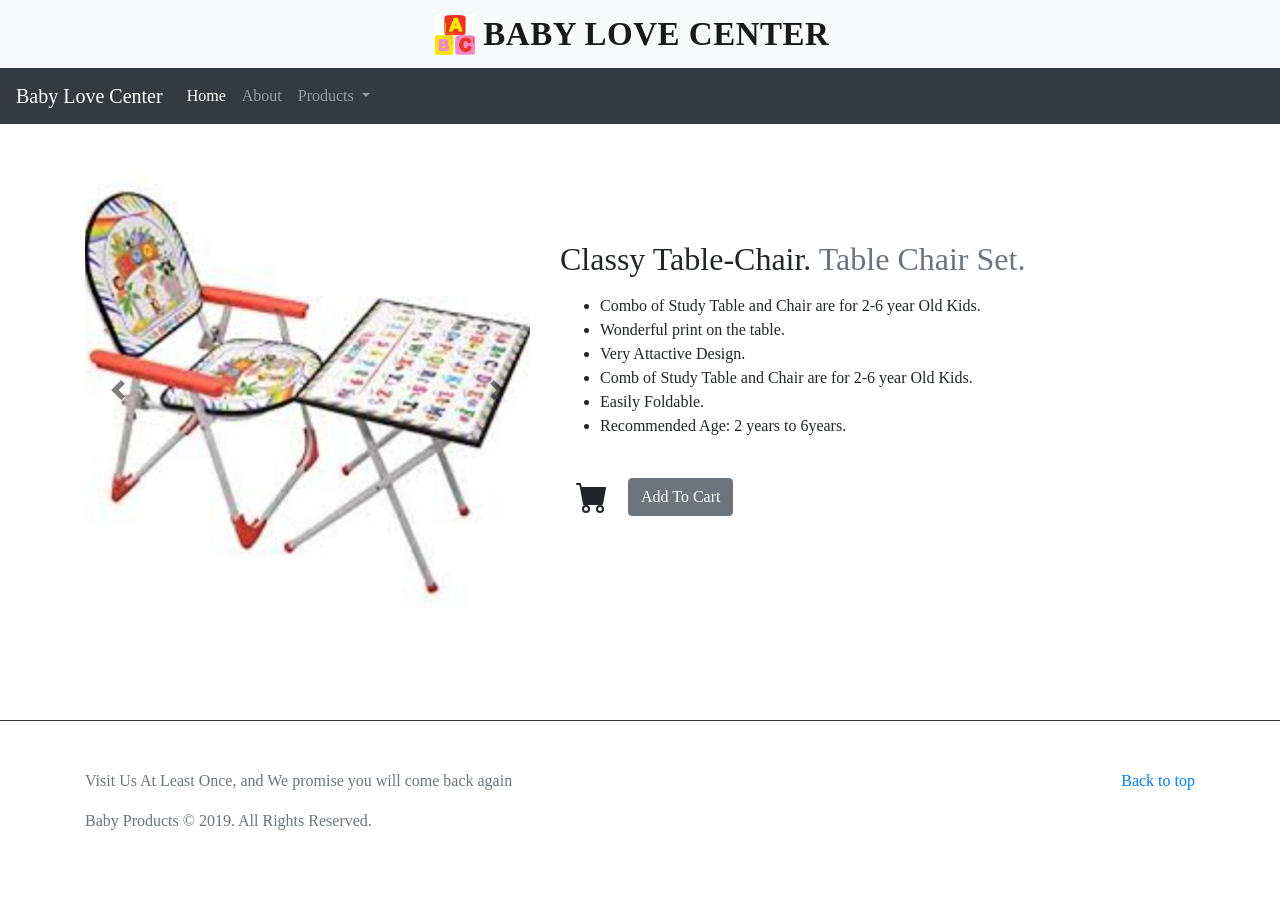
<file: Table Chair Set.html>
<!doctype html>
<html lang="en">

<head>
  <!-- Required meta tags -->
  <meta charset="utf-8">
  <meta name="viewport" content="width=device-width, initial-scale=1, shrink-to-fit=no">

  <!-- Bootstrap CSS -->
  <link rel="stylesheet" href="https://cdn.jsdelivr.net/npm/bootstrap@4.5.3/dist/css/bootstrap.min.css"
    integrity="sha384-TX8t27EcRE3e/ihU7zmQxVncDAy5uIKz4rEkgIXeMed4M0jlfIDPvg6uqKI2xXr2" crossorigin="anonymous">

  <link rel="stylesheet" href="carousel.css">

  <title>Table Chair Set</title>

</head>


<body style="font-family: 'Cabin Sketch', cursive;">
  <!-- Image and text -->
  <nav class="navbar navbar-light bg-light nav justify-content-center">
    <a class="navbar-brand" href="index.html" style="line-height: 38px;
        float: left;font-size: 33px;text-transform: uppercase;
        font-weight: 900;
        letter-spacing: 0.5px;
        font-family: 'Cabin Sketch', cursive;
        margin-top: 2px;">
      <img src="images/Logo/Baby Love Center (2).jpg" width="40" height="40" class="d-inline-block align-top" alt=""
        loading="lazy">
      Baby Love Center
    </a>
  </nav>

  <nav class="navbar navbar-expand-lg navbar-dark bg-dark">
    <a class="navbar-brand" href="index.html">Baby Love Center</a>
    <button class="navbar-toggler" type="button" data-toggle="collapse" data-target="#navbarNavDropdown"
      aria-controls="navbarNavDropdown" aria-expanded="false" aria-label="Toggle navigation">
      <span class="navbar-toggler-icon"></span>
    </button>
    <div class="collapse navbar-collapse" id="navbarNavDropdown">
      <ul class="navbar-nav">
        <li class="nav-item active">
          <a class="nav-link" href="index.html">Home <span class="sr-only">(current)</span></a>
        </li>
        <li class="nav-item">
          <a class="nav-link" href="about.html">About</a>
        </li>
        <li class="nav-item dropdown">
          <a class="nav-link dropdown-toggle" href="#" id="navbarDropdownMenuLink" role="button" data-toggle="dropdown"
            aria-haspopup="true" aria-expanded="false">
            Products
          </a>
          <div class="dropdown-menu" aria-labelledby="navbarDropdownMenuLink">
            <a class="dropdown-item" href="Bed Table.html">Bed Table</a>
            <a class="dropdown-item" href="Baby RideOn.html">Baby RideOn</a>
            <a class="dropdown-item" href="Baby Scooter.html">Baby Scooter</a>
            <a class="dropdown-item" href="Table Chair Set.html">Table Chair Set</a>
            <a class="dropdown-item" href="Carry Cot.html">Carry Cot</a>
            <a class="dropdown-item" href="Baby Walker.html">Baby Walker</a>
            <a class="dropdown-item" href="Baby Almirah.html">Baby Almirah</a>
            <a class="dropdown-item" href="Baby Strollers.html">Baby Strollers</a>
            <a class="dropdown-item" href="Magic Cars.html">Magic Cars</a>
            <a class="dropdown-item" href="Heavy Duty Tricycle.html">Heavy Duty Tricycle</a>
            <a class="dropdown-item" href="Baby Cradle.html">Baby Cradle</a>
            <a class="dropdown-item" href="Unbreakable Tricycle.html">Unbreakable Tricycle</a>

          </div>
        </li>


      </ul>
    </div>
  </nav>

  <div class="container my-5">



    <div class="row featurette d-flex justify-content-center align-items-center">
      <div class="col-md-7 order-md-2">
        <h2 class="featurette-heading">Classy Table-Chair. <span class="text-muted">Table Chair Set.</span>
        </h2>
        <p class="lead">
        <ul>
          <li>Combo of Study Table and Chair are for 2-6 year Old Kids.</li>
          <li>Wonderful print on the table.</li>
          <li>Very Attactive Design.</li>
          <li>Comb of Study Table and Chair are for 2-6 year Old Kids.</li>
          <li>Easily Foldable.</li>
          <li>Recommended Age: 2 years to 6years.</li>
        </ul>
        </p>
        <svg width="2em" height="2em" viewBox="0 0 16 16" class="bi bi-cart-fill ml-3" fill="currentColor"
          xmlns="http://www.w3.org/2000/svg">
          <path fill-rule="evenodd"
            d="M0 1.5A.5.5 0 0 1 .5 1H2a.5.5 0 0 1 .485.379L2.89 3H14.5a.5.5 0 0 1 .491.592l-1.5 8A.5.5 0 0 1 13 12H4a.5.5 0 0 1-.491-.408L2.01 3.607 1.61 2H.5a.5.5 0 0 1-.5-.5zM5 12a2 2 0 1 0 0 4 2 2 0 0 0 0-4zm7 0a2 2 0 1 0 0 4 2 2 0 0 0 0-4zm-7 1a1 1 0 1 0 0 2 1 1 0 0 0 0-2zm7 0a1 1 0 1 0 0 2 1 1 0 0 0 0-2z" />
        </svg>
        <a href="Form.html">
          <button type="button" class="btn btn-secondary my-4 ml-3">Add To Cart</button></a>
      </div>
      <div class="col-md-5 order-md-1">
        <div id="carousel-1" class="carousel slide" data-ride="carousel">
          <div class="carousel-inner">
            <div class="carousel-item active">
              <img class="bd-placeholder-img bd-placeholder-img-lg featurette-image img-fluid mx-auto" width="900"
                height="900" src="images/Product/Table Chair Set/ClassyTableChair.jpg" alt="">
            </div>
            <div class="carousel-item">
              <img class="bd-placeholder-img bd-placeholder-img-lg featurette-image img-fluid mx-auto" width="900"
                height="900" src="images/Product/Table Chair Set/ClassyTableChair.jpg" alt="">
            </div>
            <div class="carousel-item">
              <img class="bd-placeholder-img bd-placeholder-img-lg featurette-image img-fluid mx-auto" width="900"
                height="900" src="images/Product/Table Chair Set/ClassyTableChair.jpg" alt="">
            </div>
            <div class="carousel-item">
              <img class="bd-placeholder-img bd-placeholder-img-lg featurette-image img-fluid mx-auto" width="900"
                height="900" src="images/Product/Table Chair Set/ClassyTableChair.jpg" alt="">
            </div>

          </div>
          <a class="carousel-control-prev" href="#carousel-1" role="button" data-slide="prev">
            <span class="carousel-control-prev-icon" aria-hidden="true"></span>
            <span class="sr-only">Previous</span>
          </a>
          <a class="carousel-control-next" href="#carousel-1" role="button" data-slide="next">
            <span class="carousel-control-next-icon" aria-hidden="true"></span>
            <span class="sr-only">Next</span>
          </a>
        </div>
      </div>
    </div>
  </div>





  <br>
  <br>
  <b>
    <hr class="bg-dark"></b>
  <footer class="text-muted my-5">
    <div class="container">
      <p class="float-right">
        <a href="#">Back to top</a>
      </p>

      <p>Visit Us At Least Once, and We promise you will come back again </p>
      <p>Baby Products © 2019. All Rights Reserved.</p>
    </div>
  </footer>


  <!-- Option 1: jQuery and Bootstrap Bundle (includes Popper) -->
  <script src="https://code.jquery.com/jquery-3.5.1.slim.min.js"
    integrity="sha384-DfXdz2htPH0lsSSs5nCTpuj/zy4C+OGpamoFVy38MVBnE+IbbVYUew+OrCXaRkfj"
    crossorigin="anonymous"></script>
  <script src="https://cdn.jsdelivr.net/npm/bootstrap@4.5.3/dist/js/bootstrap.bundle.min.js"
    integrity="sha384-ho+j7jyWK8fNQe+A12Hb8AhRq26LrZ/JpcUGGOn+Y7RsweNrtN/tE3MoK7ZeZDyx"
    crossorigin="anonymous"></script>



</body>

</html>
</file>
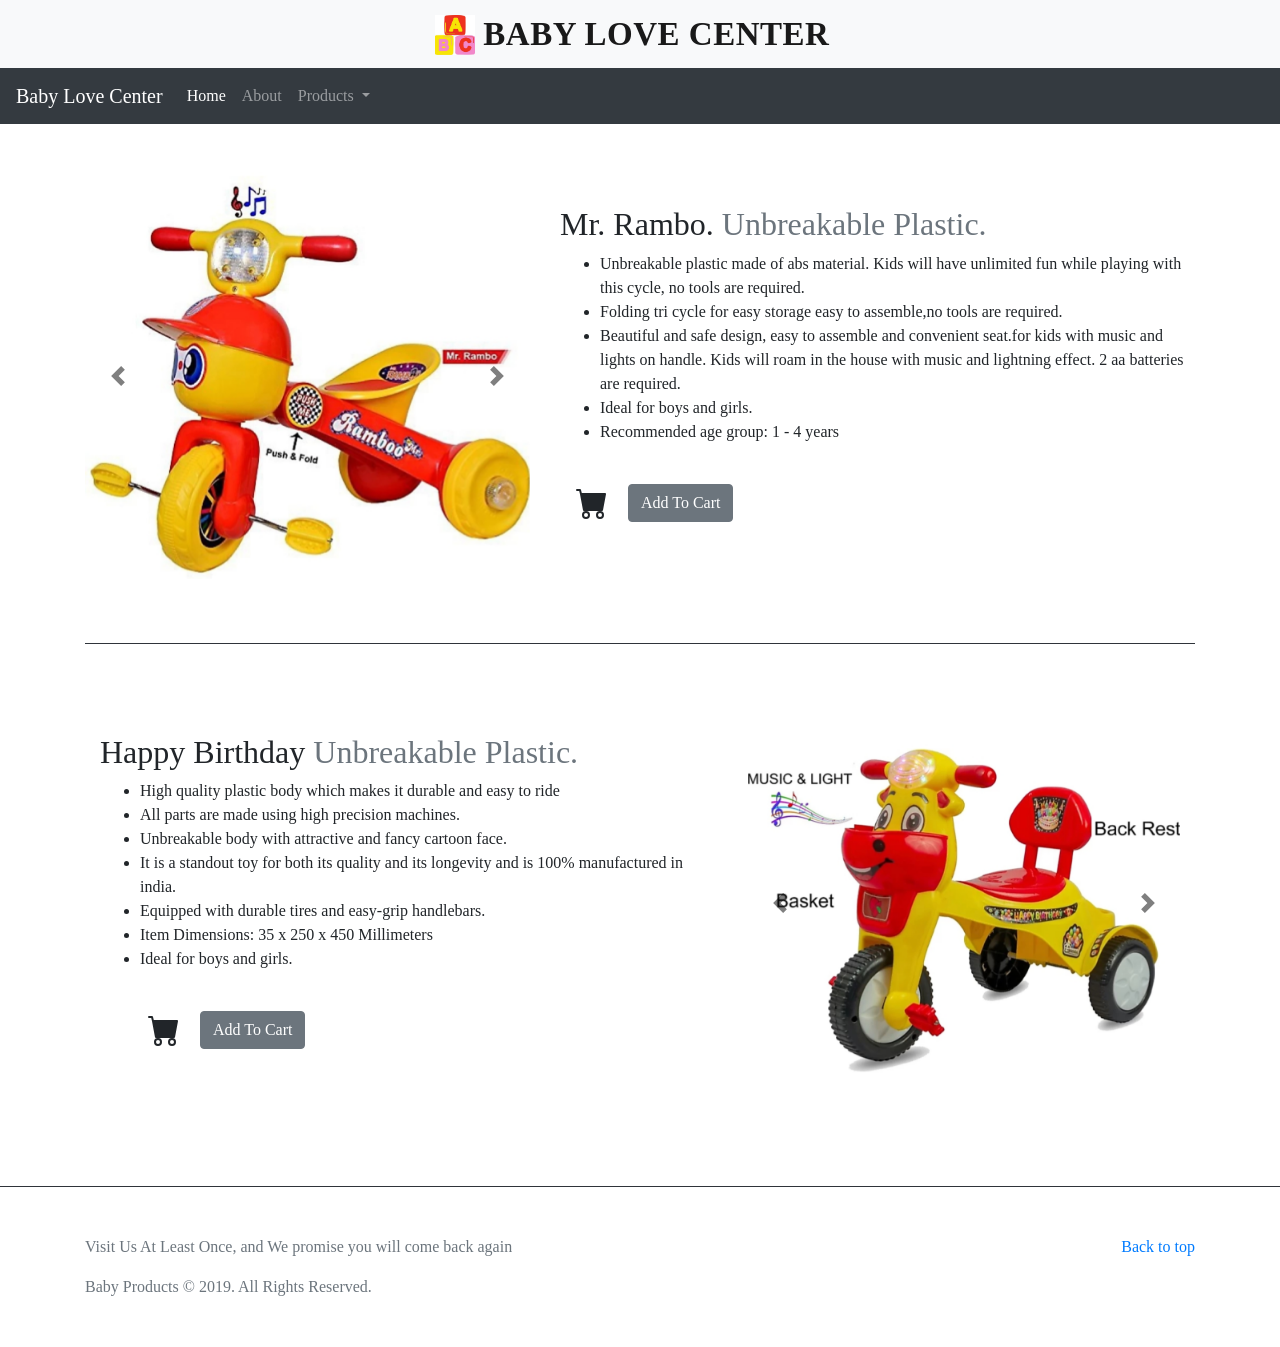
<file: Unbreakable Tricycle.html>
<!doctype html>
<html lang="en">

<head>
  <!-- Required meta tags -->
  <meta charset="utf-8">
  <meta name="viewport" content="width=device-width, initial-scale=1, shrink-to-fit=no">

  <!-- Bootstrap CSS -->
  <link rel="stylesheet" href="https://cdn.jsdelivr.net/npm/bootstrap@4.5.3/dist/css/bootstrap.min.css"
    integrity="sha384-TX8t27EcRE3e/ihU7zmQxVncDAy5uIKz4rEkgIXeMed4M0jlfIDPvg6uqKI2xXr2" crossorigin="anonymous">

  <link rel="stylesheet" href="carousel.css">

  <title>Unbreakable Tricycle</title>

</head>


<body style="font-family: 'Cabin Sketch', cursive;">
  <!-- Image and text -->
  <nav class="navbar navbar-light bg-light nav justify-content-center">
    <a class="navbar-brand" href="index.html" style="line-height: 38px;
        float: left;font-size: 33px;text-transform: uppercase;
        font-weight: 900;
        letter-spacing: 0.5px;
        font-family: 'Cabin Sketch', cursive;
        margin-top: 2px;">
      <img src="images/Logo/Baby Love Center (2).jpg" width="40" height="40" class="d-inline-block align-top" alt=""
        loading="lazy">
      Baby Love Center
    </a>
  </nav>

  <nav class="navbar navbar-expand-lg navbar-dark bg-dark">
    <a class="navbar-brand" href="index.html">Baby Love Center</a>
    <button class="navbar-toggler" type="button" data-toggle="collapse" data-target="#navbarNavDropdown"
      aria-controls="navbarNavDropdown" aria-expanded="false" aria-label="Toggle navigation">
      <span class="navbar-toggler-icon"></span>
    </button>
    <div class="collapse navbar-collapse" id="navbarNavDropdown">
      <ul class="navbar-nav">
        <li class="nav-item active">
          <a class="nav-link" href="index.html">Home <span class="sr-only">(current)</span></a>
        </li>
        <li class="nav-item">
          <a class="nav-link" href="about.html">About</a>
        </li>
        <li class="nav-item dropdown">
          <a class="nav-link dropdown-toggle" href="#" id="navbarDropdownMenuLink" role="button" data-toggle="dropdown"
            aria-haspopup="true" aria-expanded="false">
            Products
          </a>
          <div class="dropdown-menu" aria-labelledby="navbarDropdownMenuLink">
            <a class="dropdown-item" href="Bed Table.html">Bed Table</a>
            <a class="dropdown-item" href="Baby RideOn.html">Baby RideOn</a>
            <a class="dropdown-item" href="Baby Scooter.html">Baby Scooter</a>
            <a class="dropdown-item" href="Table Chair Set.html">Table Chair Set</a>
            <a class="dropdown-item" href="Carry Cot.html">Carry Cot</a>
            <a class="dropdown-item" href="Baby Walker.html">Baby Walker</a>
            <a class="dropdown-item" href="Baby Almirah.html">Baby Almirah</a>
            <a class="dropdown-item" href="Baby Strollers.html">Baby Strollers</a>
            <a class="dropdown-item" href="Magic Cars.html">Magic Cars</a>
            <a class="dropdown-item" href="Heavy Duty Tricycle.html">Heavy Duty Tricycle</a>
            <a class="dropdown-item" href="Baby Cradle.html">Baby Cradle</a>
            <a class="dropdown-item" href="Unbreakable Tricycle.html">Unbreakable Tricycle</a>

          </div>
        </li>


      </ul>
    </div>
  </nav>


  <!-- Mr. Rambo -->
  <div class="container my-5">
    <div class="row featurette d-flex justify-content-center align-items-center">
      <div class="col-md-7 order-md-2">
        <h2 class="featurette-heading">Mr. Rambo. <span class="text-muted">Unbreakable Plastic.</span>
        </h2>

        <ul>
          <li>Unbreakable plastic made of abs material. Kids will have unlimited fun while playing with this
            cycle, no tools are required.</li>
          <li>Folding tri cycle for easy storage easy to assemble,no tools are required.</li>
          <li>Beautiful and safe design, easy to assemble and convenient seat.for kids with music and lights on handle.
            Kids will roam in the house with music and lightning effect. 2 aa batteries are required.</li>
          <li>Ideal for boys and girls.</li>
          <li>Recommended age group: 1 - 4 years</li>
        </ul>
        <svg width="2em" height="2em" viewBox="0 0 16 16" class="bi bi-cart-fill ml-3" fill="currentColor"
          xmlns="http://www.w3.org/2000/svg">
          <path fill-rule="evenodd"
            d="M0 1.5A.5.5 0 0 1 .5 1H2a.5.5 0 0 1 .485.379L2.89 3H14.5a.5.5 0 0 1 .491.592l-1.5 8A.5.5 0 0 1 13 12H4a.5.5 0 0 1-.491-.408L2.01 3.607 1.61 2H.5a.5.5 0 0 1-.5-.5zM5 12a2 2 0 1 0 0 4 2 2 0 0 0 0-4zm7 0a2 2 0 1 0 0 4 2 2 0 0 0 0-4zm-7 1a1 1 0 1 0 0 2 1 1 0 0 0 0-2zm7 0a1 1 0 1 0 0 2 1 1 0 0 0 0-2z" />
        </svg>
        <a href="Form.html">
          <button type="button" class="btn btn-secondary my-4 ml-3">Add To Cart</button></a>
      </div>

      <div class="col-md-5 order-md-1">
        <div id="carousel-1" class="carousel slide" data-ride="carousel">
          <div class="carousel-inner">
            <div class="carousel-item active">
              <img class="bd-placeholder-img bd-placeholder-img-lg featurette-image img-fluid mx-auto" width="900"
                height="900" src="images/Product/Unbreakable Tricycle/Mr.Rambo.jpg" alt="">
            </div>
            <div class="carousel-item">
              <img class="bd-placeholder-img bd-placeholder-img-lg featurette-image img-fluid mx-auto" width="900"
                height="900" src="images/Product/Unbreakable Tricycle/Mr.Rambo2.jpg" alt="">
            </div>
            <div class="carousel-item">
              <img class="bd-placeholder-img bd-placeholder-img-lg featurette-image img-fluid mx-auto" width="350"
                height="350" src="images/Product/Unbreakable Tricycle/Mr.Rambo3.jpg" alt="">
            </div>
            <div class="carousel-item">
              <img class="bd-placeholder-img bd-placeholder-img-lg featurette-image img-fluid mx-auto" width="300"
                height="300" src="images/Product/Unbreakable Tricycle/Mr.Rambo4.jpg" alt="">
            </div>

          </div>
          <a class="carousel-control-prev" href="#carousel-1" role="button" data-slide="prev">
            <span class="carousel-control-prev-icon" aria-hidden="true"></span>
            <span class="sr-only">Previous</span>
          </a>
          <a class="carousel-control-next" href="#carousel-1" role="button" data-slide="next">
            <span class="carousel-control-next-icon" aria-hidden="true"></span>
            <span class="sr-only">Next</span>
          </a>
        </div>
      </div>
    </div>

    <br>
    <br>
    <b>
      <hr class="bg-dark"></b>
    <br>

    <!-- HappyBirthday -->
    <div class="container my-5">
      <div class="row featurette d-flex justify-content-center align-items-center">
        <div class="col-md-7 order-md-1">
          <h2 class="featurette-heading">Happy Birthday <span class="text-muted">Unbreakable Plastic.</span>
          </h2>
          <ul>
            <li>High quality plastic body which makes it durable and easy to ride</li>
            <li>All parts are made using high precision machines. </li>
            <li>Unbreakable body with attractive and fancy cartoon face.</li>
            <li>It is a standout toy for both its quality and its longevity and is 100% manufactured in india.</li>
            <li>Equipped with durable tires and easy-grip handlebars.</li>
            <li>Item Dimensions: 35 x 250 x 450 Millimeters</li>
            <li>Ideal for boys and girls.</li>
          </ul>
          <svg width="2em" height="2em" viewBox="0 0 16 16" class="bi bi-cart-fill ml-5" fill="currentColor"
            xmlns="http://www.w3.org/2000/svg">
            <path fill-rule="evenodd"
              d="M0 1.5A.5.5 0 0 1 .5 1H2a.5.5 0 0 1 .485.379L2.89 3H14.5a.5.5 0 0 1 .491.592l-1.5 8A.5.5 0 0 1 13 12H4a.5.5 0 0 1-.491-.408L2.01 3.607 1.61 2H.5a.5.5 0 0 1-.5-.5zM5 12a2 2 0 1 0 0 4 2 2 0 0 0 0-4zm7 0a2 2 0 1 0 0 4 2 2 0 0 0 0-4zm-7 1a1 1 0 1 0 0 2 1 1 0 0 0 0-2zm7 0a1 1 0 1 0 0 2 1 1 0 0 0 0-2z" />
          </svg>
          <a href="Form.html">
            <button type="button" class="btn btn-secondary my-4 ml-3">Add To Cart</button></a>
        </div>
        <div class="col-md-5 order-md-2">
          <div id="carousel-2" class="carousel slide" data-ride="carousel">
            <div class="carousel-inner">
              <div class="carousel-item active">
                <img class="bd-placeholder-img bd-placeholder-img-lg featurette-image img-fluid mx-auto" width="900"
                  height="900" src="images/Product/Unbreakable Tricycle/HappyBirthday.jpg" alt="">
              </div>
              <div class="carousel-item">
                <img class="bd-placeholder-img bd-placeholder-img-lg featurette-image img-fluid mx-auto" width="300"
                  height="300" src="images/Product/Unbreakable Tricycle/HappyBirthday2.jpg" alt="">
              </div>
              <div class="carousel-item">
                <img class="bd-placeholder-img bd-placeholder-img-lg featurette-image img-fluid mx-auto" width="350"
                  height="350" src="images/Product/Unbreakable Tricycle/HappyBirthday3.jpg" alt="">
              </div>
              <div class="carousel-item">
                <img class="bd-placeholder-img bd-placeholder-img-lg featurette-image img-fluid mx-auto" width="360"
                  height="360" src="images/Product/Unbreakable Tricycle/HappyBirthday4.jpg" alt="">
              </div>

            </div>
            <a class="carousel-control-prev" href="#carousel-2" role="button" data-slide="prev">
              <span class="carousel-control-prev-icon" aria-hidden="true"></span>
              <span class="sr-only">Previous</span>
            </a>
            <a class="carousel-control-next" href="#carousel-2" role="button" data-slide="next">
              <span class="carousel-control-next-icon" aria-hidden="true"></span>
              <span class="sr-only">Next</span>
            </a>
          </div>
        </div>
      </div>
    </div>
  </div>





  <br>
  <br>
  <b>
    <hr class="bg-dark"></b>

  <footer class="text-muted my-5">
    <div class="container">
      <p class="float-right">
        <a href="#">Back to top</a>
      </p>

      <p>Visit Us At Least Once, and We promise you will come back again </p>
      <p>Baby Products © 2019. All Rights Reserved.</p>
    </div>
  </footer>


  <!-- Option 1: jQuery and Bootstrap Bundle (includes Popper) -->
  <script src="https://code.jquery.com/jquery-3.5.1.slim.min.js"
    integrity="sha384-DfXdz2htPH0lsSSs5nCTpuj/zy4C+OGpamoFVy38MVBnE+IbbVYUew+OrCXaRkfj"
    crossorigin="anonymous"></script>
  <script src="https://cdn.jsdelivr.net/npm/bootstrap@4.5.3/dist/js/bootstrap.bundle.min.js"
    integrity="sha384-ho+j7jyWK8fNQe+A12Hb8AhRq26LrZ/JpcUGGOn+Y7RsweNrtN/tE3MoK7ZeZDyx"
    crossorigin="anonymous"></script>



</body>

</html>
</file>
<file: carousel.css>
.carousel-control-next-icon,
.carousel-control-prev-icon {
  filter: invert(1);
}
</file>
